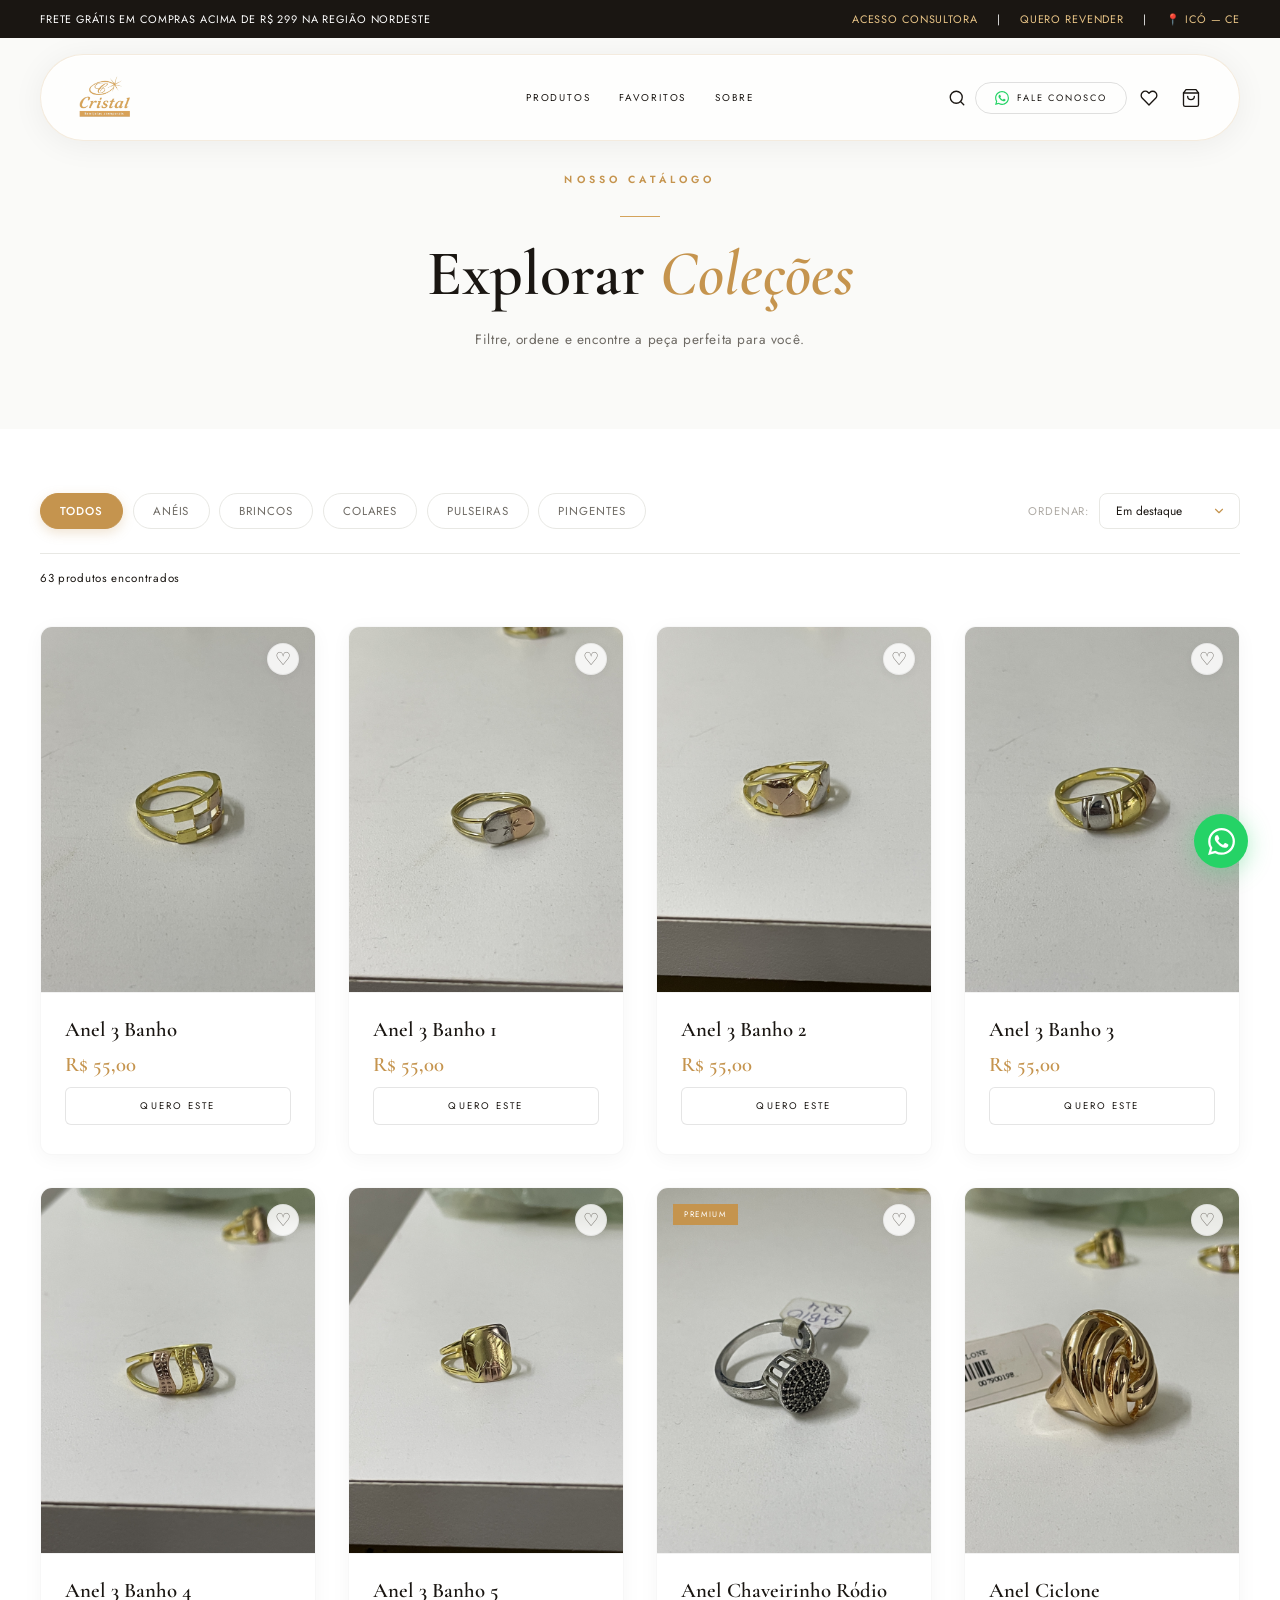
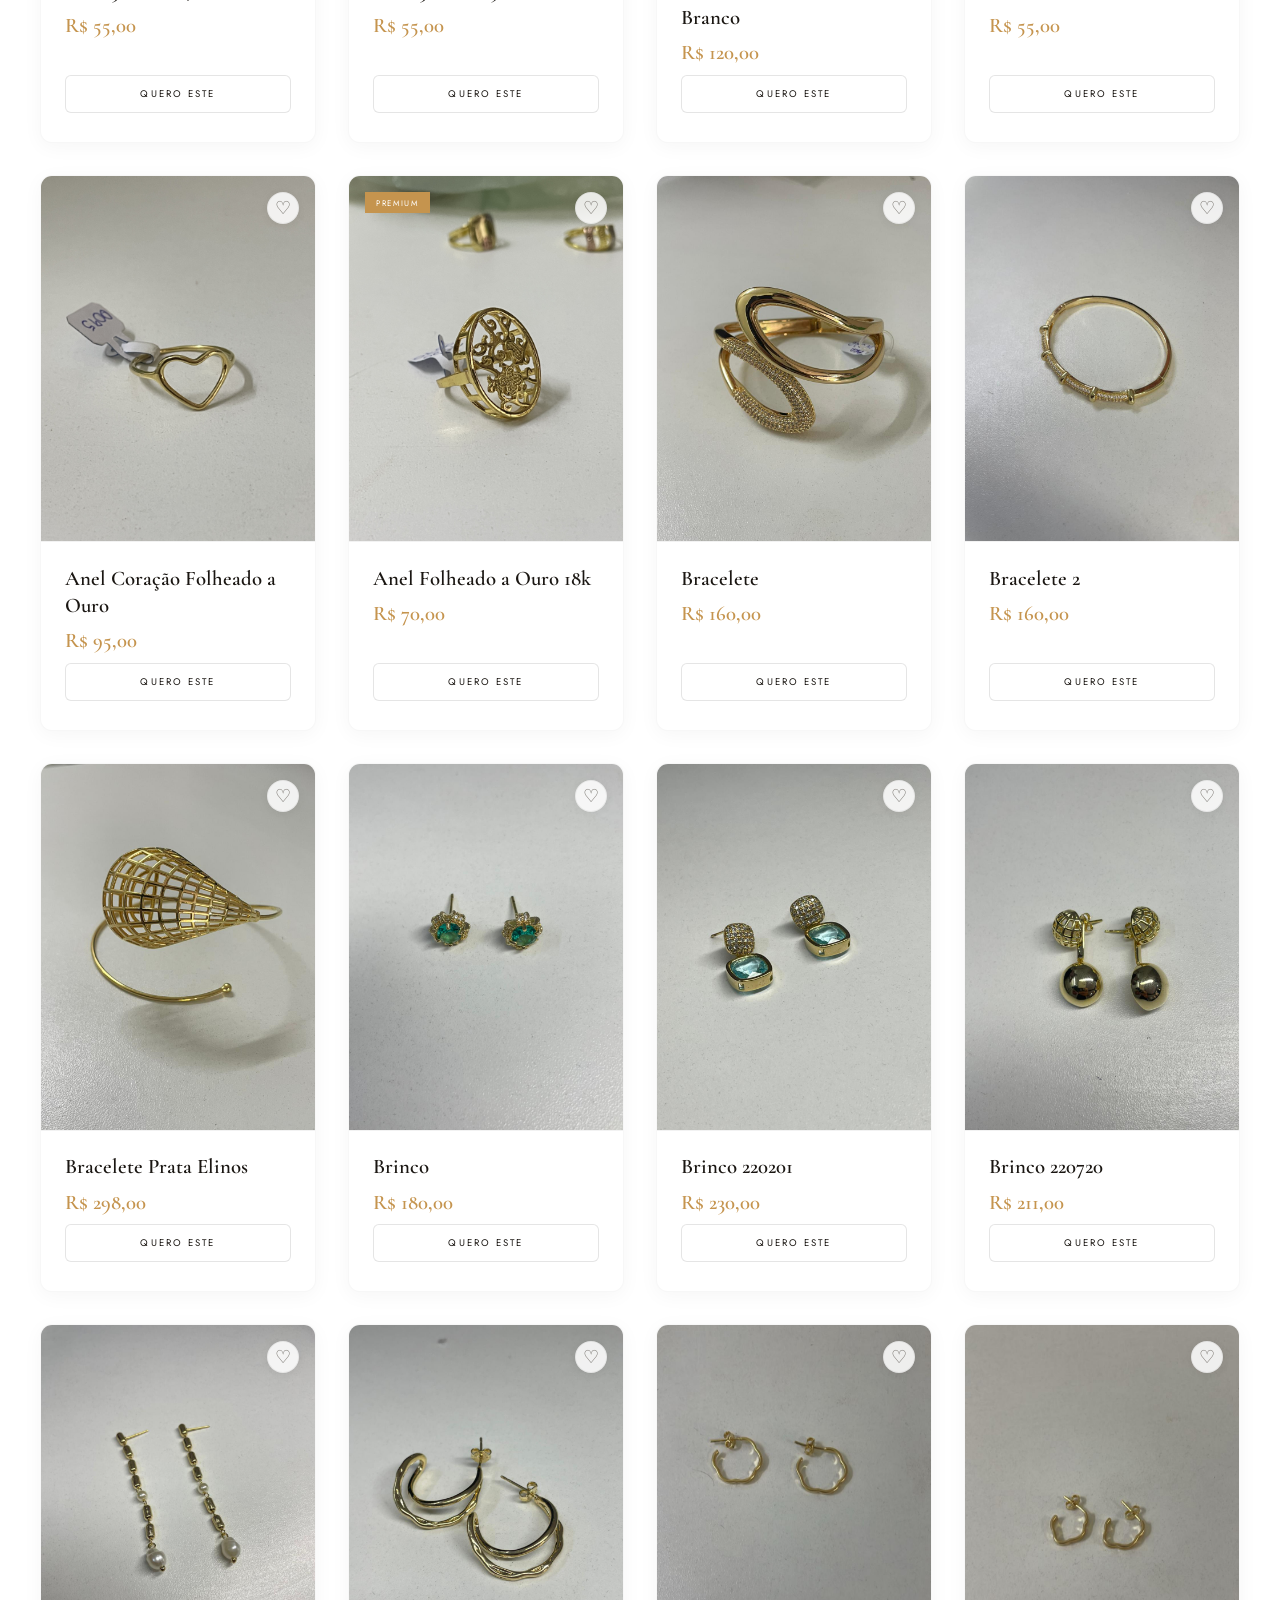
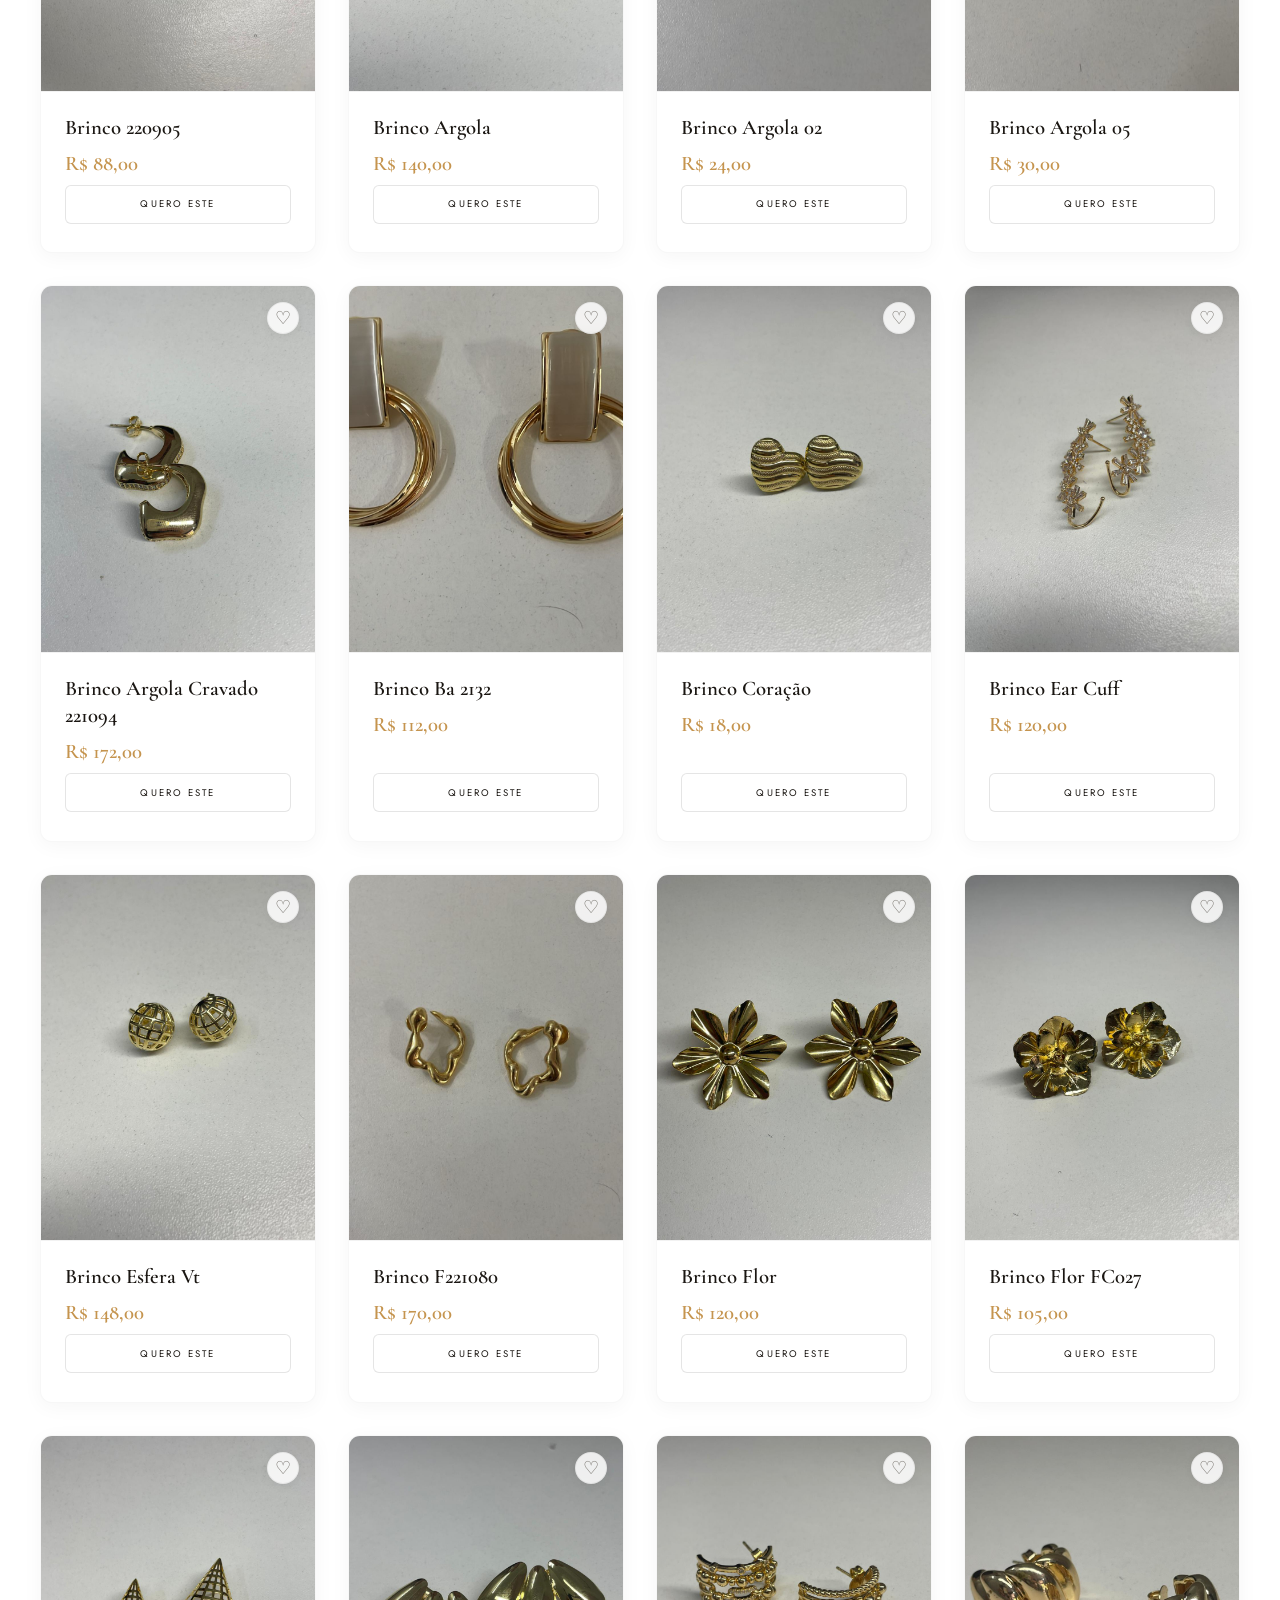
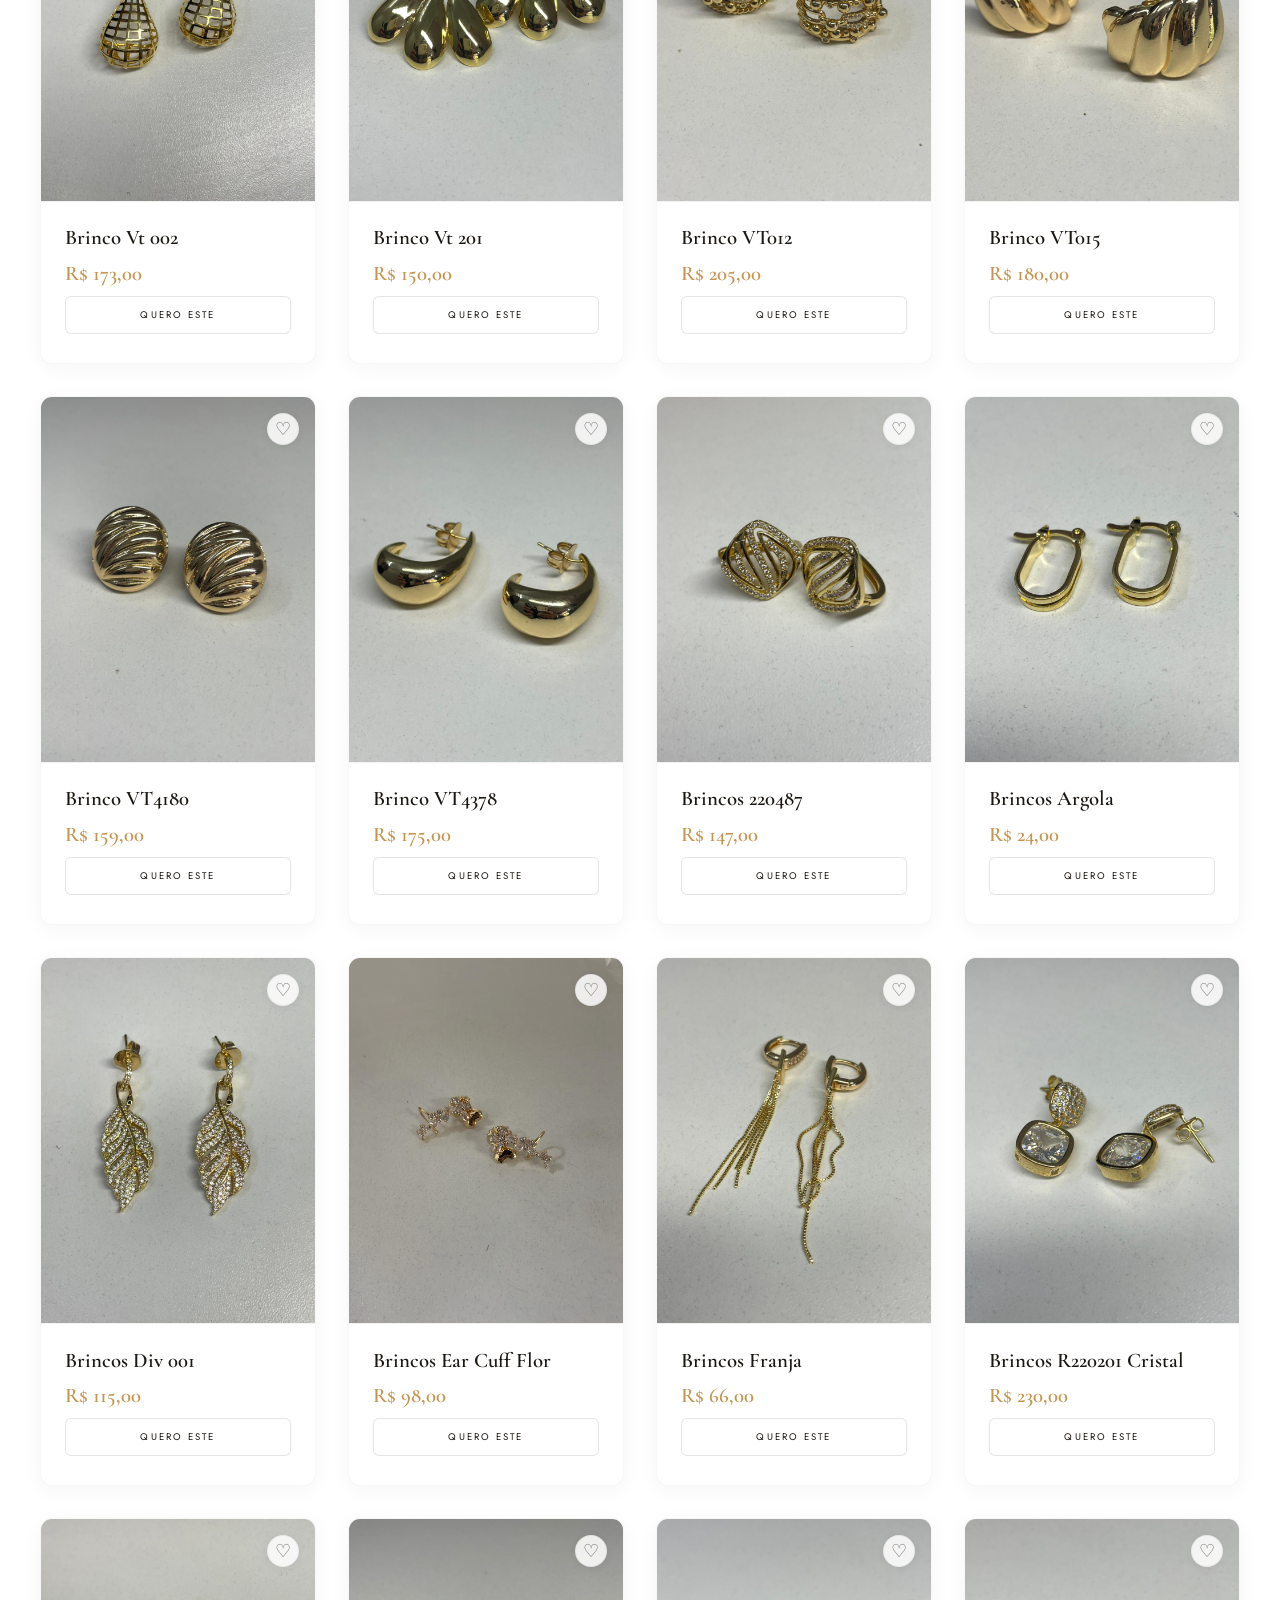
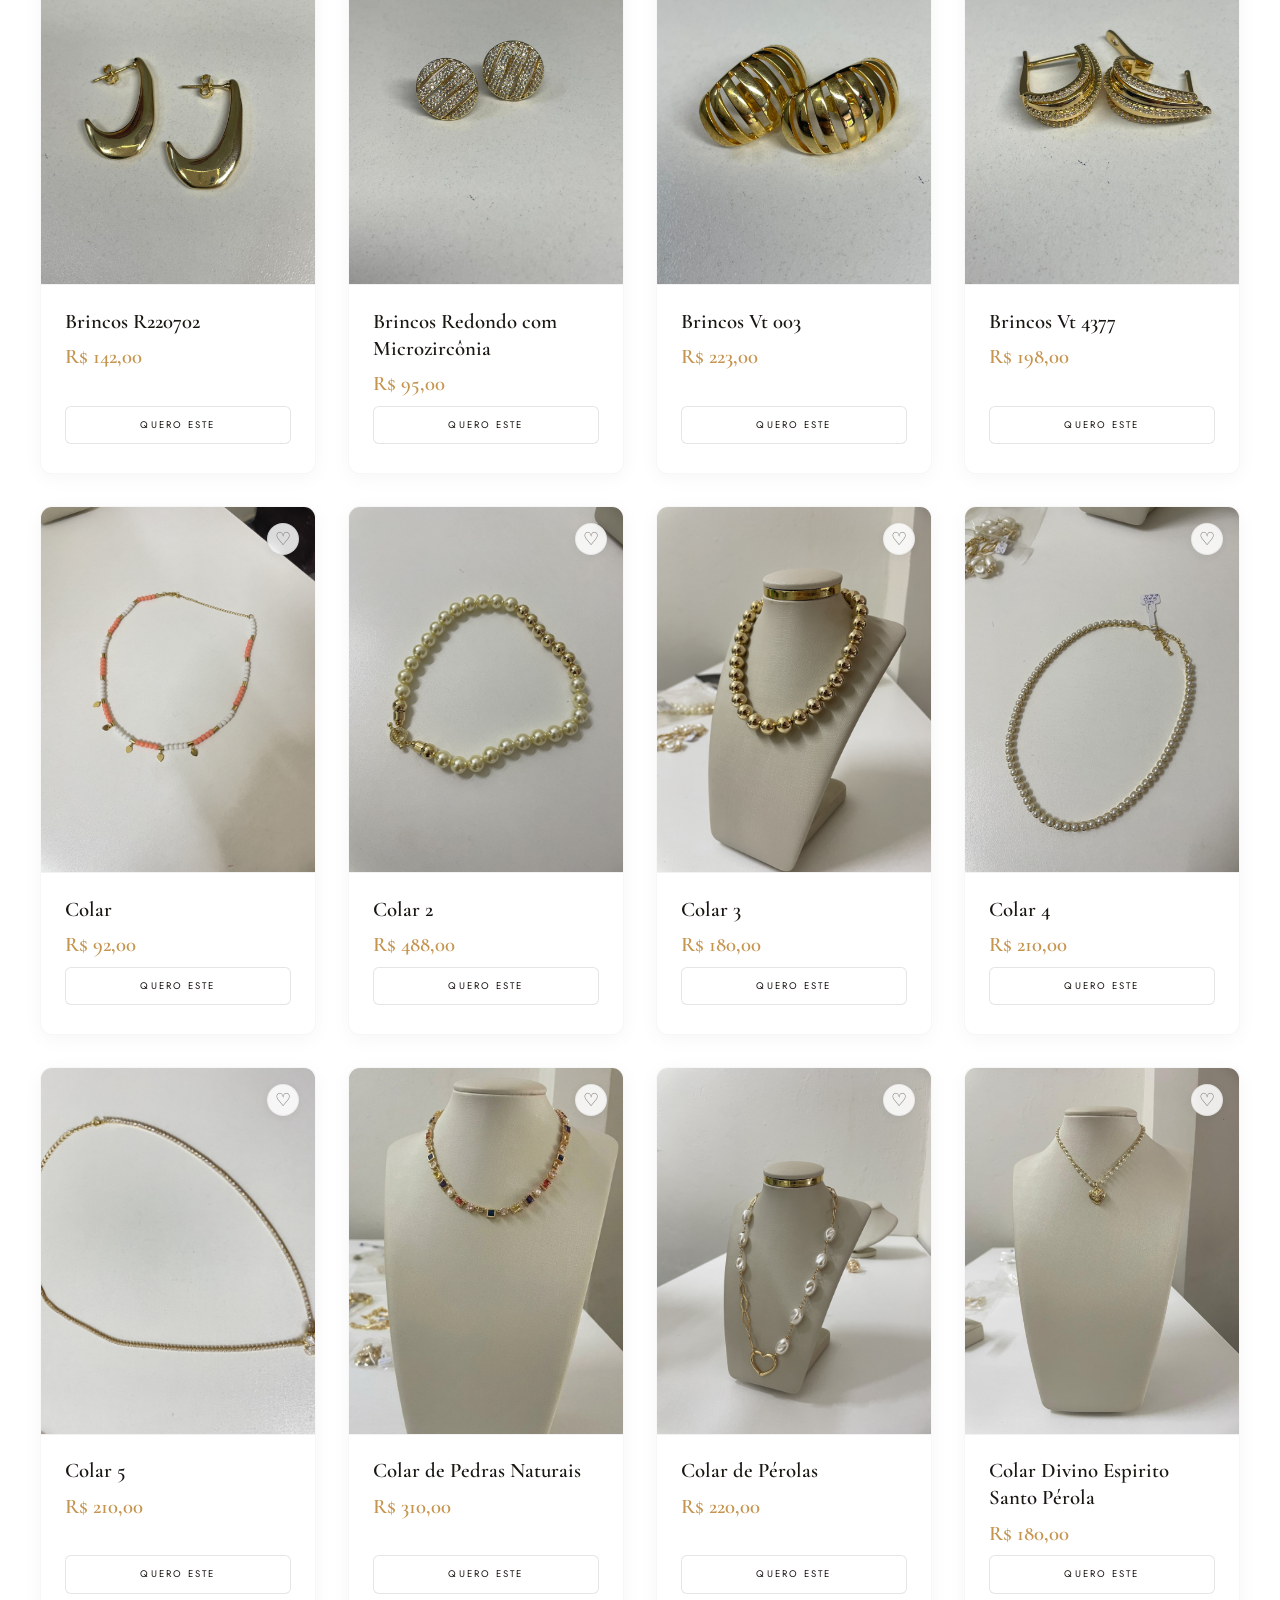
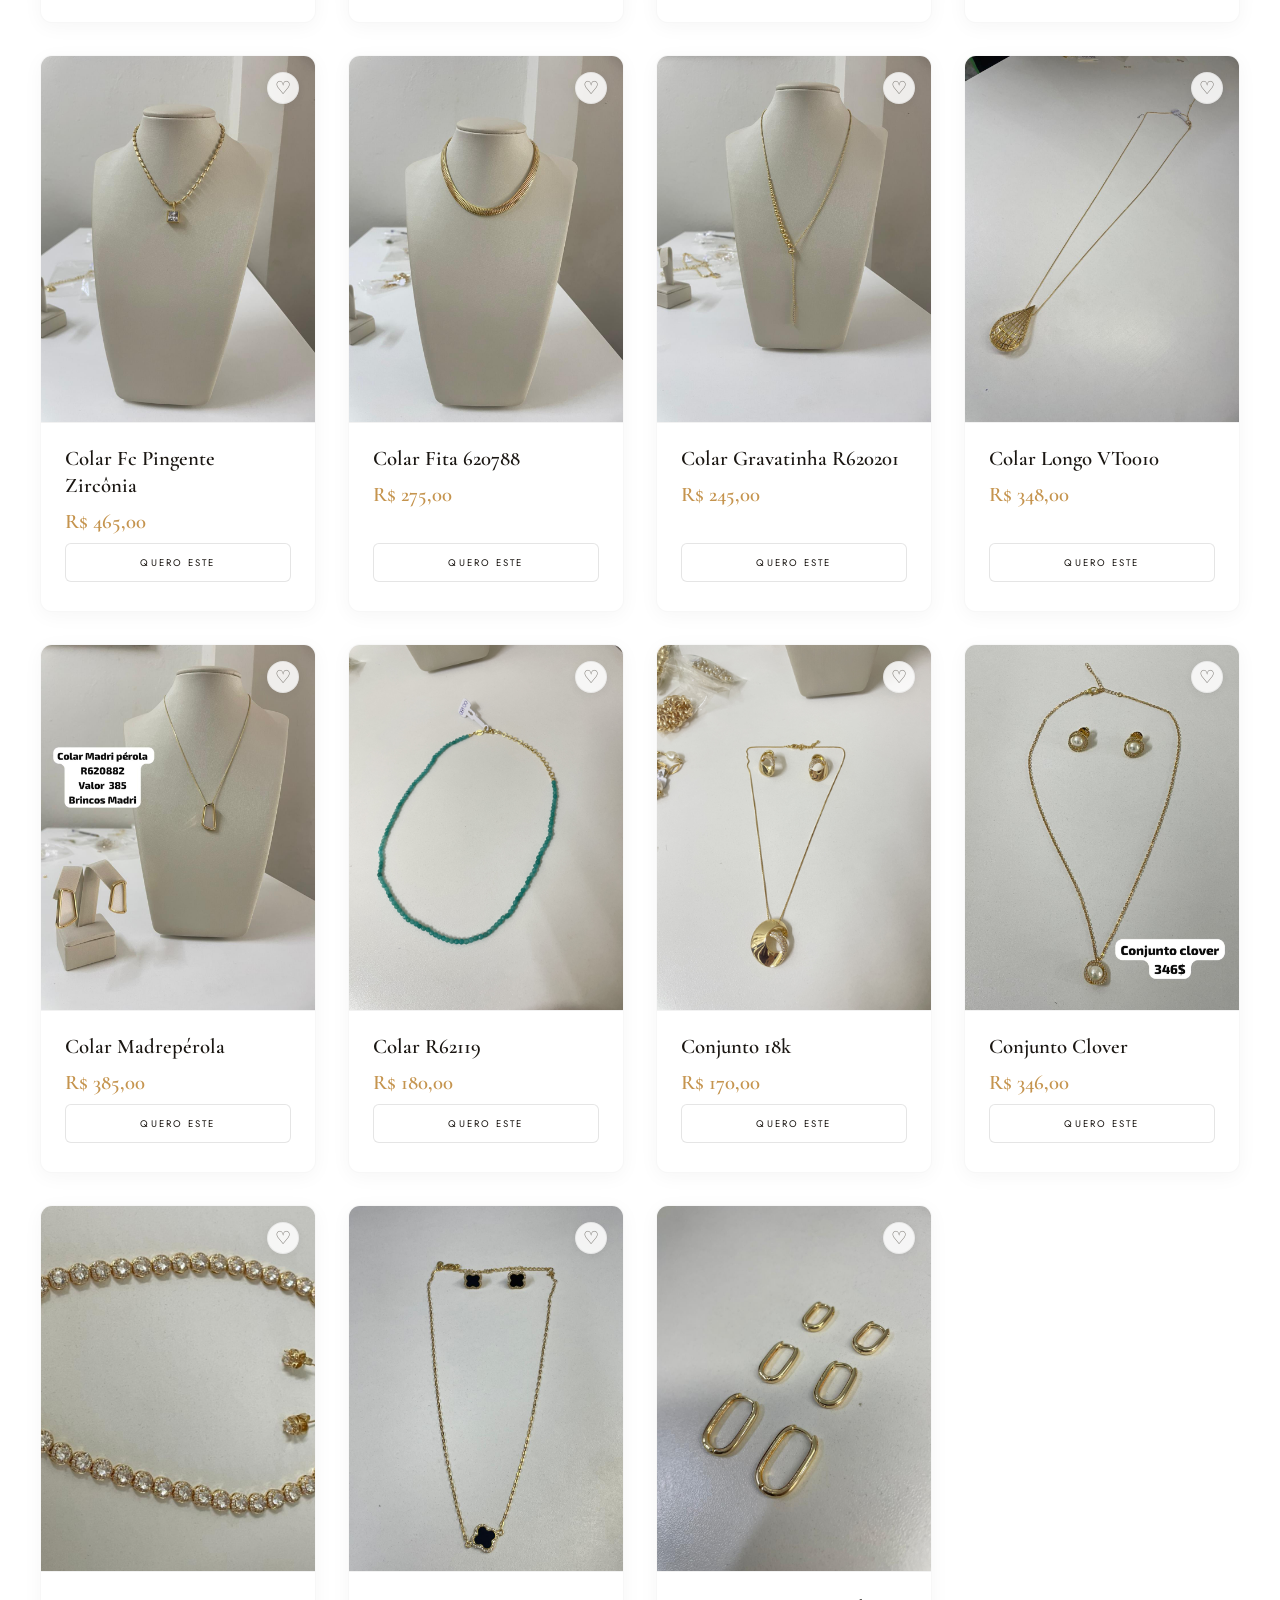
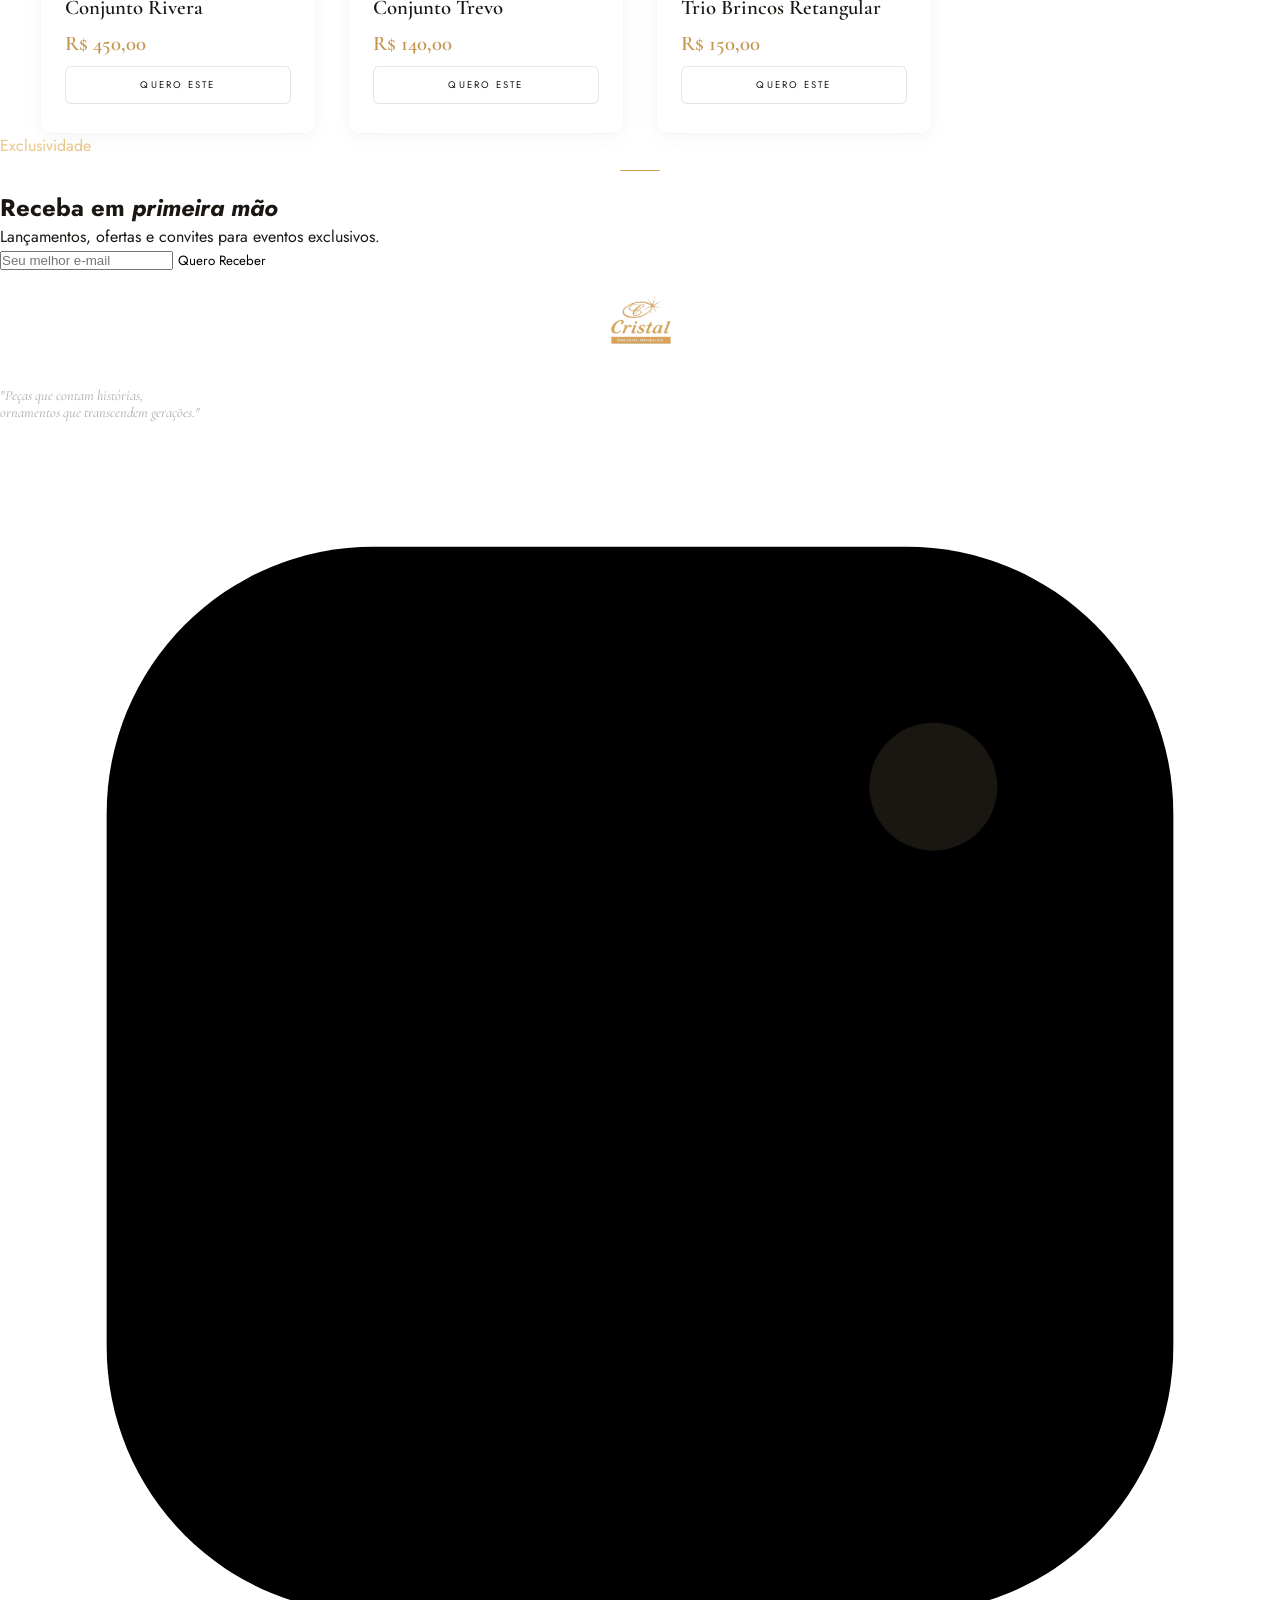
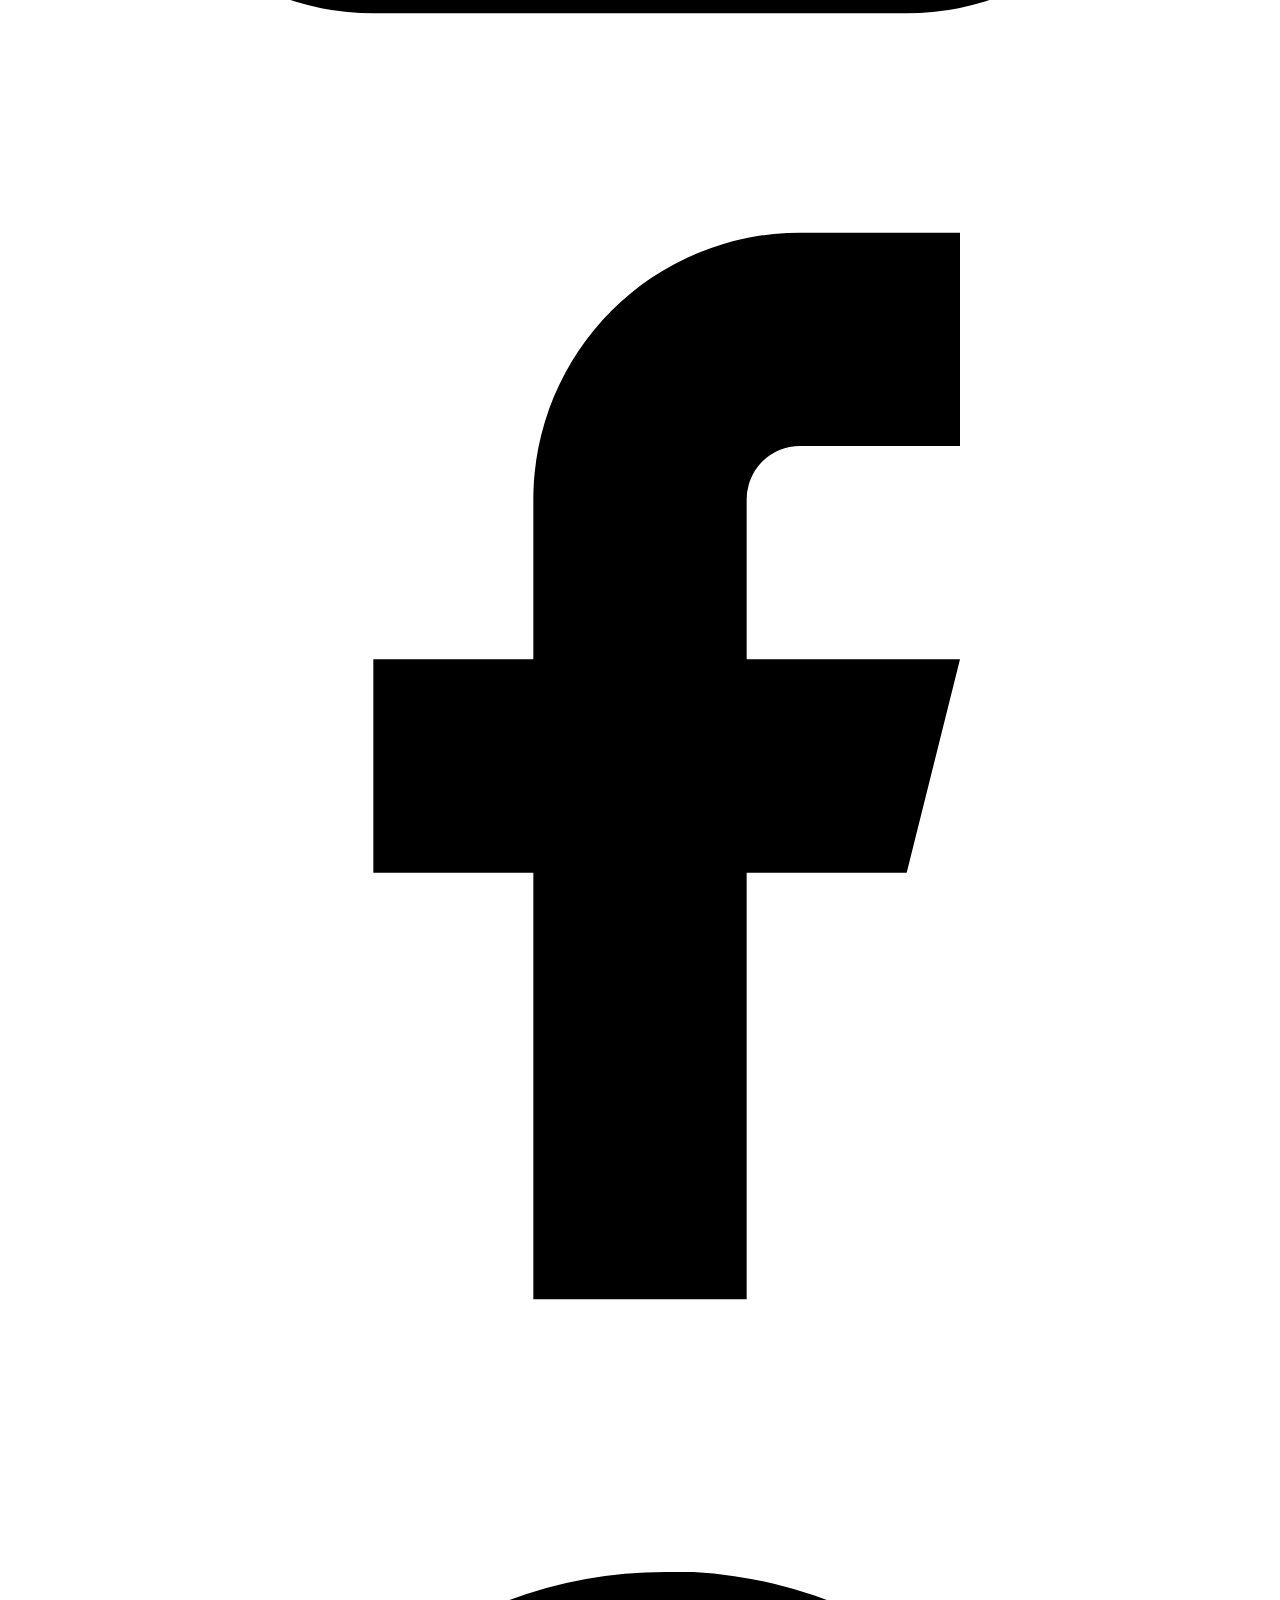
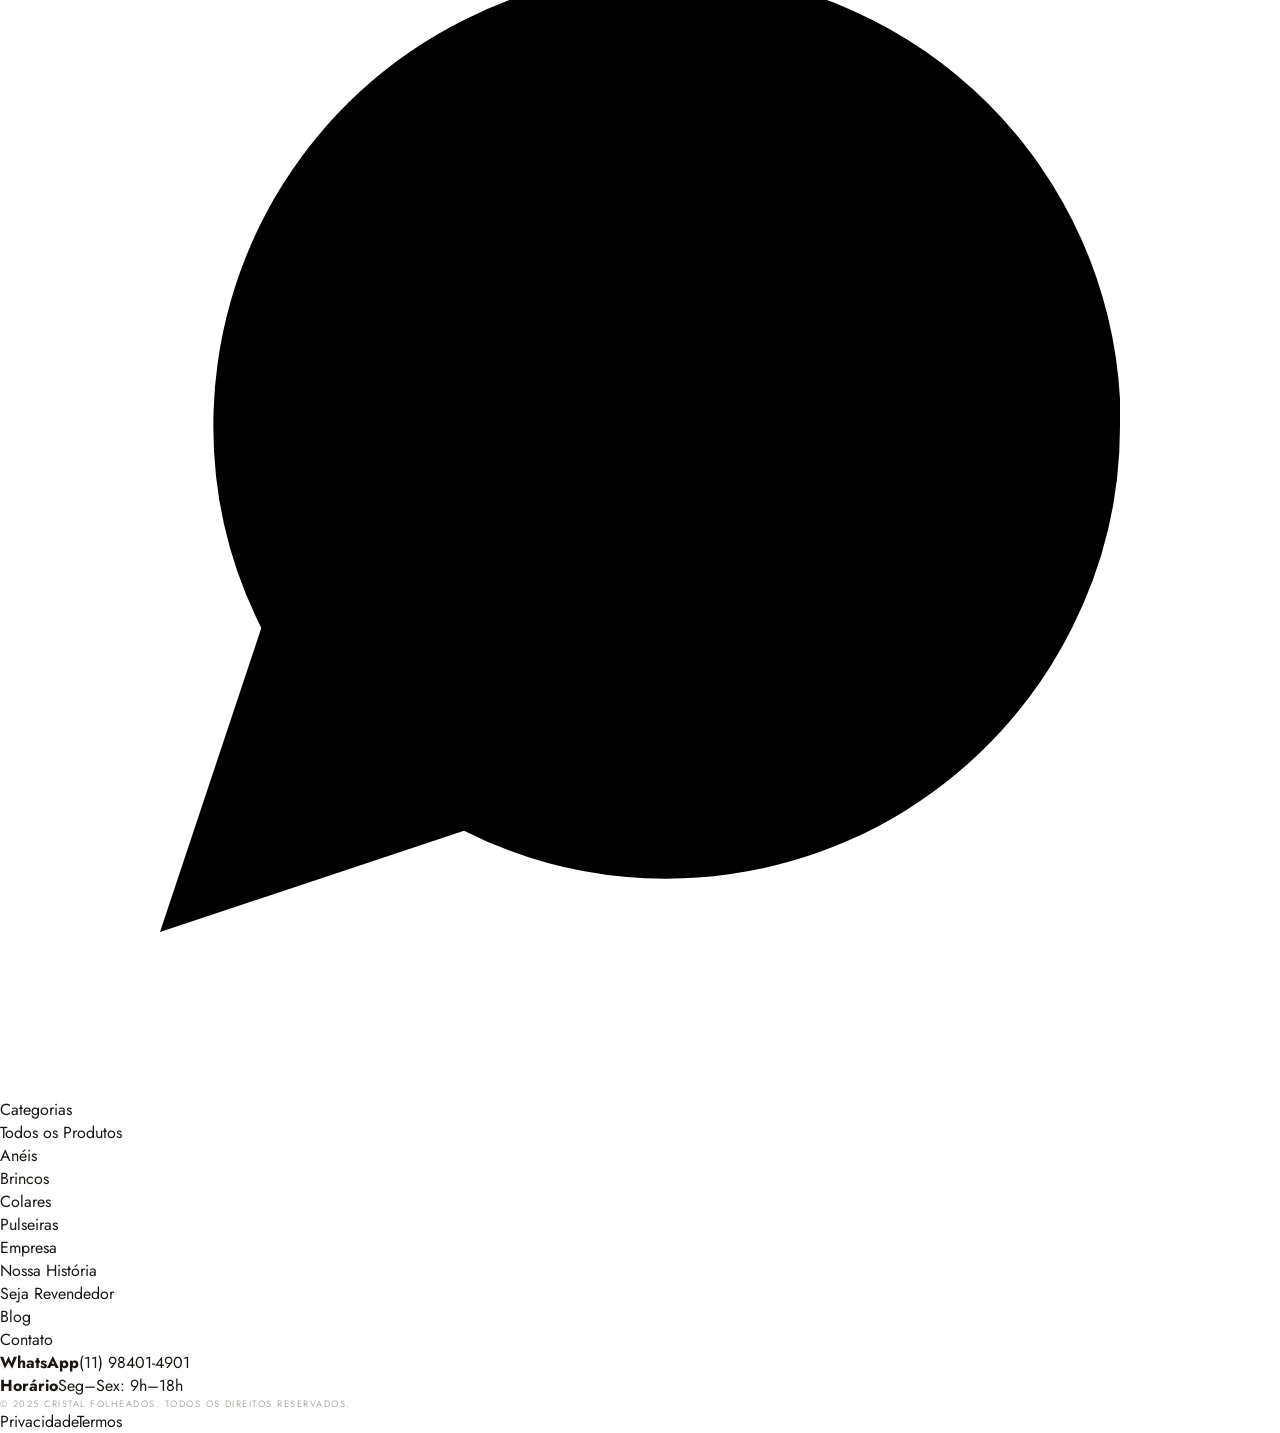
<file: catalogo.html>
<!DOCTYPE html>
<html lang="pt-br">
<head>
  <meta charset="UTF-8"/>
  <meta name="viewport" content="width=device-width, initial-scale=1.0"/>
  <meta name="description" content="Redirecionando para o catálogo oficial da Cristal Folheados..."/>
  <meta http-equiv="refresh" content="0; url=produtos.html">
  <script>window.location.href = "produtos.html";</script>
  <title>Catálogo — Cristal Folheados</title>
</head>
<body>
  <p>Redirecionando... Caso não seja redirecionado automaticamente, <a href="produtos.html">clique aqui</a>.</p>
</body>
</html>
</file>
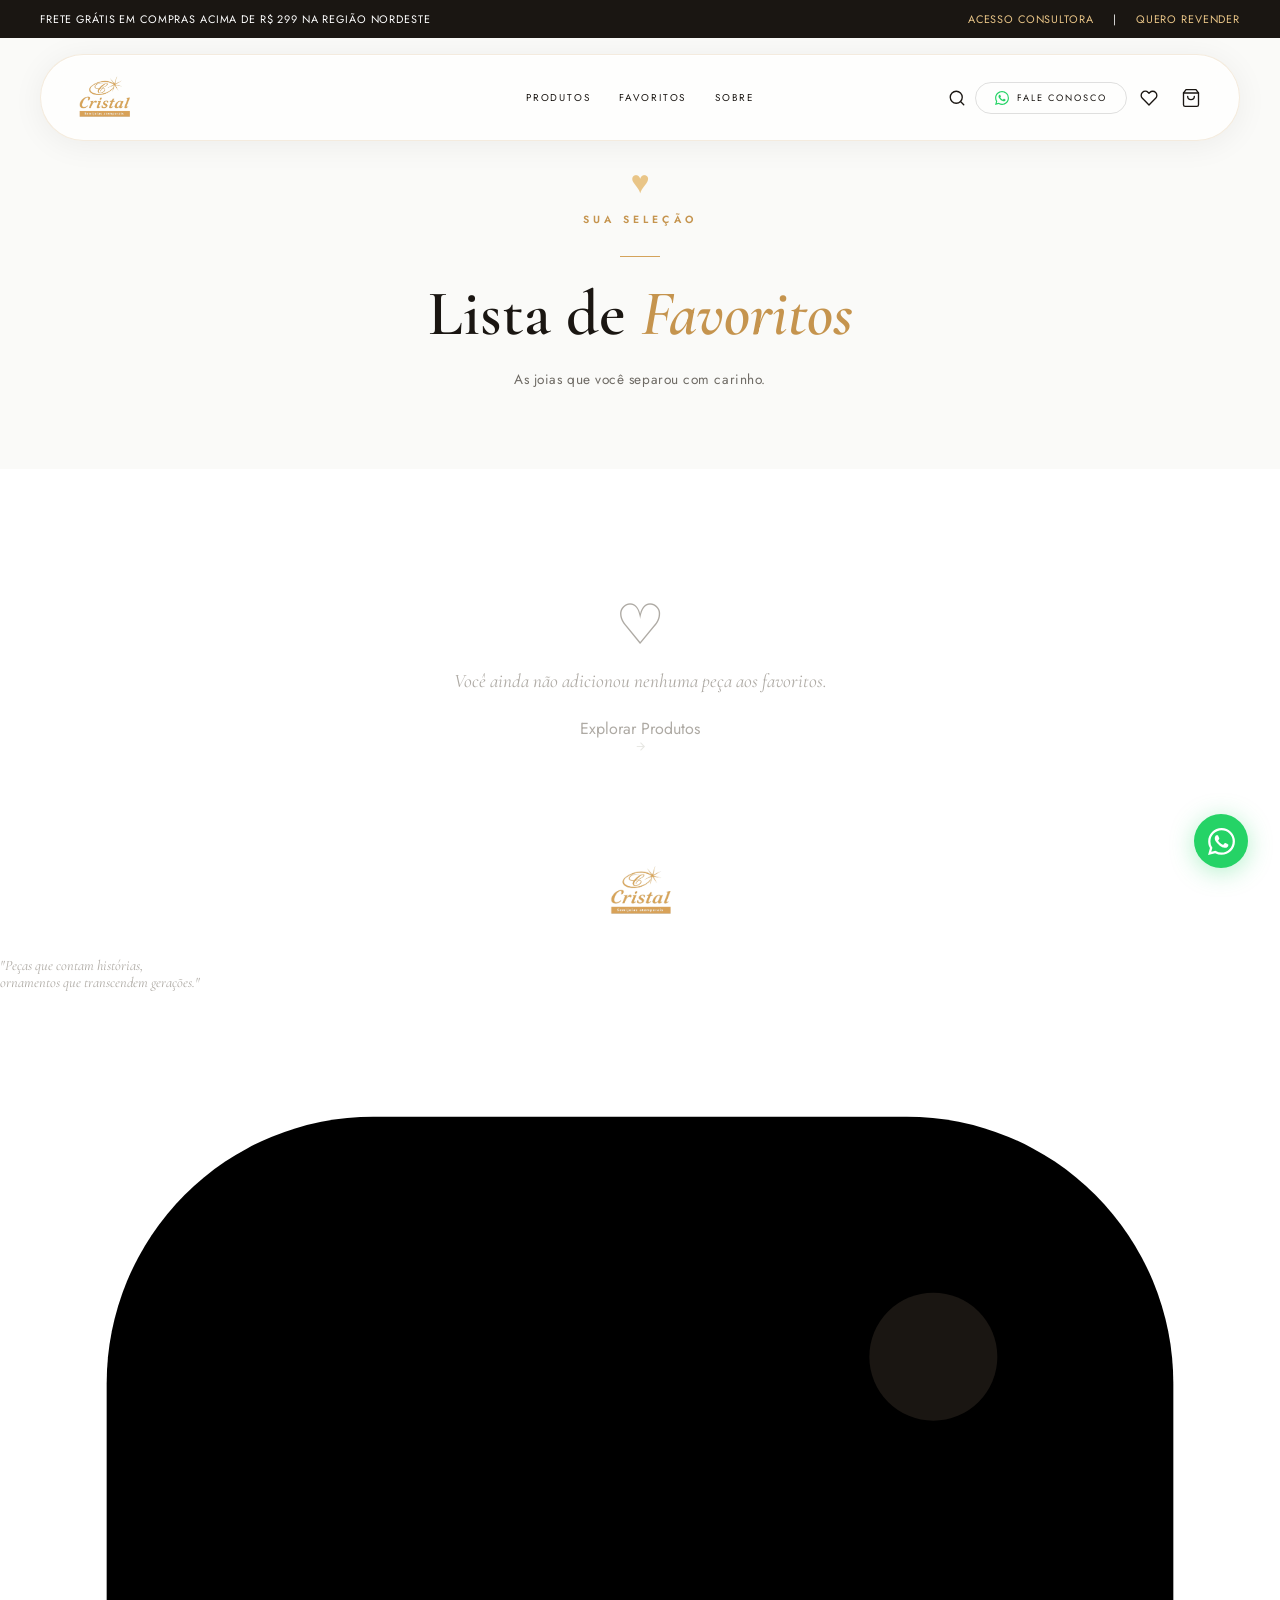
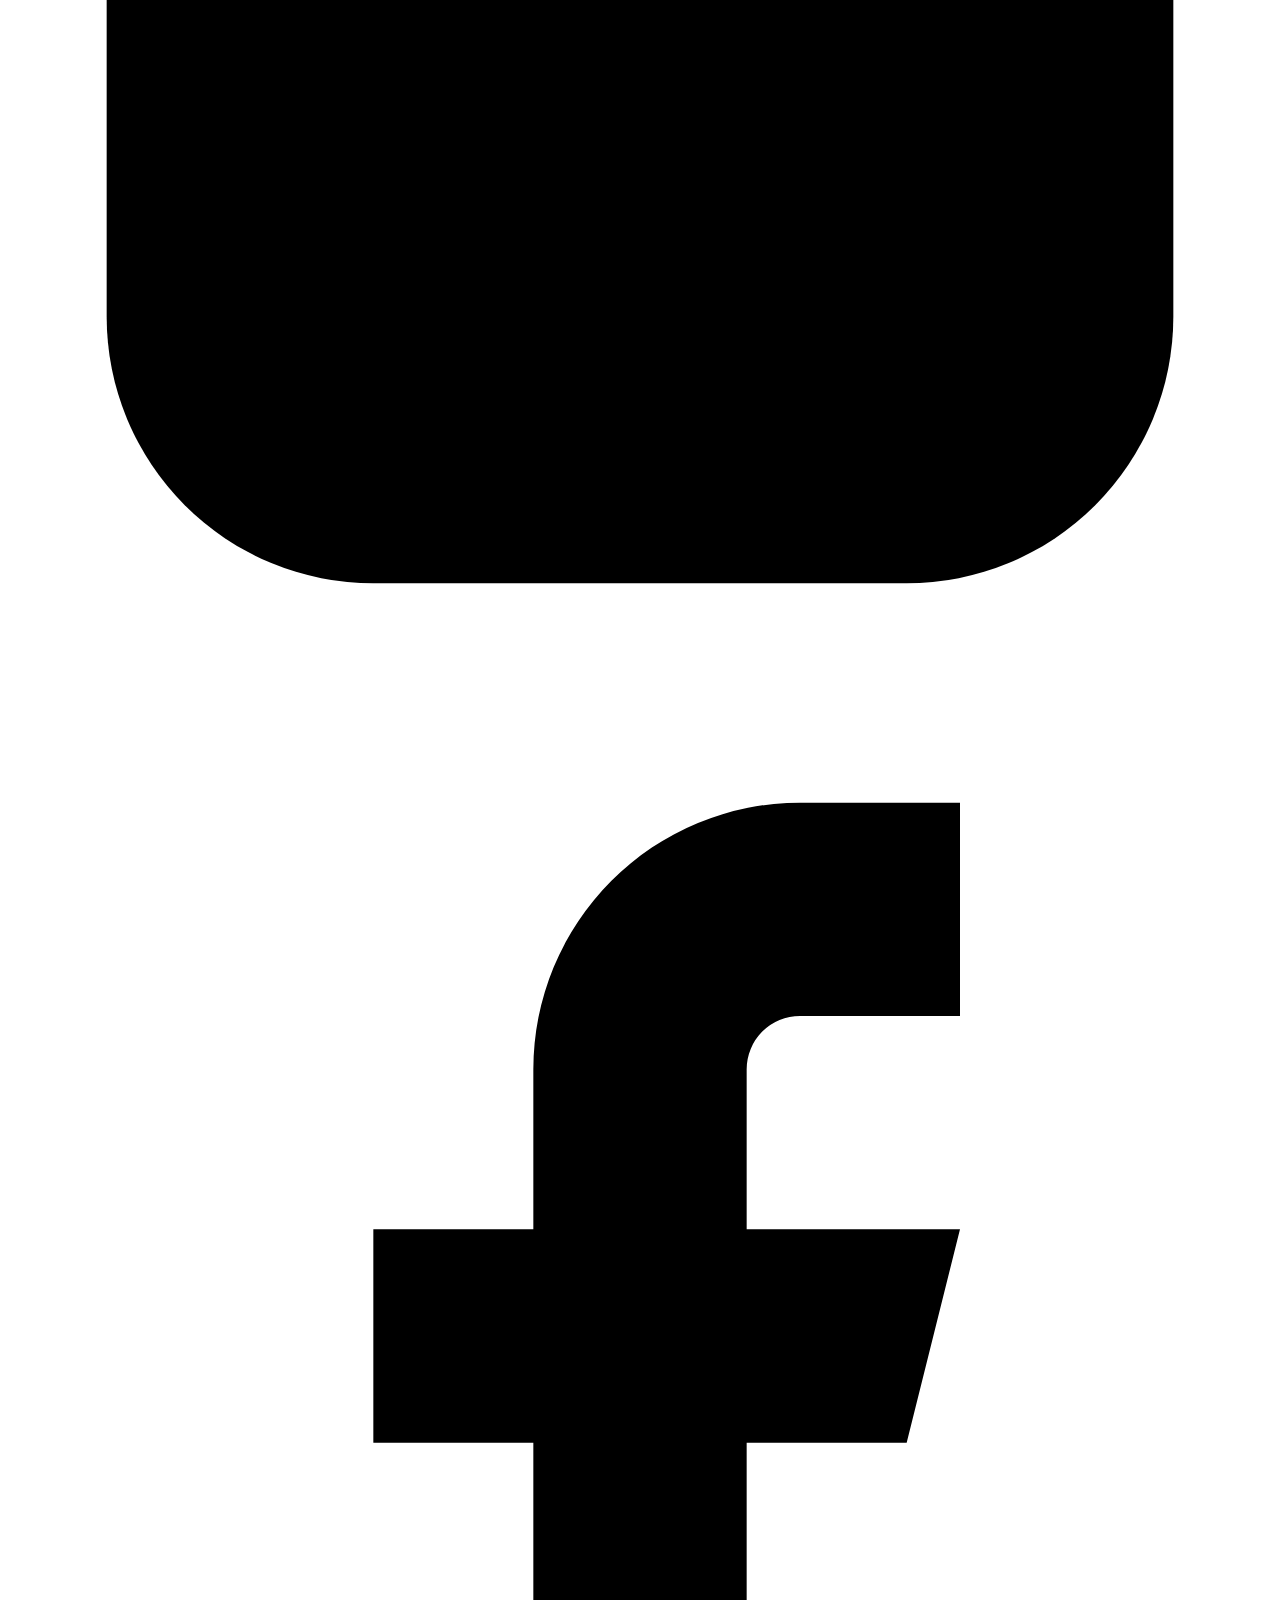
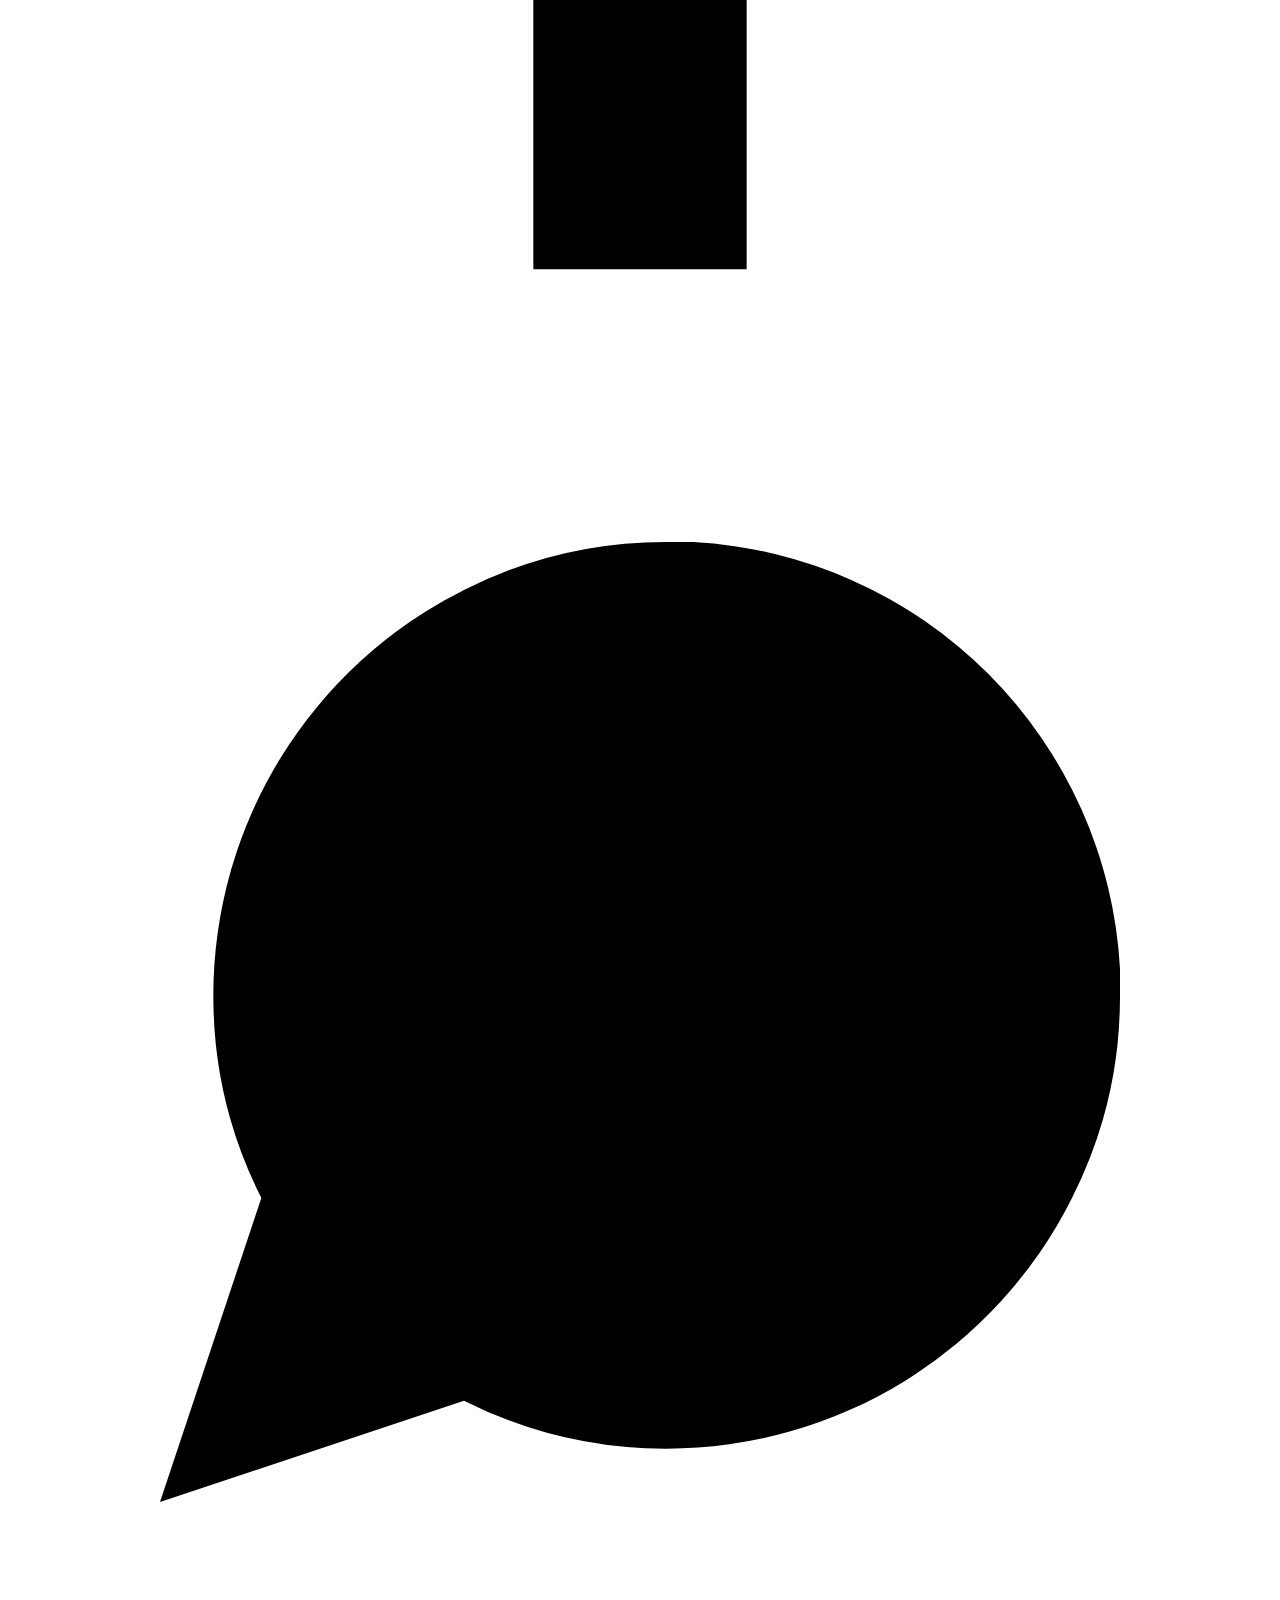
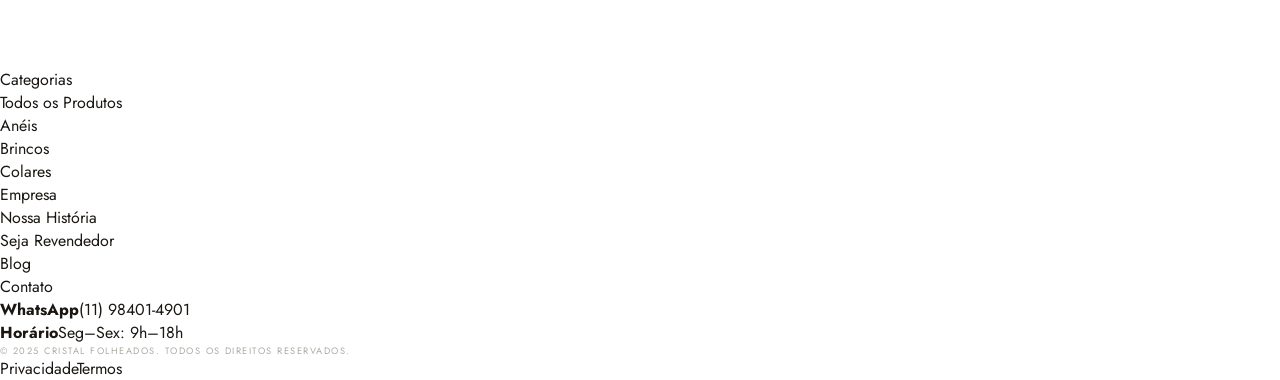
<file: favoritos.html>
<!DOCTYPE html>
<html lang="pt-br">
<head>
  <meta charset="UTF-8"/>
  <meta name="viewport" content="width=device-width, initial-scale=1.0"/>
  <meta name="description" content="Cristal Folheados — Suas joias favoritas salvas em um só lugar."/>
  <title>Favoritos — Cristal Folheados</title>
  <link rel="preconnect" href="https://fonts.googleapis.com">
  <link rel="preconnect" href="https://fonts.gstatic.com" crossorigin>
  <link href="https://fonts.googleapis.com/css2?family=Cormorant+Garamond:ital,wght@0,300;0,400;0,600;1,300;1,400&family=Jost:wght@200;300;400;500&family=Great+Vibes&display=swap" rel="stylesheet">
  <link rel="stylesheet" href="style.css">
  <style>
    .fav-hero-icon {
      font-size: 2rem; color: var(--gold-light); display: block;
      margin-bottom: 0.5rem; line-height: 1;
    }
    .empty-heart {
      font-size: 3.5rem; display: block;
      color: var(--stone-200); margin-bottom: 1rem; line-height: 1;
    }
    .empty-actions { display: flex; gap: 1rem; justify-content: center; flex-wrap: wrap; margin-top: 1.5rem; }
    .wish-remove-all {
      font-size: 0.62rem; letter-spacing: 0.15em; text-transform: uppercase;
      color: var(--stone-400); border-bottom: 1px solid var(--stone-200);
      padding-bottom: 2px; cursor: pointer;
      transition: color 0.25s, border-color 0.25s;
    }
    .wish-remove-all:hover { color: #e07070; border-color: #e07070; }
    .fav-toolbar {
      display: flex; justify-content: space-between; align-items: center;
      gap: 1rem; flex-wrap: wrap; margin-bottom: 2rem;
    }
    .fav-count { font-size: 0.72rem; color: var(--stone-500); letter-spacing: 0.06em; }
    .fav-count strong { color: var(--ink); font-weight: 500; }
  </style>
</head>
<body data-page="favoritos">

<!-- TOP BAR -->
<div class="topbar">
  <span>Frete grátis em compras acima de R$ 299 na região Nordeste</span>
  <div class="topbar-right">
    <a href="#">Acesso Consultora</a>
    <span>|</span>
    <a href="#">Quero Revender</a>
  </div>
</div>

<!-- HEADER -->
<header class="site-header" id="siteHeader">
  <div class="header-inner">

    <!-- Logo -->
    <a href="index.html" class="site-logo">
      <img src="logo.png" alt="Cristal Folheados" style="height: 85px;">
    </a>

    <!-- Center nav — desktop -->
    <nav class="header-nav" id="headerNav">
      <a href="produtos.html" class="header-nav-link">Produtos</a>
      <a href="favoritos.html" class="header-nav-link">Favoritos</a>
      <a href="index.html#sobre" class="header-nav-link">Sobre</a>
    </nav>

    <!-- Search bar (expands inside pill) -->
    <div class="header-search-wrap" id="headerSearchWrap">
      <input
        type="search"
        id="headerSearchInput"
        class="header-search-input"
        placeholder="Pesquisar joias..."
        aria-label="Pesquisar produtos"
        autocomplete="off"
      />
      <button class="header-search-clear" id="headerSearchClear" aria-label="Limpar pesquisa">✕</button>
    </div>

    <!-- Right actions -->
    <div class="header-right">
      <!-- Search toggle -->
      <button class="btn-icon-pill" id="btnSearch" aria-label="Pesquisar">
        <svg viewBox="0 0 24 24" fill="none" stroke="currentColor" stroke-width="1.8" stroke-linecap="round" stroke-linejoin="round">
          <circle cx="11" cy="11" r="8"/><line x1="21" y1="21" x2="16.65" y2="16.65"/>
        </svg>
      </button>
      <!-- WhatsApp -->
      <a href="https://wa.me/5511984014901" class="btn-whatsapp-header" target="_blank" rel="noopener">
        <svg viewBox="0 0 24 24"><path d="M17.472 14.382c-.297-.149-1.758-.867-2.03-.967-.273-.099-.471-.148-.67.15-.197.297-.767.966-.94 1.164-.173.199-.347.223-.644.075-.297-.15-1.255-.463-2.39-1.475-.883-.788-1.48-1.761-1.653-2.059-.173-.297-.018-.458.13-.606.134-.133.298-.347.446-.52.149-.174.198-.298.298-.497.099-.198.05-.371-.025-.52-.075-.149-.669-1.612-.916-2.207-.242-.579-.487-.5-.669-.51a12.8 12.8 0 00-.57-.01c-.198 0-.52.074-.792.372-.272.297-1.04 1.016-1.04 2.479 0 1.462 1.065 2.875 1.213 3.074.149.198 2.096 3.2 5.077 4.487.709.306 1.262.489 1.694.625.712.227 1.36.195 1.871.118.571-.085 1.758-.719 2.006-1.413.248-.694.248-1.289.173-1.413-.074-.124-.272-.198-.57-.347m-5.421 7.403h-.004a9.87 9.87 0 01-5.031-1.378l-.361-.214-3.741.982.998-3.648-.235-.374a9.86 9.86 0 01-1.51-5.26c.001-5.45 4.436-9.884 9.888-9.884 2.64 0 5.122 1.03 6.988 2.898a9.825 9.825 0 012.893 6.994c-.003 5.45-4.437 9.884-9.885 9.884m8.413-18.297A11.815 11.815 0 0012.05 0C5.495 0 .16 5.335.157 11.892c0 2.096.547 4.142 1.588 5.945L.057 24l6.305-1.654a11.882 11.882 0 005.683 1.448h.005c6.554 0 11.89-5.335 11.893-11.893a11.821 11.821 0 00-3.48-8.413Z"/></svg>
      Fale Conosco
    </a>
    <!-- Favoritos -->
    <a href="favoritos.html" class="btn-icon-pill" aria-label="Favoritos" style="margin-left: 0.3rem; position: relative;">
      <svg viewBox="0 0 24 24" fill="none" stroke="currentColor" stroke-width="1.8" stroke-linecap="round" stroke-linejoin="round">
        <path d="M20.84 4.61a5.5 5.5 0 0 0-7.78 0L12 5.67l-1.06-1.06a5.5 5.5 0 0 0-7.78 7.78l1.06 1.06L12 21.23l7.78-7.78 1.06-1.06a5.5 5.5 0 0 0 0-7.78z"/>
      </svg>
      <span class="sacola-count wish-badge" style="background: #e07070;">0</span>
    </a>
    <!-- Sacola -->
    <a href="sacola.html" class="btn-sacola" id="btnSacola" aria-label="Sacola">
      <svg viewBox="0 0 24 24" fill="none" stroke="currentColor" stroke-width="1.6" stroke-linecap="round" stroke-linejoin="round">
        <path d="M6 2 3 6v14a2 2 0 0 0 2 2h14a2 2 0 0 0 2-2V6l-3-4z"/>
        <line x1="3" y1="6" x2="21" y2="6"/>
        <path d="M16 10a4 4 0 0 1-8 0"/>
      </svg>
      <span class="sacola-count" id="sacolaCount">0</span>
    </a>
    <!-- Hamburger (mobile) -->
    <button class="hamburger" id="hamburger" aria-label="Menu">
      <span></span><span></span><span></span>
    </button>
  </div>

</div>
</header>

<!-- MOBILE MENU -->
<nav class="mob-menu" id="mobMenu" aria-hidden="true">
<span class="mob-corner mob-corner--tl" aria-hidden="true"></span>
<span class="mob-corner mob-corner--tr" aria-hidden="true"></span>
<span class="mob-corner mob-corner--bl" aria-hidden="true"></span>
<span class="mob-corner mob-corner--br" aria-hidden="true"></span>
<button class="mob-close" id="mobClose" aria-label="Fechar">✕</button>
<div class="mob-header">
  <a href="index.html" class="mob-logo"><img src="logo.png" alt="Cristal Folheados"></a>
  <p class="mob-tagline">Joias &amp; Semijoias</p>
</div>
<div class="mob-divider"><span>✦</span></div>
<div class="mob-search-wrap">
  <svg viewBox="0 0 24 24" fill="none" stroke="currentColor" stroke-width="1.8" stroke-linecap="round" stroke-linejoin="round"><circle cx="11" cy="11" r="8"/><line x1="21" y1="21" x2="16.65" y2="16.65"/></svg>
  <input type="search" id="mobSearchInput" class="mob-search-input" placeholder="Pesquisar joias..." autocomplete="off"/>
</div>
<nav class="mob-nav">
  <a href="produtos.html" class="mob-link" style="--i:0">Produtos</a>
  <a href="favoritos.html" class="mob-link" style="--i:1">Favoritos</a>
  <a href="index.html#sobre" class="mob-link" style="--i:2">Sobre</a>
  <a href="sacola.html"   class="mob-link" style="--i:3">Sacola</a>
</nav>
<div class="mob-footer">
  <a href="https://wa.me/5511984014901" class="mob-wa-btn" target="_blank" rel="noopener">
    <svg viewBox="0 0 24 24"><path d="M17.472 14.382c-.297-.149-1.758-.867-2.03-.967-.273-.099-.471-.148-.67.15-.197.297-.767.966-.94 1.164-.173.199-.347.223-.644.075-.297-.15-1.255-.463-2.39-1.475-.883-.788-1.48-1.761-1.653-2.059-.173-.297-.018-.458.13-.606.134-.133.298-.347.446-.52.149-.174.198-.298.298-.497.099-.198.05-.371-.025-.52-.075-.149-.669-1.612-.916-2.207-.242-.579-.487-.5-.669-.51a12.8 12.8 0 00-.57-.01c-.198 0-.52.074-.792.372-.272.297-1.04 1.016-1.04 2.479 0 1.462 1.065 2.875 1.213 3.074.149.198 2.096 3.2 5.077 4.487.709.306 1.262.489 1.694.625.712.227 1.36.195 1.871.118.571-.085 1.758-.719 2.006-1.413.248-.694.248-1.289.173-1.413-.074-.124-.272-.198-.57-.347m-5.421 7.403h-.004a9.87 9.87 0 01-5.031-1.378l-.361-.214-3.741.982.998-3.648-.235-.374a9.86 9.86 0 01-1.51-5.26c.001-5.45 4.436-9.884 9.888-9.884 2.64 0 5.122 1.03 6.988 2.898a9.825 9.825 0 012.893 6.994c-.003 5.45-4.437 9.884-9.885 9.884m8.413-18.297A11.815 11.815 0 0012.05 0C5.495 0 .16 5.335.157 11.892c0 2.096.547 4.142 1.588 5.945L.057 24l6.305-1.654a11.882 11.882 0 005.683 1.448h.005c6.554 0 11.89-5.335 11.893-11.893a11.821 11.821 0 00-3.48-8.413Z"/></svg>
    Fale Conosco
  </a>
  <p class="mob-copy">© 2025 Cristal Folheados</p>
</div>
</nav>

<!-- PAGE HERO -->
<div class="page-hero">
  <span class="fav-hero-icon">♥</span>
  <span class="label">Sua Seleção</span>
  <span class="gold-rule"></span>
  <h1>Lista de <em>Favoritos</em></h1>
  <p>As joias que você separou com carinho.</p>
</div>

<!-- FAVORITES SECTION -->
<section class="products-section" id="favoritos-section" style="padding-top: 4rem;">
  <div class="container">

    <!-- TOOLBAR -->
    <div class="fav-toolbar" id="favToolbar" style="display:none;">
      <p class="fav-count">Você tem <strong id="favCount">0</strong> peça(s) nos favoritos</p>
      <button class="wish-remove-all" id="removeAllBtn" onclick="removeAllFavorites()">
        Remover todos
      </button>
    </div>

    <!-- GRID -->
    <div class="products-grid" id="productsGrid"></div>

    <!-- EMPTY STATE -->
    <div class="prod-empty" id="prodEmpty">
      <span class="empty-heart">♡</span>
      <p>Você ainda não adicionou nenhuma peça aos favoritos.</p>
      <div class="empty-actions">
        <a href="produtos.html" class="btn-dark">
          Explorar Produtos
          <svg width="13" height="13" viewBox="0 0 24 24" fill="none" stroke="currentColor" stroke-width="2"><path d="M5 12h14M12 5l7 7-7 7"/></svg>
        </a>
      </div>
    </div>

  </div>
</section>

<!-- FOOTER -->
<footer>
  <div class="footer-grid">
    <div>
      <a href="index.html" class="footer-logo">
        <img src="logo.png" alt="Cristal Folheados" style="height: 100px; margin: 0 auto 1rem auto;">
      </a>
      <p class="footer-tagline">"Peças que contam histórias,<br/>ornamentos que transcendem gerações."</p>
      <div class="footer-socials">
        <a href="#" class="footer-soc" aria-label="Instagram"><svg viewBox="0 0 24 24"><rect x="2" y="2" width="20" height="20" rx="5"/><path d="M16 11.37A4 4 0 1112.63 8 4 4 0 0116 11.37z"/><circle cx="17.5" cy="6.5" r="1.2" fill="currentColor"/></svg></a>
        <a href="#" class="footer-soc" aria-label="Facebook"><svg viewBox="0 0 24 24"><path d="M18 2h-3a5 5 0 00-5 5v3H7v4h3v8h4v-8h3l1-4h-4V7a1 1 0 011-1h3z"/></svg></a>
        <a href="https://wa.me/5511984014901" class="footer-soc" aria-label="WhatsApp"><svg viewBox="0 0 24 24"><path d="M21 11.5a8.38 8.38 0 01-.9 3.8 8.5 8.5 0 01-7.6 4.7 8.38 8.38 0 01-3.8-.9L3 21l1.9-5.7a8.38 8.38 0 01-.9-3.8 8.5 8.5 0 014.7-7.6 8.38 8.38 0 013.8-.9h.5a8.48 8.48 0 018 8v.5z"/></svg></a>
      </div>
    </div>
    <div>
      <p class="footer-col-title">Categorias</p>
      <ul class="footer-links">
        <li><a href="produtos.html">Todos os Produtos</a></li>
        <li><a href="#">Anéis</a></li>
        <li><a href="#">Brincos</a></li>
        <li><a href="#">Colares</a></li>
      </ul>
    </div>
    <div>
      <p class="footer-col-title">Empresa</p>
      <ul class="footer-links">
        <li><a href="#">Nossa História</a></li>
        <li><a href="#">Seja Revendedor</a></li>
        <li><a href="#">Blog</a></li>
      </ul>
    </div>
    <div class="footer-contact">
      <p class="footer-col-title">Contato</p>
      <p><strong>WhatsApp</strong>(11) 98401-4901</p>
      <p><strong>Horário</strong>Seg–Sex: 9h–18h</p>
    </div>
  </div>
  <div class="footer-bottom">
    <p class="footer-copy">© 2025 Cristal Folheados. Todos os direitos reservados.</p>
    <div class="footer-bot-links"><a href="#">Privacidade</a><a href="#">Termos</a></div>
  </div>
</footer>

<!-- WHATSAPP -->
<a href="https://wa.me/5511984014901" class="wa-fab" aria-label="WhatsApp" target="_blank" rel="noopener">
  <svg viewBox="0 0 24 24"><path d="M17.472 14.382c-.297-.149-1.758-.867-2.03-.967-.273-.099-.471-.148-.67.15-.197.297-.767.966-.94 1.164-.173.199-.347.223-.644.075-.297-.15-1.255-.463-2.39-1.475-.883-.788-1.48-1.761-1.653-2.059-.173-.297-.018-.458.13-.606.134-.133.298-.347.446-.52.149-.174.198-.298.298-.497.099-.198.05-.371-.025-.52-.075-.149-.669-1.612-.916-2.207-.242-.579-.487-.5-.669-.51a12.8 12.8 0 00-.57-.01c-.198 0-.52.074-.792.372-.272.297-1.04 1.016-1.04 2.479 0 1.462 1.065 2.875 1.213 3.074.149.198 2.096 3.2 5.077 4.487.709.306 1.262.489 1.694.625.712.227 1.36.195 1.871.118.571-.085 1.758-.719 2.006-1.413.248-.694.248-1.289.173-1.413-.074-.124-.272-.198-.57-.347m-5.421 7.403h-.004a9.87 9.87 0 01-5.031-1.378l-.361-.214-3.741.982.998-3.648-.235-.374a9.86 9.86 0 01-1.51-5.26c.001-5.45 4.436-9.884 9.888-9.884 2.64 0 5.122 1.03 6.988 2.898a9.825 9.825 0 012.893 6.994c-.003 5.45-4.437 9.884-9.885 9.884m8.413-18.297A11.815 11.815 0 0012.05 0C5.495 0 .16 5.335.157 11.892c0 2.096.547 4.142 1.588 5.945L.057 24l6.305-1.654a11.882 11.882 0 005.683 1.448h.005c6.554 0 11.89-5.335 11.893-11.893a11.821 11.821 0 00-3.48-8.413Z"/></svg>
</a>

<div class="toast" id="toast"></div>

<script src="produtos.js"></script>
<script src="main.js"></script>
<script>
  document.addEventListener('DOMContentLoaded', () => {
    renderFavorites();
  });

  function renderFavorites() {
    const grid    = document.getElementById('productsGrid');
    const empty   = document.getElementById('prodEmpty');
    const toolbar = document.getElementById('favToolbar');
    const countEl = document.getElementById('favCount');
    const wl      = getWishlist();
    const favs    = PRODUCTS.filter(p => wl.includes(p.id));

    grid.innerHTML = '';

    if (favs.length === 0) {
      empty.style.display  = 'block';
      toolbar.style.display = 'none';
      return;
    }

    empty.style.display   = 'none';
    toolbar.style.display = 'flex';
    countEl.textContent   = favs.length;

    grid.innerHTML = favs.map(buildProductCard).join('');
  }

  function removeAllFavorites() {
    if (!confirm('Tem certeza que deseja remover todos os favoritos?')) return;
    localStorage.setItem('cristal_wishlist', '[]');
    updateWishBadge();
    renderFavorites();
    showToast('♡ Todos os favoritos foram removidos');
  }
</script>
</body>
</html>
</file>
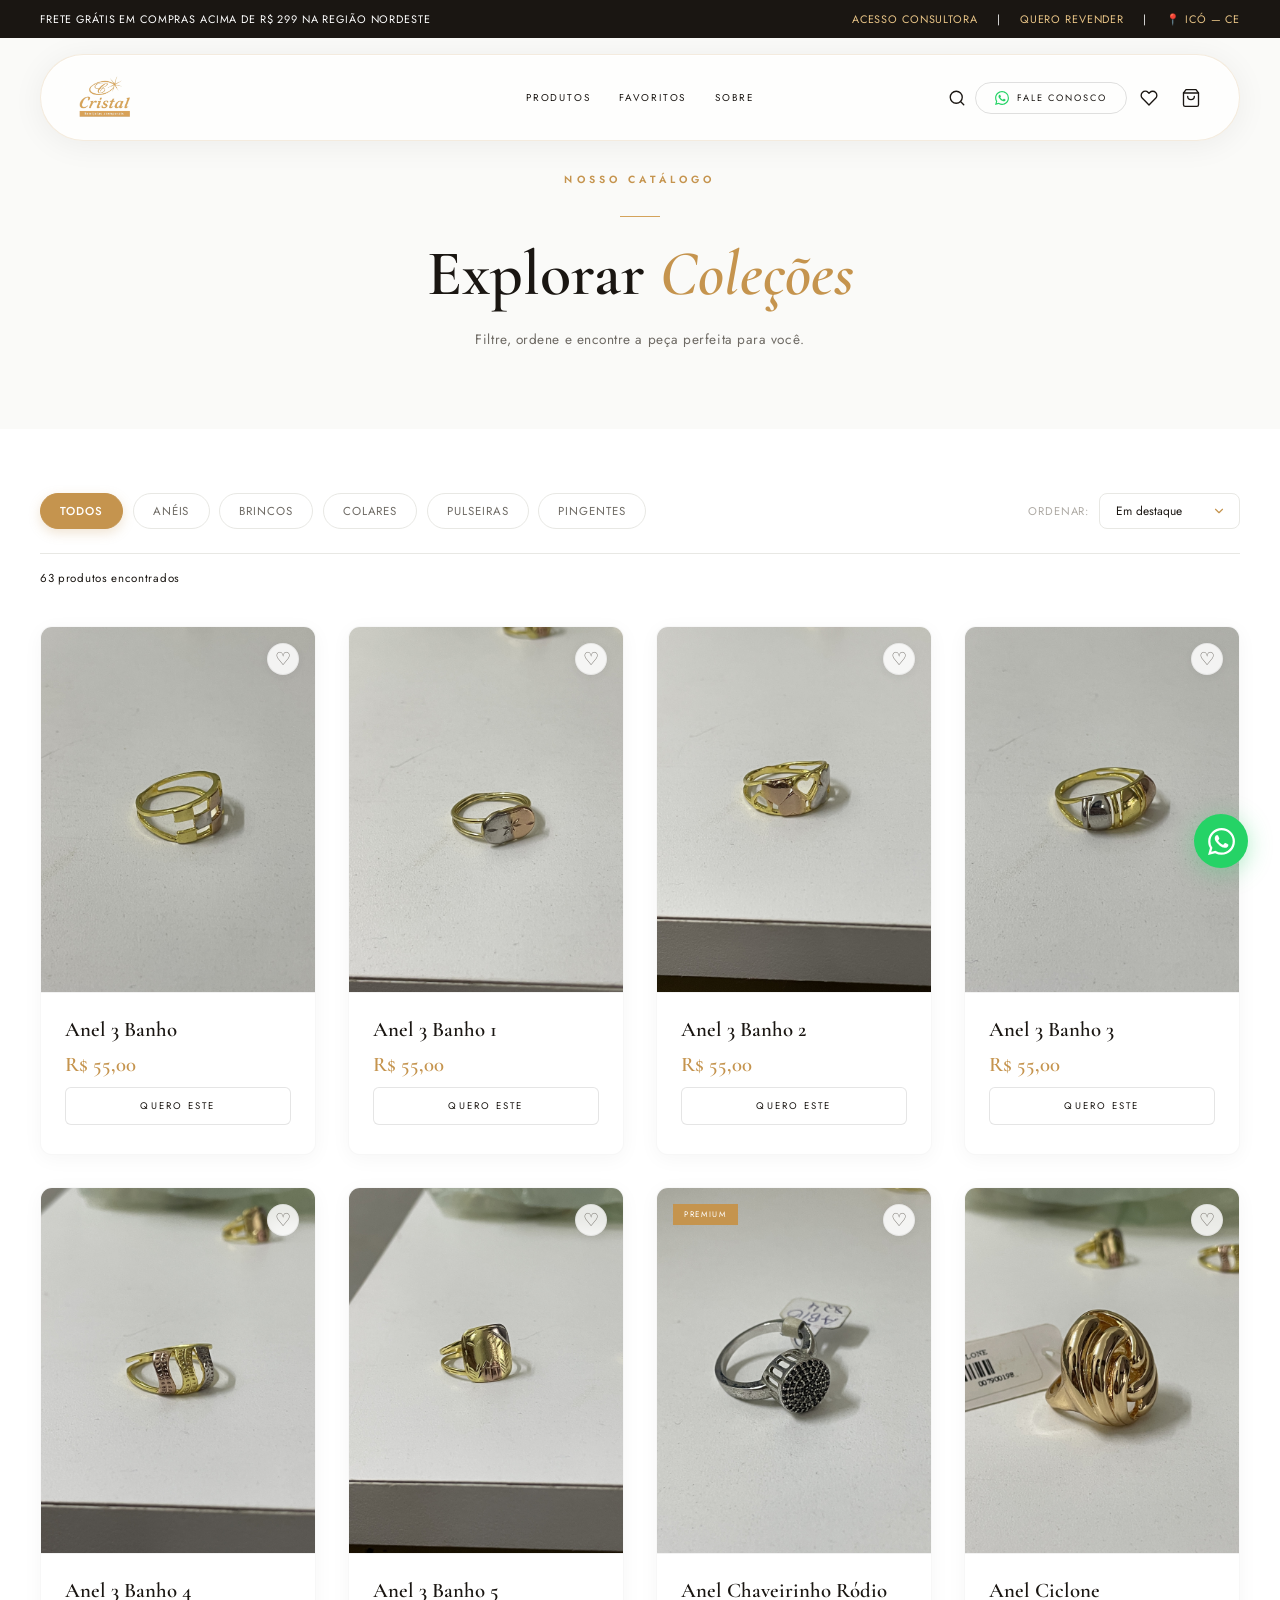
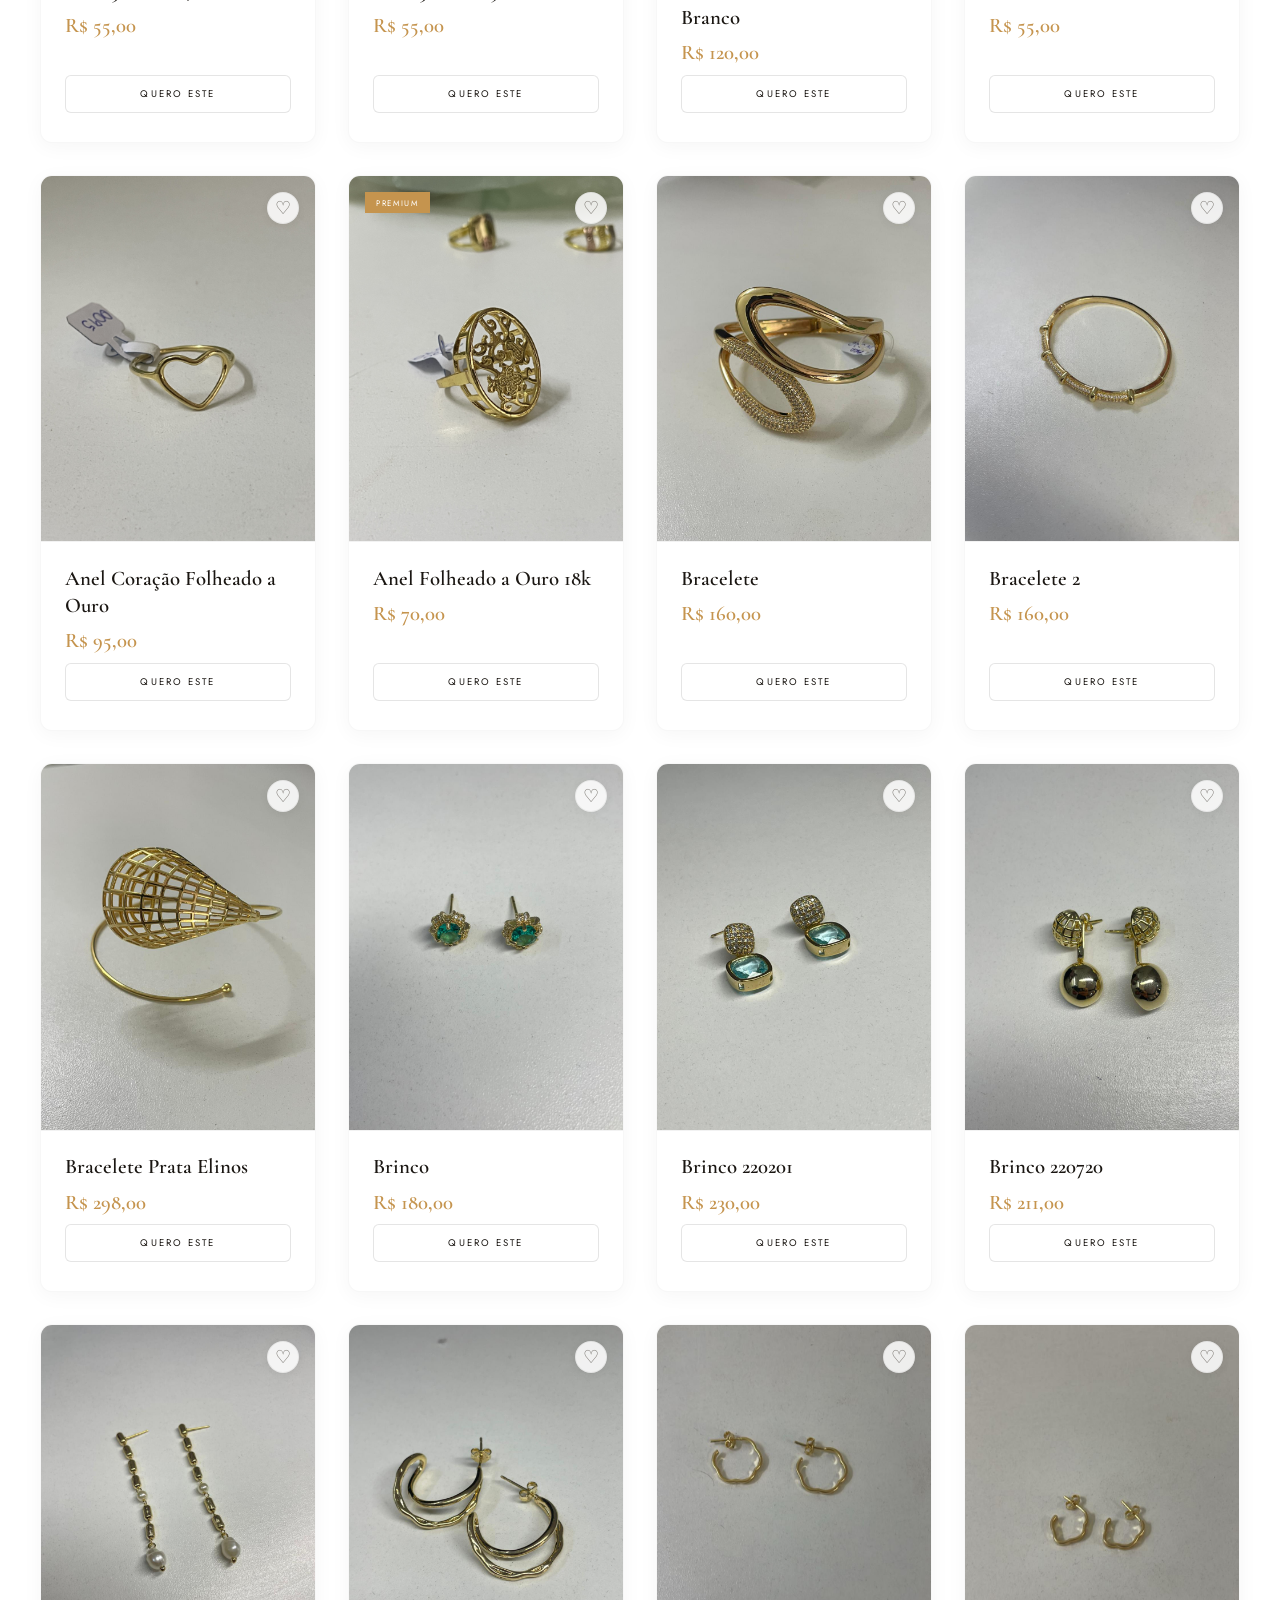
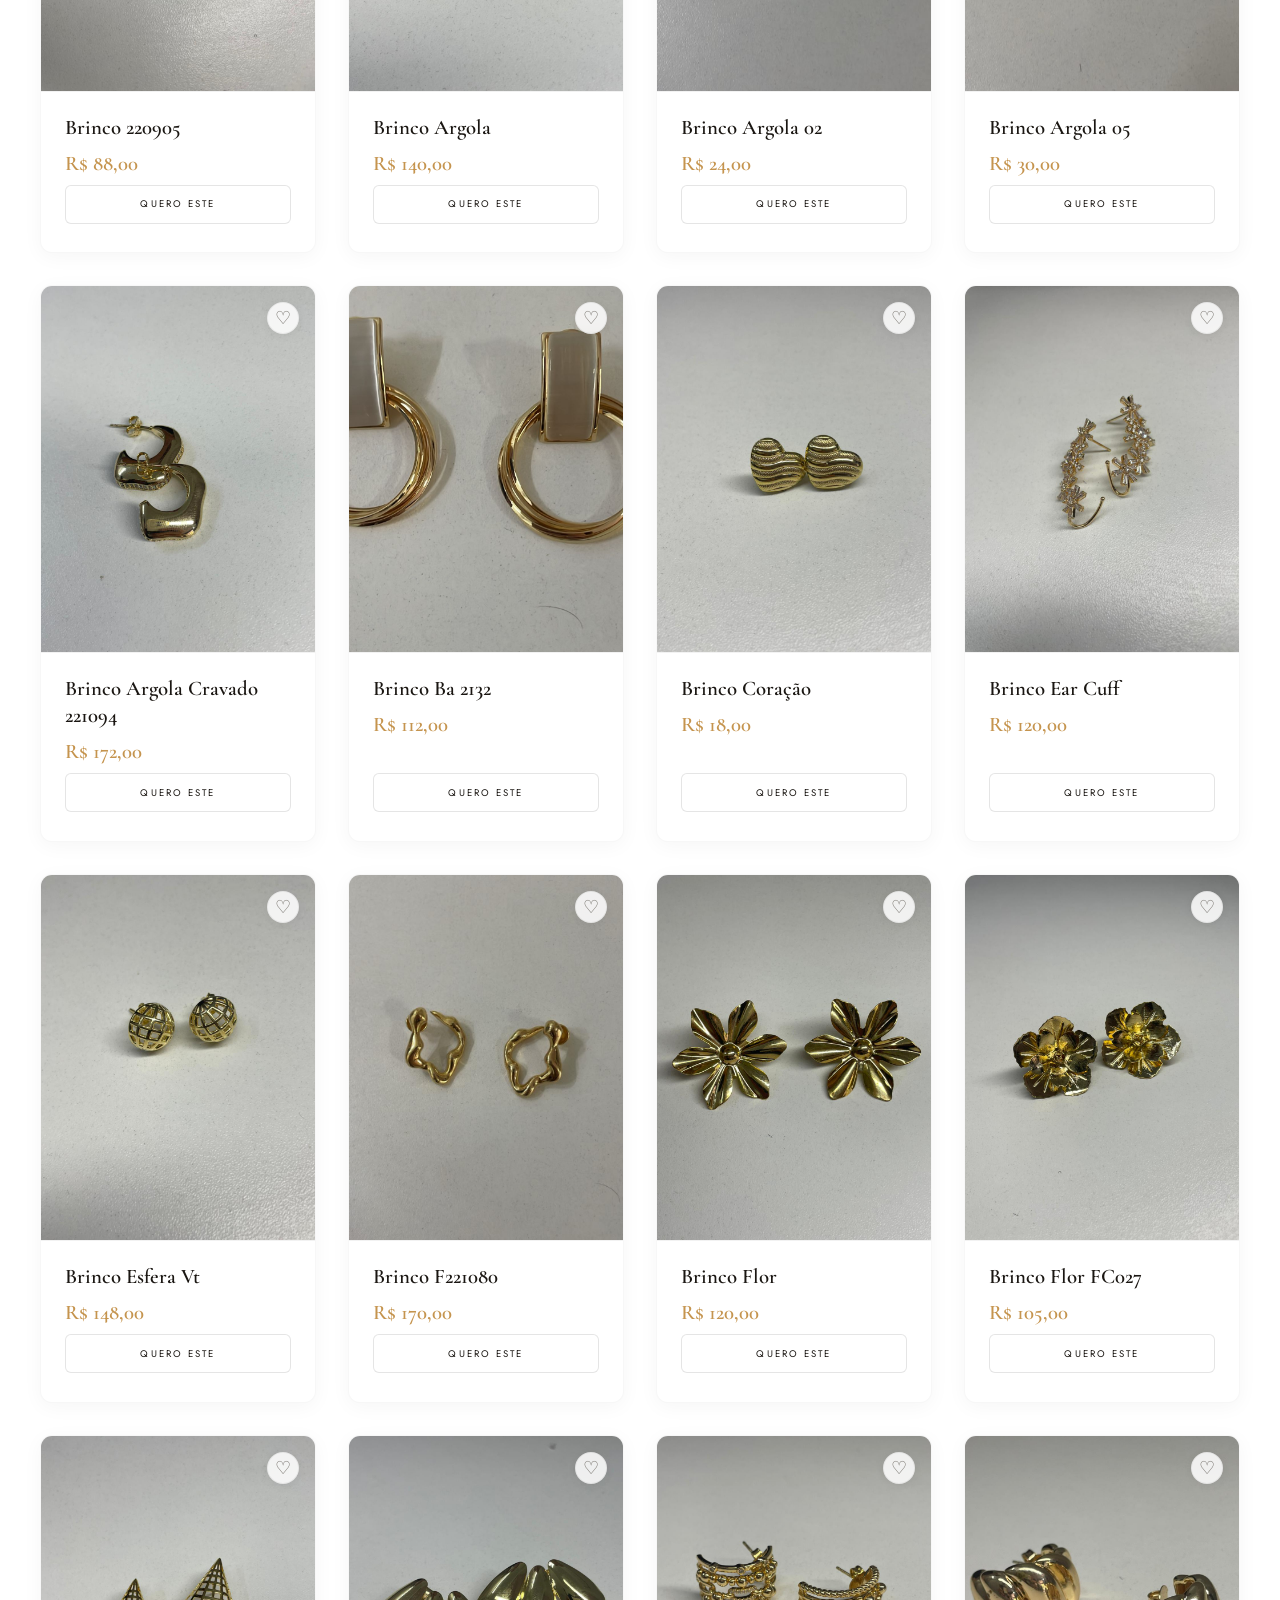
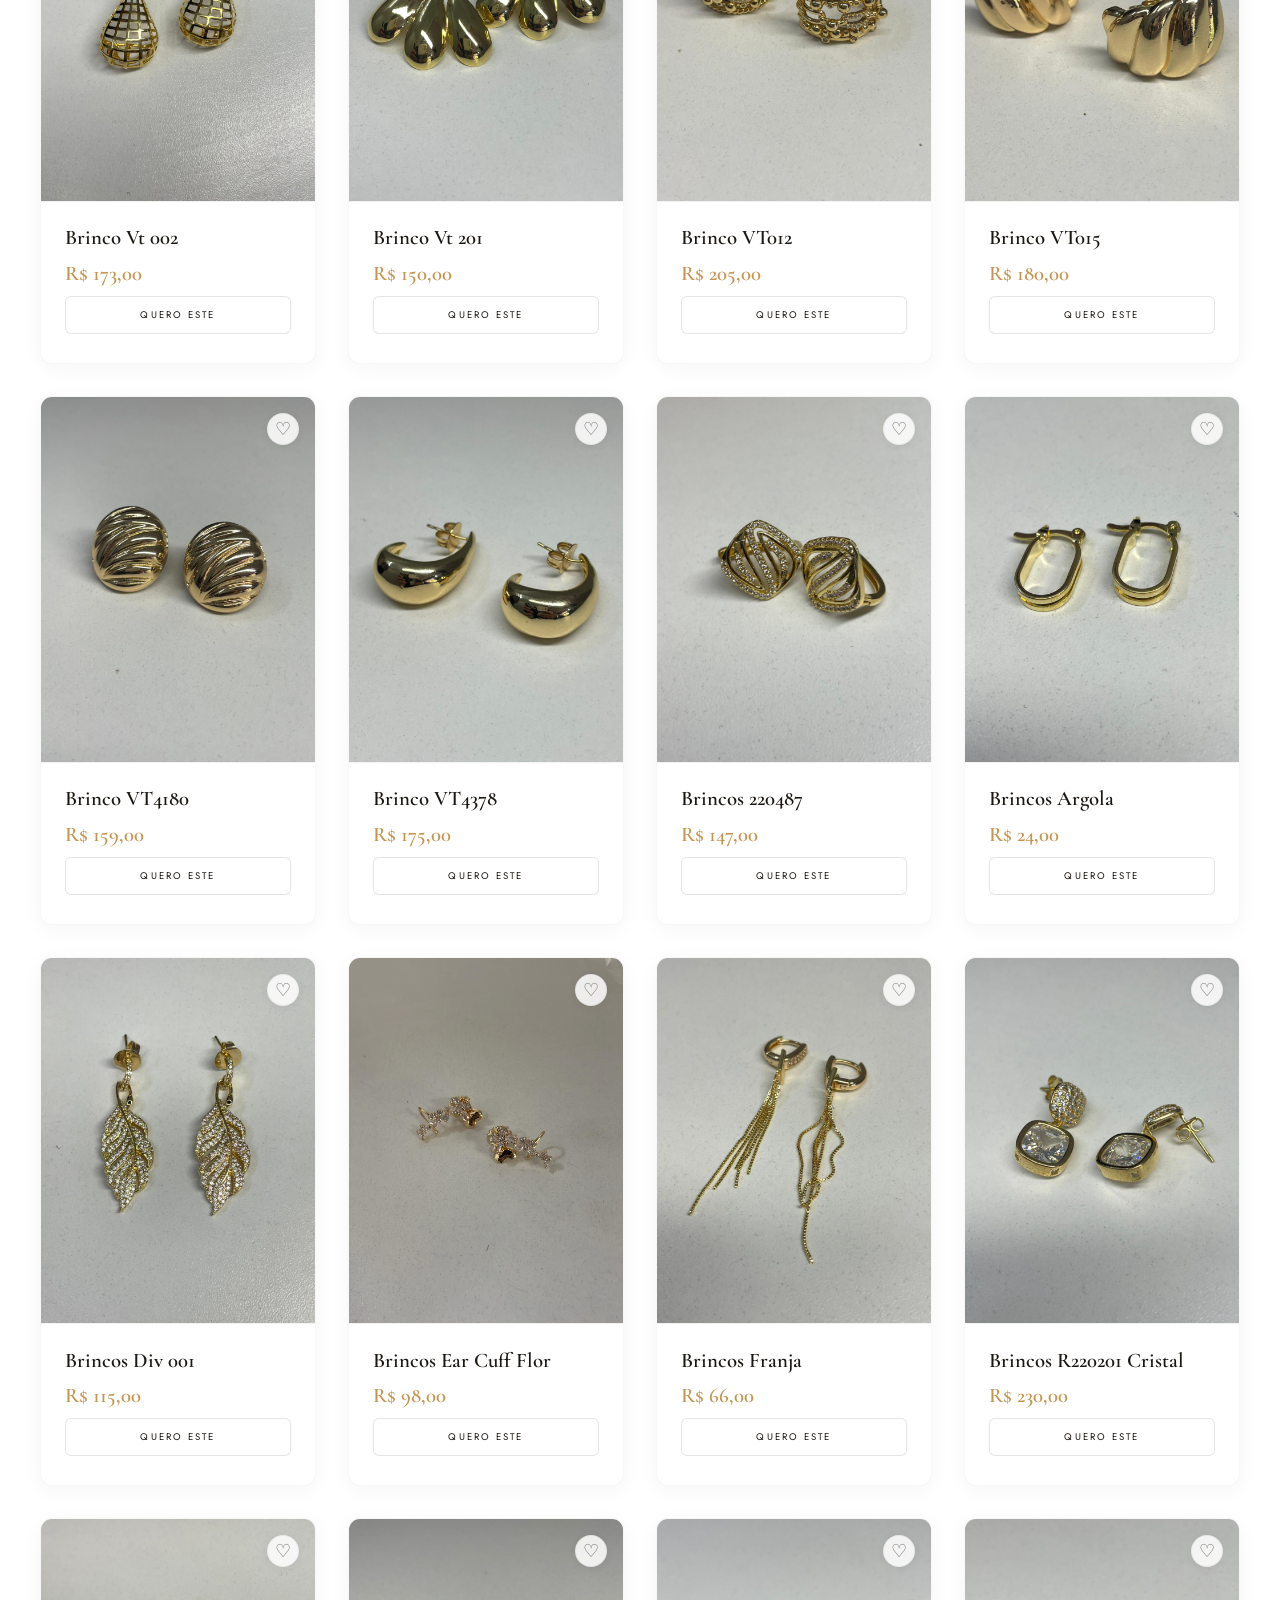
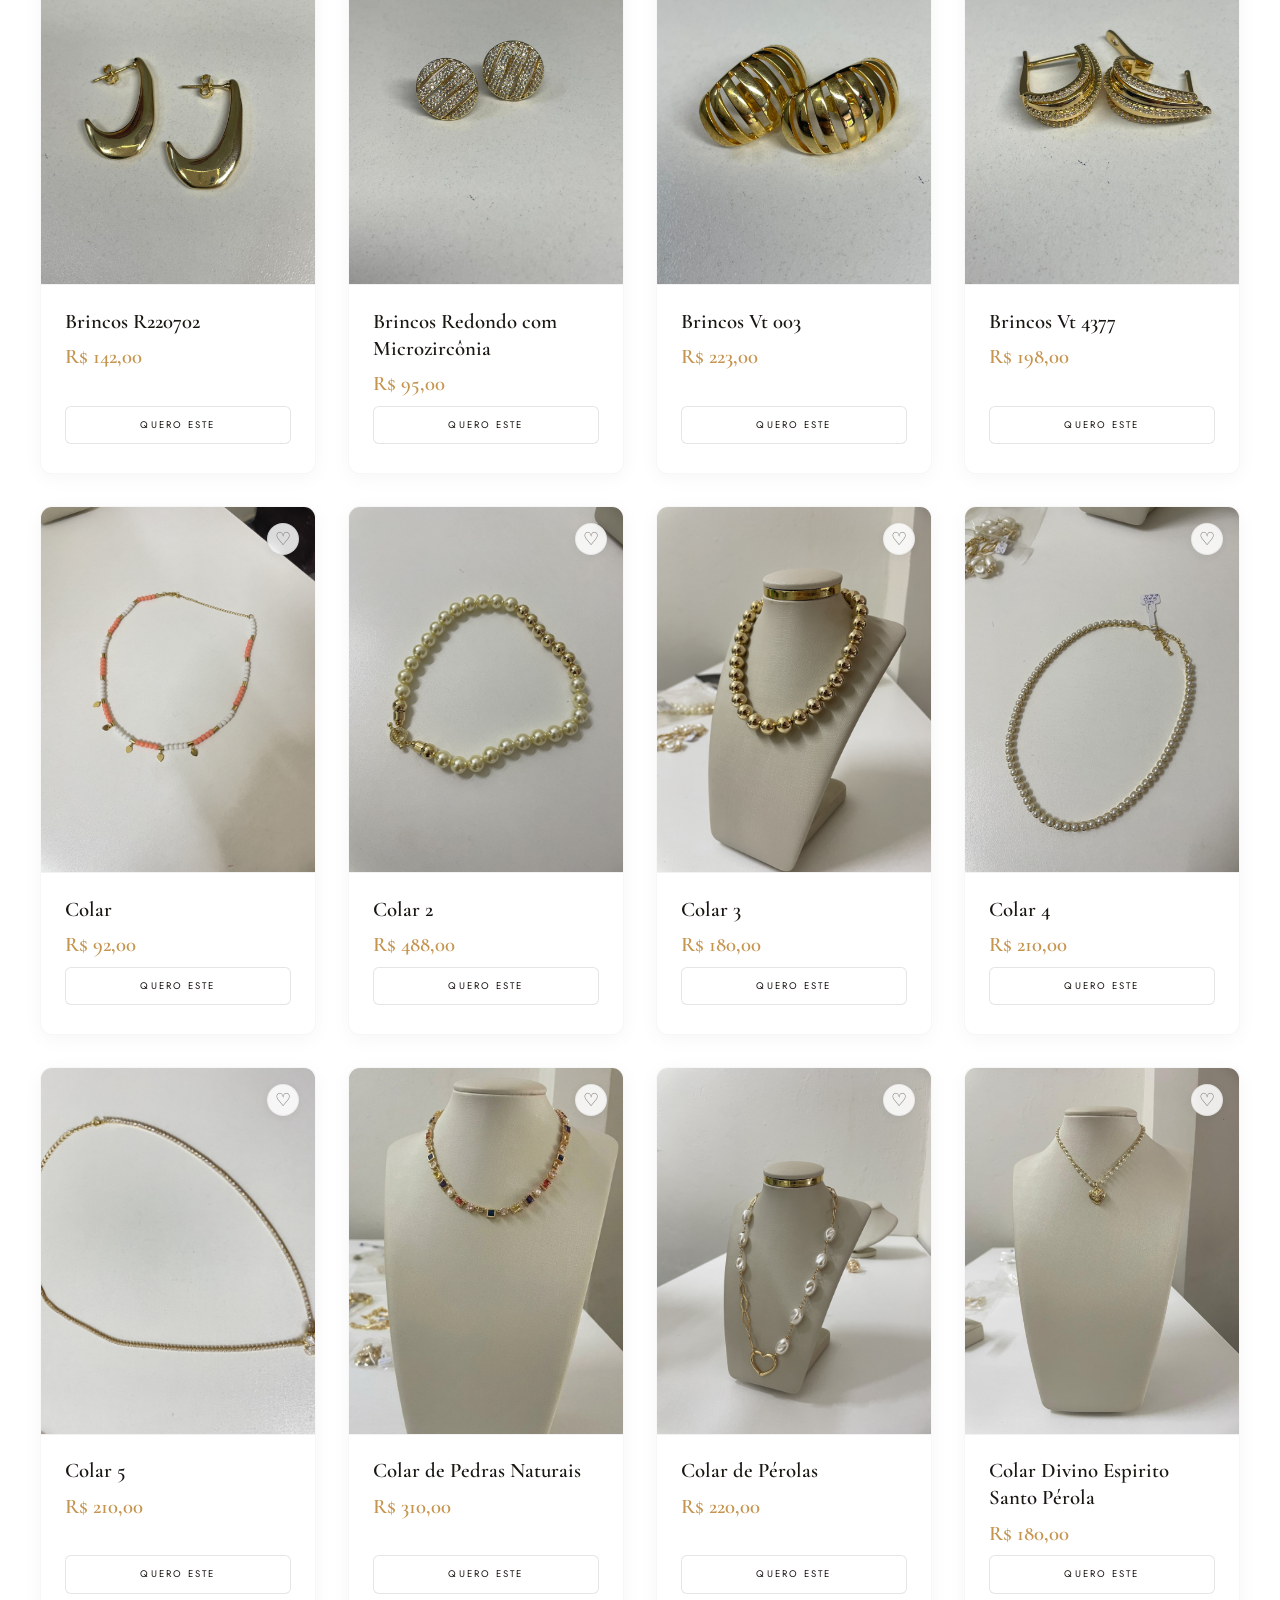
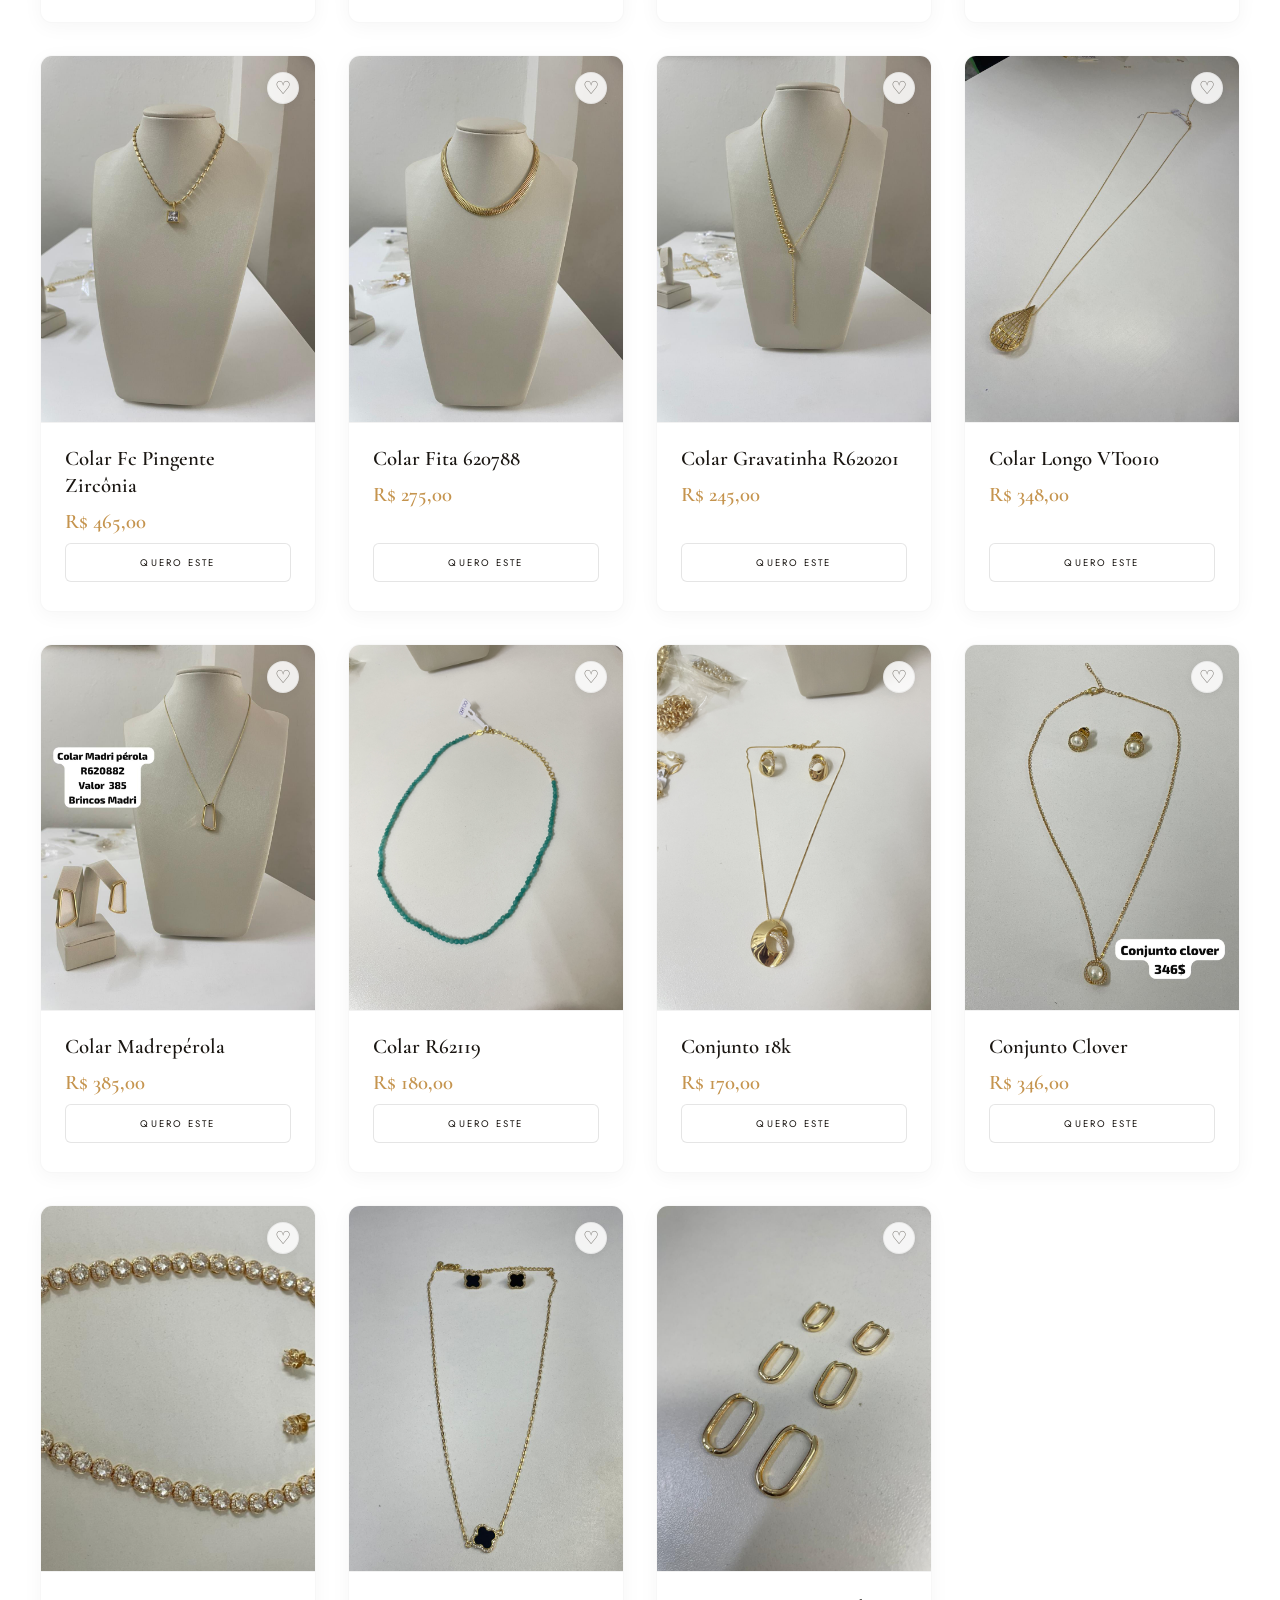
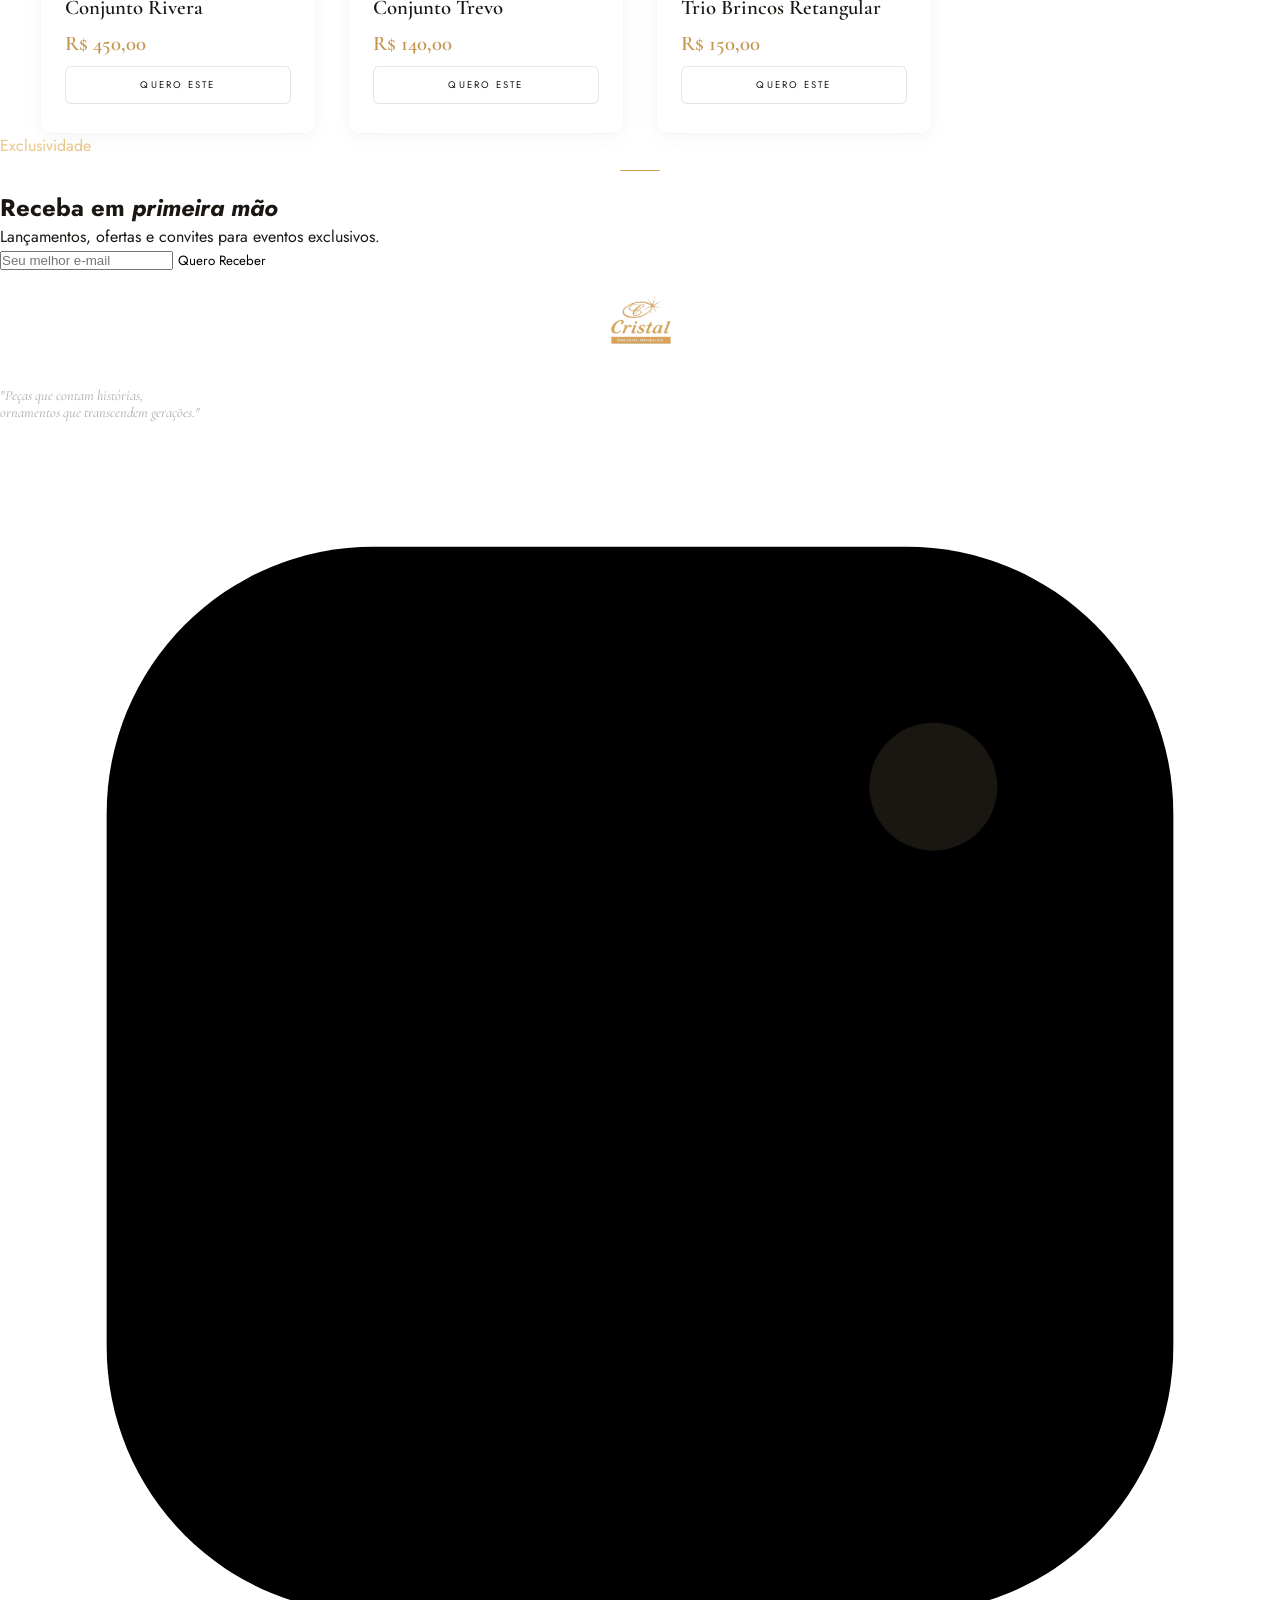
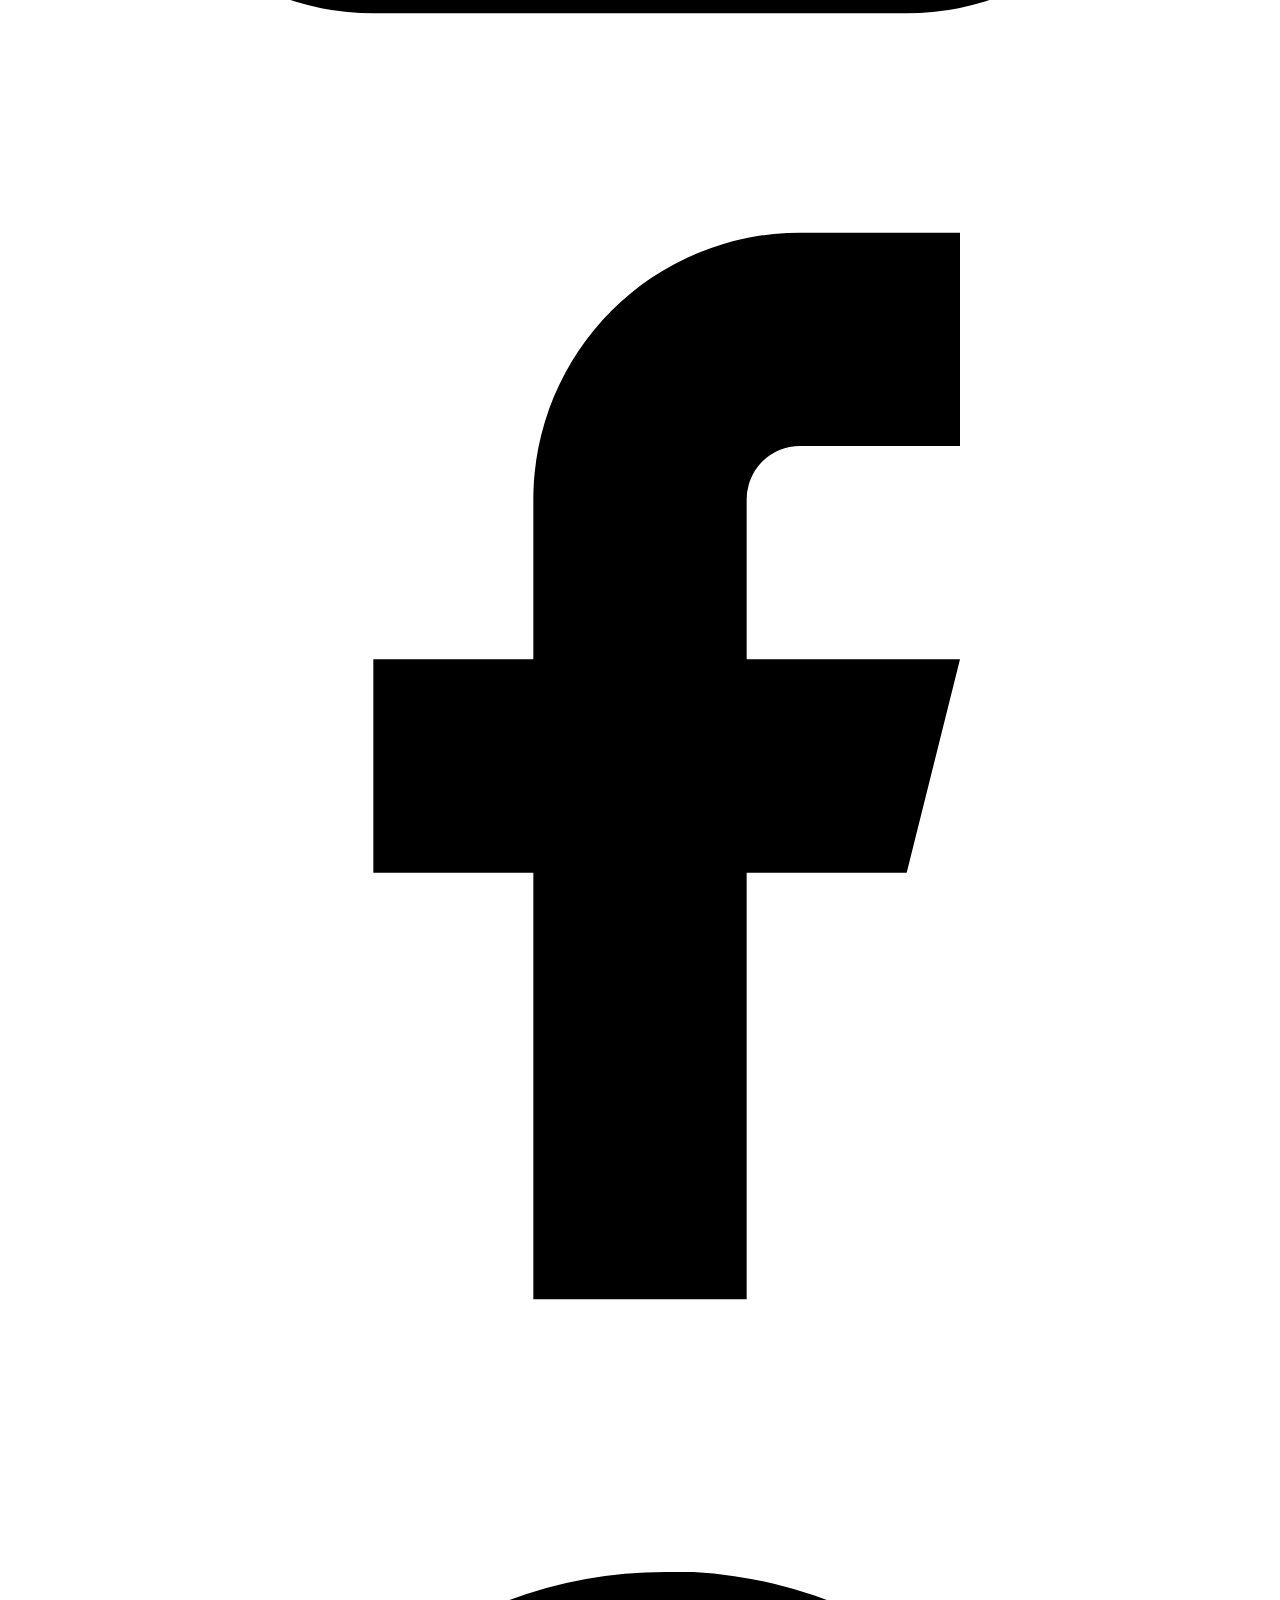
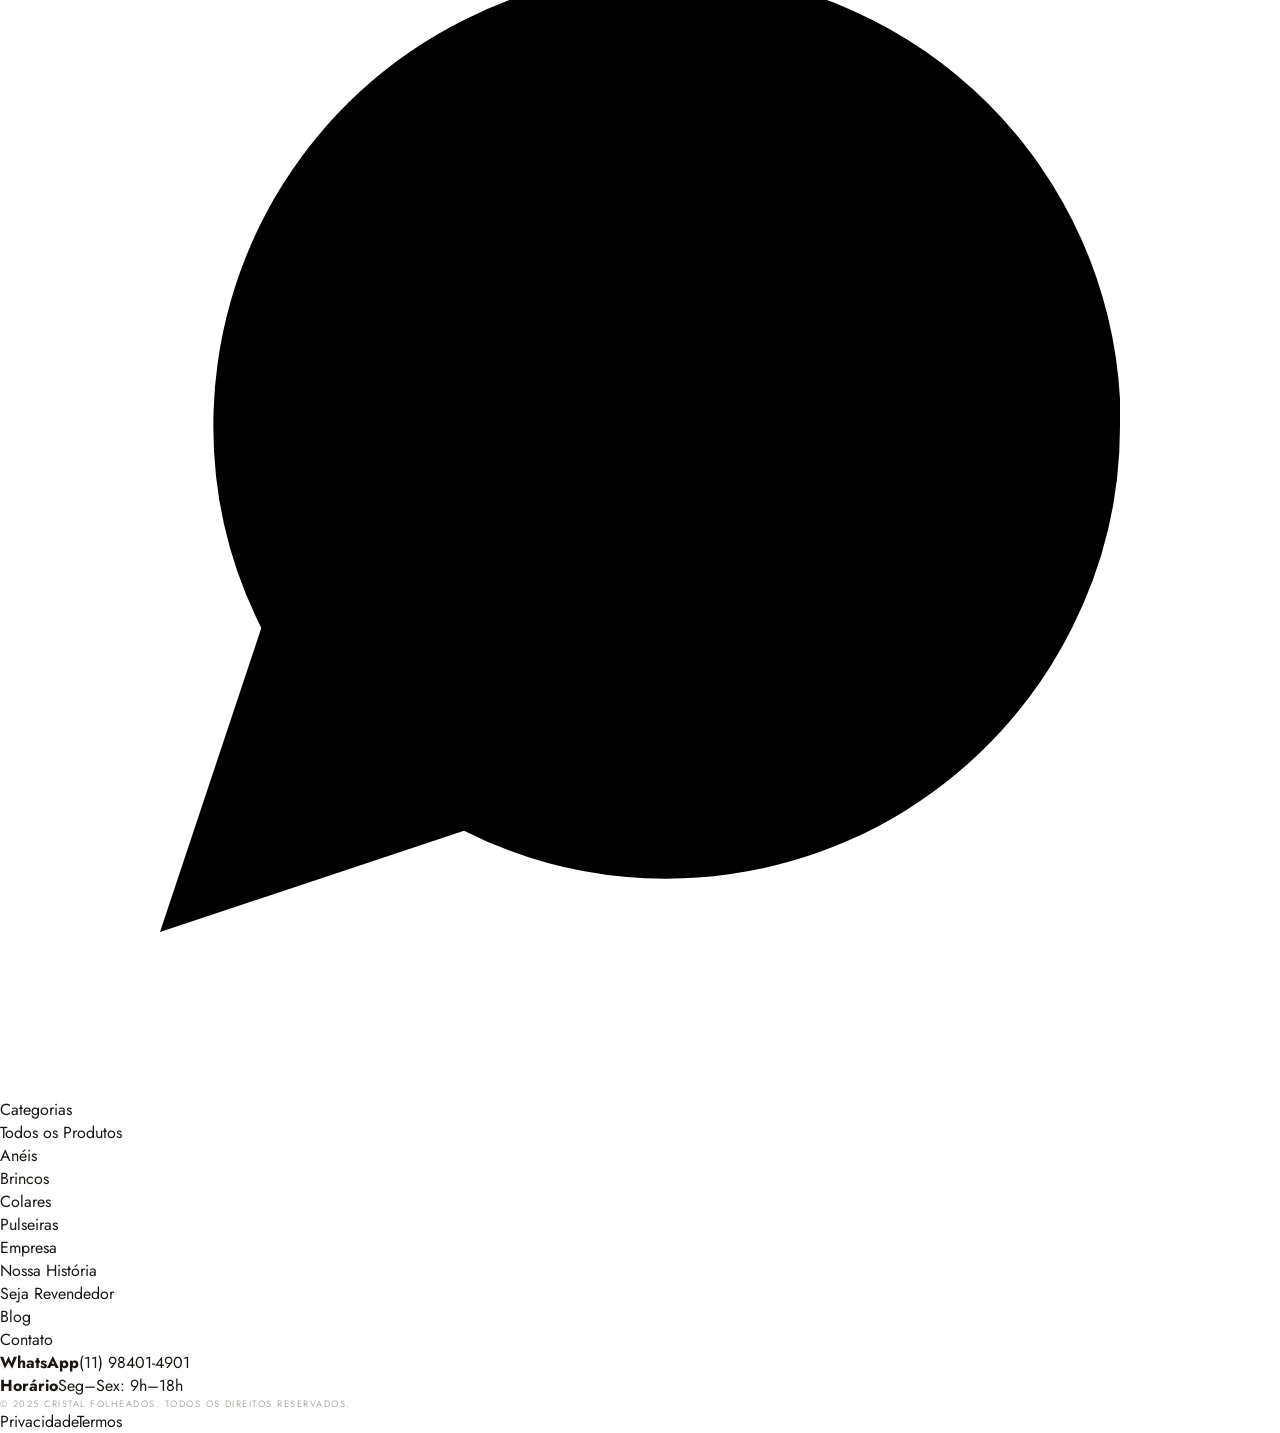
<file: produtos.html>
<!DOCTYPE html>
<html lang="pt-br">
<head>
  <meta charset="UTF-8"/>
  <meta name="viewport" content="width=device-width, initial-scale=1.0"/>
  <meta name="description" content="Cristal Folheados — Catálogo completo de anéis, brincos, colares, pulseiras e pingentes de luxo."/>
  <title>Produtos — Cristal Folheados</title>
  <link rel="preconnect" href="https://fonts.googleapis.com">
  <link rel="preconnect" href="https://fonts.gstatic.com" crossorigin>
  <link href="https://fonts.googleapis.com/css2?family=Cormorant+Garamond:ital,wght@0,300;0,400;0,600;1,300;1,400&family=Jost:wght@200;300;400;500&family=Great+Vibes&display=swap" rel="stylesheet">
  <link rel="stylesheet" href="style.css">
</head>
<body data-page="produtos">

<!-- TOP BAR -->
<div class="topbar">
  <span>Frete grátis em compras acima de R$ 299 na região Nordeste</span>
  <div class="topbar-right">
    <a href="#">Acesso Consultora</a>
    <span>|</span>
    <a href="#">Quero Revender</a>
    <span>|</span>
    <a href="#">📍 Icó — CE</a>
  </div>
</div>

<!-- HEADER -->
<header class="site-header" id="siteHeader">
  <div class="header-inner">

    <!-- Logo -->
    <a href="index.html" class="site-logo">
      <img src="logo.png" alt="Cristal Folheados" style="height: 85px;">
    </a>

    <!-- Center nav — desktop -->
    <nav class="header-nav" id="headerNav">
      <a href="produtos.html" class="header-nav-link">Produtos</a>
      <a href="favoritos.html" class="header-nav-link">Favoritos</a>
      <a href="index.html#sobre" class="header-nav-link">Sobre</a>
    </nav>

    <!-- Search bar (expands inside pill) -->
    <div class="header-search-wrap" id="headerSearchWrap">
      <input
        type="search"
        id="headerSearchInput"
        class="header-search-input"
        placeholder="Pesquisar joias..."
        aria-label="Pesquisar produtos"
        autocomplete="off"
      />
      <button class="header-search-clear" id="headerSearchClear" aria-label="Limpar pesquisa">✕</button>
    </div>

    <!-- Right actions -->
    <div class="header-right">
      <!-- Search toggle -->
      <button class="btn-icon-pill" id="btnSearch" aria-label="Pesquisar">
        <svg viewBox="0 0 24 24" fill="none" stroke="currentColor" stroke-width="1.8" stroke-linecap="round" stroke-linejoin="round">
          <circle cx="11" cy="11" r="8"/><line x1="21" y1="21" x2="16.65" y2="16.65"/>
        </svg>
      </button>
      <!-- WhatsApp -->
      <a href="https://wa.me/5511984014901" class="btn-whatsapp-header" target="_blank" rel="noopener">
        <svg viewBox="0 0 24 24"><path d="M17.472 14.382c-.297-.149-1.758-.867-2.03-.967-.273-.099-.471-.148-.67.15-.197.297-.767.966-.94 1.164-.173.199-.347.223-.644.075-.297-.15-1.255-.463-2.39-1.475-.883-.788-1.48-1.761-1.653-2.059-.173-.297-.018-.458.13-.606.134-.133.298-.347.446-.52.149-.174.198-.298.298-.497.099-.198.05-.371-.025-.52-.075-.149-.669-1.612-.916-2.207-.242-.579-.487-.5-.669-.51a12.8 12.8 0 00-.57-.01c-.198 0-.52.074-.792.372-.272.297-1.04 1.016-1.04 2.479 0 1.462 1.065 2.875 1.213 3.074.149.198 2.096 3.2 5.077 4.487.709.306 1.262.489 1.694.625.712.227 1.36.195 1.871.118.571-.085 1.758-.719 2.006-1.413.248-.694.248-1.289.173-1.413-.074-.124-.272-.198-.57-.347m-5.421 7.403h-.004a9.87 9.87 0 01-5.031-1.378l-.361-.214-3.741.982.998-3.648-.235-.374a9.86 9.86 0 01-1.51-5.26c.001-5.45 4.436-9.884 9.888-9.884 2.64 0 5.122 1.03 6.988 2.898a9.825 9.825 0 012.893 6.994c-.003 5.45-4.437 9.884-9.885 9.884m8.413-18.297A11.815 11.815 0 0012.05 0C5.495 0 .16 5.335.157 11.892c0 2.096.547 4.142 1.588 5.945L.057 24l6.305-1.654a11.882 11.882 0 005.683 1.448h.005c6.554 0 11.89-5.335 11.893-11.893a11.821 11.821 0 00-3.48-8.413Z"/></svg>
      Fale Conosco
    </a>
    <!-- Favoritos -->
    <a href="favoritos.html" class="btn-icon-pill" aria-label="Favoritos" style="margin-left: 0.3rem; position: relative;">
      <svg viewBox="0 0 24 24" fill="none" stroke="currentColor" stroke-width="1.8" stroke-linecap="round" stroke-linejoin="round">
        <path d="M20.84 4.61a5.5 5.5 0 0 0-7.78 0L12 5.67l-1.06-1.06a5.5 5.5 0 0 0-7.78 7.78l1.06 1.06L12 21.23l7.78-7.78 1.06-1.06a5.5 5.5 0 0 0 0-7.78z"/>
      </svg>
      <span class="sacola-count wish-badge" style="background: #e07070;">0</span>
    </a>
    <!-- Sacola -->
    <a href="sacola.html" class="btn-sacola" id="btnSacola" aria-label="Sacola">
      <svg viewBox="0 0 24 24" fill="none" stroke="currentColor" stroke-width="1.6" stroke-linecap="round" stroke-linejoin="round">
        <path d="M6 2 3 6v14a2 2 0 0 0 2 2h14a2 2 0 0 0 2-2V6l-3-4z"/>
        <line x1="3" y1="6" x2="21" y2="6"/>
        <path d="M16 10a4 4 0 0 1-8 0"/>
      </svg>
      <span class="sacola-count" id="sacolaCount">0</span>
    </a>
    <!-- Hamburger (mobile) -->
    <button class="hamburger" id="hamburger" aria-label="Menu">
      <span></span><span></span><span></span>
    </button>
  </div>

</div>
</header>

<!-- MOBILE MENU -->
<nav class="mob-menu" id="mobMenu" aria-hidden="true">
<span class="mob-corner mob-corner--tl" aria-hidden="true"></span>
<span class="mob-corner mob-corner--tr" aria-hidden="true"></span>
<span class="mob-corner mob-corner--bl" aria-hidden="true"></span>
<span class="mob-corner mob-corner--br" aria-hidden="true"></span>
<button class="mob-close" id="mobClose" aria-label="Fechar">✕</button>
<div class="mob-header">
  <a href="index.html" class="mob-logo"><img src="logo.png" alt="Cristal Folheados"></a>
  <p class="mob-tagline">Joias &amp; Semijoias</p>
</div>
<div class="mob-divider"><span>✦</span></div>
<div class="mob-search-wrap">
  <svg viewBox="0 0 24 24" fill="none" stroke="currentColor" stroke-width="1.8" stroke-linecap="round" stroke-linejoin="round"><circle cx="11" cy="11" r="8"/><line x1="21" y1="21" x2="16.65" y2="16.65"/></svg>
  <input type="search" id="mobSearchInput" class="mob-search-input" placeholder="Pesquisar joias..." autocomplete="off"/>
</div>
<nav class="mob-nav">
  <a href="produtos.html" class="mob-link" style="--i:0">Produtos</a>
  <a href="favoritos.html" class="mob-link" style="--i:1">Favoritos</a>
  <a href="index.html#sobre" class="mob-link" style="--i:2">Sobre</a>
  <a href="sacola.html"   class="mob-link" style="--i:3">Sacola</a>
</nav>
<div class="mob-footer">
  <a href="https://wa.me/5511984014901" class="mob-wa-btn" target="_blank" rel="noopener">
    <svg viewBox="0 0 24 24"><path d="M17.472 14.382c-.297-.149-1.758-.867-2.03-.967-.273-.099-.471-.148-.67.15-.197.297-.767.966-.94 1.164-.173.199-.347.223-.644.075-.297-.15-1.255-.463-2.39-1.475-.883-.788-1.48-1.761-1.653-2.059-.173-.297-.018-.458.13-.606.134-.133.298-.347.446-.52.149-.174.198-.298.298-.497.099-.198.05-.371-.025-.52-.075-.149-.669-1.612-.916-2.207-.242-.579-.487-.5-.669-.51a12.8 12.8 0 00-.57-.01c-.198 0-.52.074-.792.372-.272.297-1.04 1.016-1.04 2.479 0 1.462 1.065 2.875 1.213 3.074.149.198 2.096 3.2 5.077 4.487.709.306 1.262.489 1.694.625.712.227 1.36.195 1.871.118.571-.085 1.758-.719 2.006-1.413.248-.694.248-1.289.173-1.413-.074-.124-.272-.198-.57-.347m-5.421 7.403h-.004a9.87 9.87 0 01-5.031-1.378l-.361-.214-3.741.982.998-3.648-.235-.374a9.86 9.86 0 01-1.51-5.26c.001-5.45 4.436-9.884 9.888-9.884 2.64 0 5.122 1.03 6.988 2.898a9.825 9.825 0 012.893 6.994c-.003 5.45-4.437 9.884-9.885 9.884m8.413-18.297A11.815 11.815 0 0012.05 0C5.495 0 .16 5.335.157 11.892c0 2.096.547 4.142 1.588 5.945L.057 24l6.305-1.654a11.882 11.882 0 005.683 1.448h.005c6.554 0 11.89-5.335 11.893-11.893a11.821 11.821 0 00-3.48-8.413Z"/></svg>
    Fale Conosco
  </a>
  <p class="mob-copy">© 2025 Cristal Folheados</p>
</div>
</nav>

<!-- PAGE HERO -->
<div class="page-hero">
  <span class="label">Nosso Catálogo</span>
  <span class="gold-rule"></span>
  <h1>Explorar <em>Coleções</em></h1>
  <p>Filtre, ordene e encontre a peça perfeita para você.</p>
</div>

<!-- PRODUCTS SECTION -->
<section class="products-section" id="produtos" style="padding-top: 4rem;">
  <div class="container">

    <!-- TOOLBAR -->
    <div class="prod-toolbar">
      <div class="prod-filters" role="tablist">
        <button class="prod-filter-btn active" data-cat="todos">Todos</button>
        <button class="prod-filter-btn" data-cat="aneis">Anéis</button>
        <button class="prod-filter-btn" data-cat="brincos">Brincos</button>
        <button class="prod-filter-btn" data-cat="colares">Colares</button>
        <button class="prod-filter-btn" data-cat="pulseiras">Pulseiras</button>
        <button class="prod-filter-btn" data-cat="pingentes">Pingentes</button>
      </div>
      <div class="prod-sort">
        <label for="sortSelect" class="prod-sort-label">Ordenar:</label>
        <select id="sortSelect" class="prod-sort-select">
          <option value="destaque">Em destaque</option>
          <option value="menor">Menor preço</option>
          <option value="maior">Maior preço</option>
          <option value="avaliacao">Melhor avaliação</option>
        </select>
      </div>
    </div>

    <p class="prod-count"><span id="prodCount">12</span> produtos encontrados</p>

    <!-- GRID — renderizado por JS -->
    <div class="products-grid" id="productsGrid"></div>

    <!-- EMPTY STATE -->
    <div class="prod-empty" id="prodEmpty" style="display:none;">
      <svg width="48" height="48" viewBox="0 0 24 24" fill="none" stroke="currentColor" stroke-width="1.2">
        <circle cx="11" cy="11" r="8"/><path d="M21 21l-4.35-4.35"/>
      </svg>
      <p>Nenhuma peça encontrada nessa categoria.</p>
    </div>

  </div>
</section>

<!-- NEWSLETTER -->
<section class="newsletter-section">
  <div>
    <span class="label" style="color:var(--gold-light);">Exclusividade</span>
    <span class="gold-rule"></span>
    <h2 class="newsletter-title">Receba em <em>primeira mão</em></h2>
    <p class="newsletter-sub">Lançamentos, ofertas e convites para eventos exclusivos.</p>
    <form class="newsletter-form" onsubmit="return false;">
      <input type="email" placeholder="Seu melhor e-mail" aria-label="E-mail">
      <button type="submit">Quero Receber</button>
    </form>
  </div>
</section>

<!-- FOOTER -->
<footer>
  <div class="footer-grid">
    <div>
      <a href="index.html" class="footer-logo">
        <img src="logo.png" alt="Cristal Folheados" style="height: 100px; margin: 0 auto 1rem auto;">
      </a>
      <p class="footer-tagline">"Peças que contam histórias,<br/>ornamentos que transcendem gerações."</p>
      <div class="footer-socials">
        <a href="#" class="footer-soc" aria-label="Instagram"><svg viewBox="0 0 24 24"><rect x="2" y="2" width="20" height="20" rx="5"/><path d="M16 11.37A4 4 0 1112.63 8 4 4 0 0116 11.37z"/><circle cx="17.5" cy="6.5" r="1.2" fill="currentColor"/></svg></a>
        <a href="#" class="footer-soc" aria-label="Facebook"><svg viewBox="0 0 24 24"><path d="M18 2h-3a5 5 0 00-5 5v3H7v4h3v8h4v-8h3l1-4h-4V7a1 1 0 011-1h3z"/></svg></a>
        <a href="https://wa.me/5511984014901" class="footer-soc" aria-label="WhatsApp"><svg viewBox="0 0 24 24"><path d="M21 11.5a8.38 8.38 0 01-.9 3.8 8.5 8.5 0 01-7.6 4.7 8.38 8.38 0 01-3.8-.9L3 21l1.9-5.7a8.38 8.38 0 01-.9-3.8 8.5 8.5 0 014.7-7.6 8.38 8.38 0 013.8-.9h.5a8.48 8.48 0 018 8v.5z"/></svg></a>
      </div>
    </div>
    <div>
      <p class="footer-col-title">Categorias</p>
      <ul class="footer-links">
        <li><a href="produtos.html">Todos os Produtos</a></li>
        <li><a href="#">Anéis</a></li>
        <li><a href="#">Brincos</a></li>
        <li><a href="#">Colares</a></li>
        <li><a href="#">Pulseiras</a></li>
      </ul>
    </div>
    <div>
      <p class="footer-col-title">Empresa</p>
      <ul class="footer-links">
        <li><a href="#">Nossa História</a></li>
        <li><a href="#">Seja Revendedor</a></li>
        <li><a href="#">Blog</a></li>
      </ul>
    </div>
    <div class="footer-contact">
      <p class="footer-col-title">Contato</p>
      <p><strong>WhatsApp</strong>(11) 98401-4901</p>
      <p><strong>Horário</strong>Seg–Sex: 9h–18h</p>
    </div>
  </div>
  <div class="footer-bottom">
    <p class="footer-copy">© 2025 Cristal Folheados. Todos os direitos reservados.</p>
    <div class="footer-bot-links"><a href="#">Privacidade</a><a href="#">Termos</a></div>
  </div>
</footer>

<!-- WHATSAPP -->
<a href="https://wa.me/5511984014901" class="wa-fab" aria-label="WhatsApp" target="_blank" rel="noopener">
  <svg viewBox="0 0 24 24"><path d="M17.472 14.382c-.297-.149-1.758-.867-2.03-.967-.273-.099-.471-.148-.67.15-.197.297-.767.966-.94 1.164-.173.199-.347.223-.644.075-.297-.15-1.255-.463-2.39-1.475-.883-.788-1.48-1.761-1.653-2.059-.173-.297-.018-.458.13-.606.134-.133.298-.347.446-.52.149-.174.198-.298.298-.497.099-.198.05-.371-.025-.52-.075-.149-.669-1.612-.916-2.207-.242-.579-.487-.5-.669-.51a12.8 12.8 0 00-.57-.01c-.198 0-.52.074-.792.372-.272.297-1.04 1.016-1.04 2.479 0 1.462 1.065 2.875 1.213 3.074.149.198 2.096 3.2 5.077 4.487.709.306 1.262.489 1.694.625.712.227 1.36.195 1.871.118.571-.085 1.758-.719 2.006-1.413.248-.694.248-1.289.173-1.413-.074-.124-.272-.198-.57-.347m-5.421 7.403h-.004a9.87 9.87 0 01-5.031-1.378l-.361-.214-3.741.982.998-3.648-.235-.374a9.86 9.86 0 01-1.51-5.26c.001-5.45 4.436-9.884 9.888-9.884 2.64 0 5.122 1.03 6.988 2.898a9.825 9.825 0 012.893 6.994c-.003 5.45-4.437 9.884-9.885 9.884m8.413-18.297A11.815 11.815 0 0012.05 0C5.495 0 .16 5.335.157 11.892c0 2.096.547 4.142 1.588 5.945L.057 24l6.305-1.654a11.882 11.882 0 005.683 1.448h.005c6.554 0 11.89-5.335 11.893-11.893a11.821 11.821 0 00-3.48-8.413Z"/></svg>
</a>

<div class="toast" id="toast"></div>

<script src="produtos.js"></script>
<script src="main.js"></script>
<script>
  let currentCategory = 'todos';
  let currentSort = 'destaque';

  function filterAndSortProducts() {
    let filtered = [...PRODUCTS];

    // Aplicar filtro de categoria
    if (currentCategory !== 'todos') {
      filtered = filtered.filter(p => p.category === currentCategory);
    }

    // Aplicar ordenação
    if (currentSort === 'menor') {
      filtered.sort((a, b) => a.price - b.price);
    } else if (currentSort === 'maior') {
      filtered.sort((a, b) => b.price - a.price);
    } else {
      // Destaque / Padrão (alfabética por nome)
      filtered.sort((a, b) => a.name.localeCompare(b.name));
    }

    const grid = document.getElementById('productsGrid');
    const empty = document.getElementById('prodEmpty');
    const countEl = document.getElementById('prodCount');

    if (grid) {
      grid.innerHTML = filtered.map(buildProductCard).join('');
      if (countEl) countEl.textContent = filtered.length;
    }

    if (empty) {
      empty.style.display = filtered.length === 0 ? 'block' : 'none';
    }

    // Sincronizar classes de corações ativos nas cartas carregadas
    const wl = typeof getWishlist === 'function' ? getWishlist() : [];
    document.querySelectorAll('.product-card').forEach(card => {
      const id = card.dataset.id;
      const btn = card.querySelector('.btn-wishlist');
      if (btn) {
        const active = wl.includes(id);
        btn.classList.toggle('active', active);
        btn.textContent = active ? '♥' : '♡';
      }
    });
  }

  document.addEventListener('DOMContentLoaded', () => {
    // Renderização inicial
    filterAndSortProducts();

    // Event listeners para filtros de categoria
    document.querySelectorAll('.prod-filter-btn').forEach(btn => {
      btn.addEventListener('click', () => {
        document.querySelectorAll('.prod-filter-btn').forEach(b => b.classList.remove('active'));
        btn.classList.add('active');
        currentCategory = btn.dataset.cat;
        filterAndSortProducts();
      });
    });

    // Event listener para ordenação
    const sortSelect = document.getElementById('sortSelect');
    if (sortSelect) {
      sortSelect.addEventListener('change', (e) => {
        currentSort = e.target.value;
        filterAndSortProducts();
      });
    }
  });
</script>
</body>
</html>
</file>
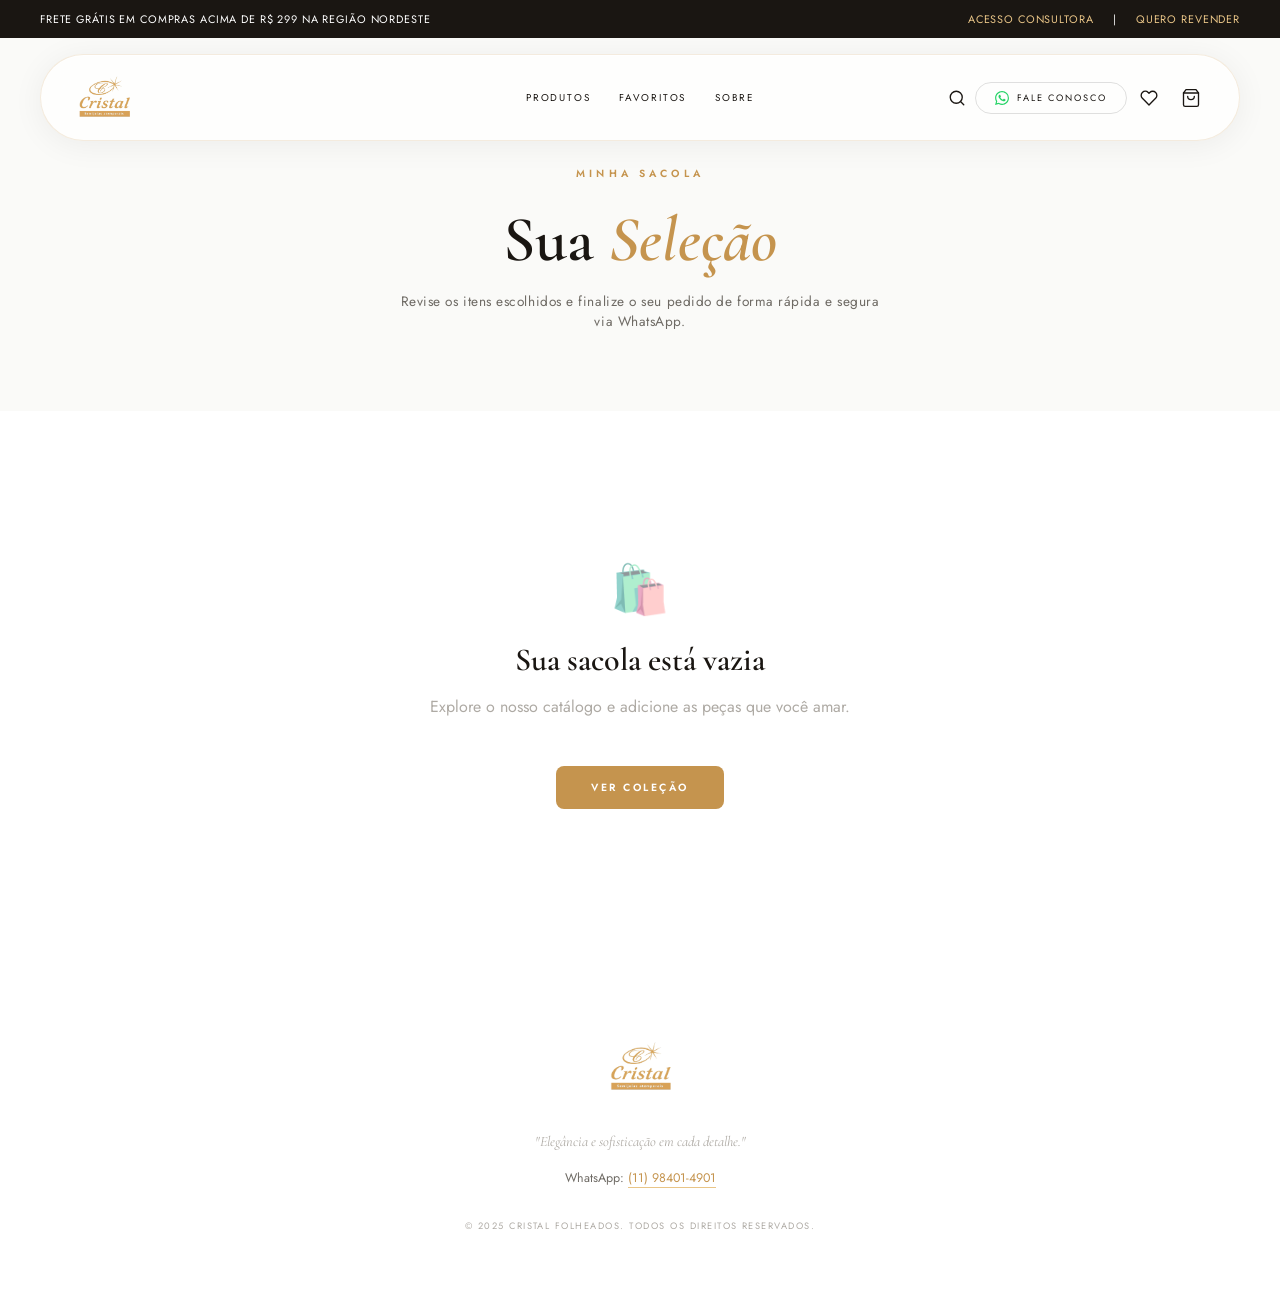
<file: sacola.html>
<!DOCTYPE html>
<html lang="pt-br">
<head>
  <meta charset="UTF-8"/>
  <meta name="viewport" content="width=device-width, initial-scale=1.0"/>
  <meta name="description" content="Sacola — Cristal Folheados. Revise seus itens e finalize seu pedido."/>
  <title>Sacola — Cristal Folheados</title>
  <link rel="preconnect" href="https://fonts.googleapis.com">
  <link rel="preconnect" href="https://fonts.gstatic.com" crossorigin>
  <link href="https://fonts.googleapis.com/css2?family=Cormorant+Garamond:ital,wght@0,300;0,400;0,500;0,600;1,300;1,400&family=Jost:wght@200;300;400;500&display=swap" rel="stylesheet">
  <link rel="icon" href="data:image/svg+xml,<svg xmlns=%22http://www.w3.org/2000/svg%22 viewBox=%220 0 100 100%22><text y=%22.9em%22 font-size=%2290%22>✨</text></svg>">
  <link rel="stylesheet" href="style.css">
  <style>
    .page-hero {
      background: var(--off-white);
      padding: 8rem 2.5rem 5rem;
      text-align: center;
    }
    .page-hero .section-label { margin-bottom: 1.5rem; display:block;}
    .page-hero h1 {
      font-family: var(--font-serif);
      font-size: clamp(3rem, 5vw, 4.5rem);
      font-weight: 600; line-height: 1.1; color: var(--ink);
    }
    .page-hero h1 em { font-style: italic; color: var(--gold); }
    .page-hero p { font-size: 0.85rem; color: var(--gray-600); margin-top: 1rem; letter-spacing: 0.04em; max-width: 500px; margin-left: auto; margin-right: auto; }
    
    .cart-section { padding: 5rem 0; background: var(--white); }
    .cart-layout {
      display: grid; grid-template-columns: 1fr 380px; gap: 4rem;
      max-width: 1200px; margin: 0 auto;
    }
    @media (max-width: 900px) { .cart-layout { grid-template-columns: 1fr; gap: 3rem; } }
    @media (max-width: 480px) {
      .cart-item { flex-direction: column; text-align: center; }
      .cart-item-thumb { width: 100%; height: 240px; }
      .cart-item-info { align-items: center; }
      .cart-summary { padding: 1.5rem; }
    }
    
    .cart-item {
      display: flex; gap: 1.5rem; padding: 1.5rem 0;
      border-bottom: 1px solid rgba(0,0,0,0.05);
      transition: opacity 0.3s;
    }
    .cart-item.removing { opacity: 0; }
    .cart-item-thumb {
      width: 100px; height: 120px; flex-shrink: 0;
      background: var(--off-white); border-radius: 8px; overflow: hidden;
    }
    .cart-item-thumb img { width: 100%; height: 100%; object-fit: cover; }
    .cart-item-info { flex: 1; display: flex; flex-direction: column; justify-content: center; }
    .cart-item-name { font-family: var(--font-serif); font-size: 1.2rem; font-weight: 600; color: var(--ink); margin-bottom: 0.3rem; }
    .cart-item-price { font-size: 0.8rem; color: var(--gold); font-weight: 500; margin-bottom: 1rem; }
    .cart-qty {
      display: inline-flex; align-items: center; border: 1px solid rgba(0,0,0,0.1);
      border-radius: 6px; overflow: hidden;
    }
    .cart-qty-btn { padding: 0.4rem 0.8rem; background: var(--white); color: var(--ink); }
    .cart-qty-btn:hover { background: var(--off-white); }
    .cart-qty-val { padding: 0 0.8rem; font-size: 0.85rem; }
    .cart-item-remove {
      margin-left: auto; align-self: center;
      font-size: 0.65rem; text-transform: uppercase; letter-spacing: 0.1em; color: var(--gray-400);
      text-decoration: underline; transition: color var(--dur);
    }
    .cart-item-remove:hover { color: var(--ink); }
    
    .cart-summary {
      background: var(--off-white); padding: 2.5rem; border-radius: 12px;
      height: fit-content; position: sticky; top: 100px;
    }
    .cart-summary-title {
      font-family: var(--font-serif); font-size: 1.5rem; font-weight: 600; color: var(--ink);
      margin-bottom: 2rem; border-bottom: 1px solid rgba(0,0,0,0.05); padding-bottom: 1rem;
    }
    .cart-summary-row {
      display: flex; justify-content: space-between; font-size: 0.85rem; color: var(--gray-600);
      margin-bottom: 1rem;
    }
    .cart-summary-row.total {
      font-size: 1.1rem; font-weight: 600; color: var(--ink);
      margin-top: 1.5rem; padding-top: 1.5rem; border-top: 1px solid rgba(0,0,0,0.05);
    }
    
    .cart-empty { text-align: center; padding: 4rem 0; }
    .cart-empty-icon { font-size: 3rem; margin-bottom: 1rem; display: block; opacity: 0.5;}
    .cart-empty h3 { font-family: var(--font-serif); font-size: 2rem; font-weight: 600; margin-bottom: 1rem; }
    .cart-empty p { color: var(--gray-400); margin-bottom: 2rem; }
    
    .toast {
      position: fixed; bottom: 2rem; left: 50%; transform: translateX(-50%) translateY(100px);
      background: var(--ink); color: var(--white); padding: 0.8rem 1.5rem;
      border-radius: 8px; font-size: 0.8rem; letter-spacing: 0.05em;
      opacity: 0; transition: transform 0.4s var(--ease), opacity 0.4s; z-index: 9999;
    }
    .toast.show { transform: translateX(-50%) translateY(0); opacity: 1; }
  </style>
</head>
<body data-page="sacola">

<!-- TOP BAR -->
<div class="topbar">
  <span>Frete grátis em compras acima de R$ 299 na região Nordeste</span>
  <div class="topbar-right">
    <a href="#">Acesso Consultora</a>
    <span>|</span>
    <a href="#">Quero Revender</a>
  </div>
</div>

<!-- HEADER -->
<header class="site-header" id="siteHeader">
  <div class="header-inner">

    <!-- Logo -->
    <a href="index.html" class="site-logo">
      <img src="logo.png" alt="Cristal Folheados" style="height: 85px;">
    </a>

    <!-- Center nav — desktop -->
    <nav class="header-nav" id="headerNav">
      <a href="produtos.html" class="header-nav-link">Produtos</a>
      <a href="favoritos.html" class="header-nav-link">Favoritos</a>
      <a href="index.html#sobre" class="header-nav-link">Sobre</a>
    </nav>

    <!-- Search bar (expands inside pill) -->
    <div class="header-search-wrap" id="headerSearchWrap">
      <input
        type="search"
        id="headerSearchInput"
        class="header-search-input"
        placeholder="Pesquisar joias..."
        aria-label="Pesquisar produtos"
        autocomplete="off"
      />
      <button class="header-search-clear" id="headerSearchClear" aria-label="Limpar pesquisa">✕</button>
    </div>

    <!-- Right actions -->
    <div class="header-right">
      <!-- Search toggle -->
      <button class="btn-icon-pill" id="btnSearch" aria-label="Pesquisar">
        <svg viewBox="0 0 24 24" fill="none" stroke="currentColor" stroke-width="1.8" stroke-linecap="round" stroke-linejoin="round">
          <circle cx="11" cy="11" r="8"/><line x1="21" y1="21" x2="16.65" y2="16.65"/>
        </svg>
      </button>
      <!-- WhatsApp -->
      <a href="https://wa.me/5511984014901" class="btn-whatsapp-header" target="_blank" rel="noopener">
        <svg viewBox="0 0 24 24"><path d="M17.472 14.382c-.297-.149-1.758-.867-2.03-.967-.273-.099-.471-.148-.67.15-.197.297-.767.966-.94 1.164-.173.199-.347.223-.644.075-.297-.15-1.255-.463-2.39-1.475-.883-.788-1.48-1.761-1.653-2.059-.173-.297-.018-.458.13-.606.134-.133.298-.347.446-.52.149-.174.198-.298.298-.497.099-.198.05-.371-.025-.52-.075-.149-.669-1.612-.916-2.207-.242-.579-.487-.5-.669-.51a12.8 12.8 0 00-.57-.01c-.198 0-.52.074-.792.372-.272.297-1.04 1.016-1.04 2.479 0 1.462 1.065 2.875 1.213 3.074.149.198 2.096 3.2 5.077 4.487.709.306 1.262.489 1.694.625.712.227 1.36.195 1.871.118.571-.085 1.758-.719 2.006-1.413.248-.694.248-1.289.173-1.413-.074-.124-.272-.198-.57-.347m-5.421 7.403h-.004a9.87 9.87 0 01-5.031-1.378l-.361-.214-3.741.982.998-3.648-.235-.374a9.86 9.86 0 01-1.51-5.26c.001-5.45 4.436-9.884 9.888-9.884 2.64 0 5.122 1.03 6.988 2.898a9.825 9.825 0 012.893 6.994c-.003 5.45-4.437 9.884-9.885 9.884m8.413-18.297A11.815 11.815 0 0012.05 0C5.495 0 .16 5.335.157 11.892c0 2.096.547 4.142 1.588 5.945L.057 24l6.305-1.654a11.882 11.882 0 005.683 1.448h.005c6.554 0 11.89-5.335 11.893-11.893a11.821 11.821 0 00-3.48-8.413Z"/></svg>
      Fale Conosco
    </a>
    <!-- Favoritos -->
    <a href="favoritos.html" class="btn-icon-pill" aria-label="Favoritos" style="margin-left: 0.3rem; position: relative;">
      <svg viewBox="0 0 24 24" fill="none" stroke="currentColor" stroke-width="1.8" stroke-linecap="round" stroke-linejoin="round">
        <path d="M20.84 4.61a5.5 5.5 0 0 0-7.78 0L12 5.67l-1.06-1.06a5.5 5.5 0 0 0-7.78 7.78l1.06 1.06L12 21.23l7.78-7.78 1.06-1.06a5.5 5.5 0 0 0 0-7.78z"/>
      </svg>
      <span class="sacola-count wish-badge" style="background: #e07070;">0</span>
    </a>
    <!-- Sacola -->
    <a href="sacola.html" class="btn-sacola" id="btnSacola" aria-label="Sacola">
      <svg viewBox="0 0 24 24" fill="none" stroke="currentColor" stroke-width="1.6" stroke-linecap="round" stroke-linejoin="round">
        <path d="M6 2 3 6v14a2 2 0 0 0 2 2h14a2 2 0 0 0 2-2V6l-3-4z"/>
        <line x1="3" y1="6" x2="21" y2="6"/>
        <path d="M16 10a4 4 0 0 1-8 0"/>
      </svg>
      <span class="sacola-count" id="sacolaCount">0</span>
    </a>
    <!-- Hamburger (mobile) -->
    <button class="hamburger" id="hamburger" aria-label="Menu">
      <span></span><span></span><span></span>
    </button>
  </div>

</div>
</header>

<!-- MOBILE MENU -->
<nav class="mob-menu" id="mobMenu" aria-hidden="true">
<span class="mob-corner mob-corner--tl" aria-hidden="true"></span>
<span class="mob-corner mob-corner--tr" aria-hidden="true"></span>
<span class="mob-corner mob-corner--bl" aria-hidden="true"></span>
<span class="mob-corner mob-corner--br" aria-hidden="true"></span>
<button class="mob-close" id="mobClose" aria-label="Fechar">✕</button>
<div class="mob-header">
  <a href="index.html" class="mob-logo"><img src="logo.png" alt="Cristal Folheados"></a>
  <p class="mob-tagline">Joias &amp; Semijoias</p>
</div>
<div class="mob-divider"><span>✦</span></div>
<div class="mob-search-wrap">
  <svg viewBox="0 0 24 24" fill="none" stroke="currentColor" stroke-width="1.8" stroke-linecap="round" stroke-linejoin="round"><circle cx="11" cy="11" r="8"/><line x1="21" y1="21" x2="16.65" y2="16.65"/></svg>
  <input type="search" id="mobSearchInput" class="mob-search-input" placeholder="Pesquisar joias..." autocomplete="off"/>
</div>
<nav class="mob-nav">
  <a href="produtos.html" class="mob-link" style="--i:0">Produtos</a>
  <a href="favoritos.html" class="mob-link" style="--i:1">Favoritos</a>
  <a href="index.html#sobre" class="mob-link" style="--i:2">Sobre</a>
  <a href="sacola.html"   class="mob-link" style="--i:3">Sacola</a>
</nav>
<div class="mob-footer">
  <a href="https://wa.me/5511984014901" class="mob-wa-btn" target="_blank" rel="noopener">
    <svg viewBox="0 0 24 24"><path d="M17.472 14.382c-.297-.149-1.758-.867-2.03-.967-.273-.099-.471-.148-.67.15-.197.297-.767.966-.94 1.164-.173.199-.347.223-.644.075-.297-.15-1.255-.463-2.39-1.475-.883-.788-1.48-1.761-1.653-2.059-.173-.297-.018-.458.13-.606.134-.133.298-.347.446-.52.149-.174.198-.298.298-.497.099-.198.05-.371-.025-.52-.075-.149-.669-1.612-.916-2.207-.242-.579-.487-.5-.669-.51a12.8 12.8 0 00-.57-.01c-.198 0-.52.074-.792.372-.272.297-1.04 1.016-1.04 2.479 0 1.462 1.065 2.875 1.213 3.074.149.198 2.096 3.2 5.077 4.487.709.306 1.262.489 1.694.625.712.227 1.36.195 1.871.118.571-.085 1.758-.719 2.006-1.413.248-.694.248-1.289.173-1.413-.074-.124-.272-.198-.57-.347m-5.421 7.403h-.004a9.87 9.87 0 01-5.031-1.378l-.361-.214-3.741.982.998-3.648-.235-.374a9.86 9.86 0 01-1.51-5.26c.001-5.45 4.436-9.884 9.888-9.884 2.64 0 5.122 1.03 6.988 2.898a9.825 9.825 0 012.893 6.994c-.003 5.45-4.437 9.884-9.885 9.884m8.413-18.297A11.815 11.815 0 0012.05 0C5.495 0 .16 5.335.157 11.892c0 2.096.547 4.142 1.588 5.945L.057 24l6.305-1.654a11.882 11.882 0 005.683 1.448h.005c6.554 0 11.89-5.335 11.893-11.893a11.821 11.821 0 00-3.48-8.413Z"/></svg>
    Fale Conosco
  </a>
  <p class="mob-copy">© 2025 Cristal Folheados</p>
</div>
</nav>

<!-- PAGE HERO -->
<div class="page-hero">
  <div class="container">
    <span class="section-label">Minha Sacola</span>
    <h1>Sua <em>Seleção</em></h1>
    <p>Revise os itens escolhidos e finalize o seu pedido de forma rápida e segura via WhatsApp.</p>
  </div>
</div>

<!-- CART SECTION -->
<section class="cart-section">
  <div class="container">

    <!-- EMPTY STATE -->
    <div class="cart-empty" id="cartEmpty" style="display:none;">
      <span class="cart-empty-icon">🛍️</span>
      <h3>Sua sacola está vazia</h3>
      <p>Explore o nosso catálogo e adicione as peças que você amar.</p>
      <a href="produtos.html" class="btn-gold" style="margin-top:1rem;">Ver Coleção</a>
    </div>

    <!-- CART LAYOUT -->
    <div class="cart-layout" id="cartLayout" style="display:none;">

      <!-- LEFT: Items -->
      <div>
        <div style="display:flex;justify-content:space-between;align-items:center;margin-bottom:1.5rem;border-bottom:1px solid rgba(0,0,0,0.05);padding-bottom:1rem;">
          <p style="font-size:0.75rem;letter-spacing:0.15em;text-transform:uppercase;color:var(--gray-600);">
            <span id="cartItemCount">0</span> itens selecionados
          </p>
          <button class="cart-item-remove" onclick="handleClearCart()">Esvaziar sacola</button>
        </div>
        <div class="cart-list" id="cartList"></div>
      </div>

      <!-- RIGHT: Summary -->
      <aside class="cart-summary">
        <h2 class="cart-summary-title">Resumo</h2>

        <div class="cart-summary-row">
          <span>Subtotal (<span id="summaryQty">0</span> itens)</span>
          <span id="summarySubtotal">R$ 0,00</span>
        </div>
        <div class="cart-summary-row">
          <span>Frete</span>
          <span>A combinar</span>
        </div>

        <div class="cart-summary-row total">
          <span>Total</span>
          <span id="summaryTotal">R$ 0,00</span>
        </div>

        <a class="btn-gold btn-full" id="checkoutBtn" href="#" target="_blank" rel="noopener" style="margin-top:1.5rem;">
          <svg viewBox="0 0 24 24" style="fill:white;"><path d="M17.472 14.382c-.297-.149-1.758-.867-2.03-.967-.273-.099-.471-.148-.67.15-.197.297-.767.966-.94 1.164-.173.199-.347.223-.644.075-.297-.15-1.255-.463-2.39-1.475-.883-.788-1.48-1.761-1.653-2.059-.173-.297-.018-.458.13-.606.134-.133.298-.347.446-.52.149-.174.198-.298.298-.497.099-.198.05-.371-.025-.52-.075-.149-.669-1.612-.916-2.207-.242-.579-.487-.5-.669-.51a12.8 12.8 0 00-.57-.01c-.198 0-.52.074-.792.372-.272.297-1.04 1.016-1.04 2.479 0 1.462 1.065 2.875 1.213 3.074.149.198 2.096 3.2 5.077 4.487.709.306 1.262.489 1.694.625.712.227 1.36.195 1.871.118.571-.085 1.758-.719 2.006-1.413.248-.694.248-1.289.173-1.413-.074-.124-.272-.198-.57-.347m-5.421 7.403h-.004a9.87 9.87 0 01-5.031-1.378l-.361-.214-3.741.982.998-3.648-.235-.374a9.86 9.86 0 01-1.51-5.26c.001-5.45 4.436-9.884 9.888-9.884 2.64 0 5.122 1.03 6.988 2.898a9.825 9.825 0 012.893 6.994c-.003 5.45-4.437 9.884-9.885 9.884m8.413-18.297A11.815 11.815 0 0012.05 0C5.495 0 .16 5.335.157 11.892c0 2.096.547 4.142 1.588 5.945L.057 24l6.305-1.654a11.882 11.882 0 005.683 1.448h.005c6.554 0 11.89-5.335 11.893-11.893a11.821 11.821 0 00-3.48-8.413Z"/></svg>
          Finalizar no WhatsApp
        </a>

        <a href="produtos.html" class="cart-item-remove" style="display:block; text-align:center; margin-top:1.5rem; text-decoration:none;">← Continuar comprando</a>
      </aside>

    </div>

  </div>
</section>

<!-- FOOTER -->
<footer class="site-footer">
  <div class="footer-inner">
    <a href="index.html" class="footer-logo">
      <img src="logo.png" alt="Cristal Folheados" style="height: 100px; margin: 0 auto 1rem auto;">
    </a>
    <p class="footer-tagline">"Elegância e sofisticação em cada detalhe."</p>
    <p class="footer-contato">
      WhatsApp: <a href="https://wa.me/5511984014901">(11) 98401-4901</a>
    </p>
    <p class="footer-copy">© 2025 Cristal Folheados. Todos os direitos reservados.</p>
  </div>
</footer>

<div class="toast" id="toast"></div>

<script src="main.js"></script>
</body>
</html>
</file>
<file: style.css>
/* ================================================
   TOKENS
================================================ */
:root {
  --gold:        #C5944E;
  --gold-mid:    #D4A35B;
  --gold-light:  #E9C587;
  --gold-faint:  #FDFBF7;
  --black:       #0d0d0d;
  --ink:         #1a1612;
  --white:       #ffffff;
  --off-white:   #fafaf8;
  --gray-100:    #f4f4f2;
  --gray-200:    #e8e8e4;
  --gray-400:    #aeaaa4;
  --gray-600:    #6e6a64;

  --font-serif:  'Cormorant Garamond', Georgia, serif;
  --font-sans:   'Jost', sans-serif;
  --ease:        cubic-bezier(0.25, 0.46, 0.45, 0.94);
  --dur:         0.35s;
}

/* ================================================
   SPLASH SCREEN
================================================ */
#splash {
  position: fixed;
  inset: 0;
  z-index: 9999;
  background: var(--ink);
  display: flex;
  flex-direction: column;
  align-items: center;
  justify-content: center;
  gap: 1.5rem;
  transition: opacity 0.8s var(--ease), visibility 0.8s;
}
#splash.hidden {
  opacity: 0;
  visibility: hidden;
  pointer-events: none;
}
.splash-logo {
  display: flex;
  flex-direction: column;
  align-items: center;
  gap: 0.6rem;
  animation: splashReveal 1s var(--ease) both;
}
.splash-wordmark {
  font-family: var(--font-serif);
  font-size: clamp(2.8rem, 7vw, 5rem);
  font-style: italic;
  font-weight: 600;
  color: var(--gold-light);
  letter-spacing: 0.04em;
  line-height: 1;
}
.splash-sub {
  font-family: var(--font-sans);
  font-size: 0.55rem;
  letter-spacing: 0.45em;
  text-transform: uppercase;
  color: var(--gray-400);
  animation: splashReveal 1s 0.3s var(--ease) both;
}
.splash-divider {
  width: 60px;
  height: 1px;
  background: linear-gradient(90deg, transparent, var(--gold), transparent);
  animation: expandLine 0.9s 0.5s var(--ease) both;
}
.splash-bar-wrap {
  width: 120px;
  height: 2px;
  background: rgba(255,255,255,0.08);
  border-radius: 99px;
  overflow: hidden;
  animation: splashReveal 0.5s 0.6s both;
}
.splash-bar {
  height: 100%;
  width: 0%;
  background: linear-gradient(90deg, var(--gold), var(--gold-light));
  border-radius: 99px;
  animation: fillBar 1.4s 0.7s var(--ease) forwards;
}
.splash-tagline {
  font-family: var(--font-serif);
  font-style: italic;
  font-size: 0.9rem;
  color: rgba(255,255,255,0.35);
  animation: splashReveal 0.8s 0.4s both;
}
@keyframes splashReveal {
  from { opacity: 0; transform: translateY(14px); }
  to   { opacity: 1; transform: translateY(0); }
}
@keyframes expandLine {
  from { width: 0; opacity: 0; }
  to   { width: 60px; opacity: 1; }
}
@keyframes fillBar {
  from { width: 0%; }
  to   { width: 100%; }
}

/* ================================================
   RESET
================================================ */
*, *::before, *::after { box-sizing: border-box; margin: 0; padding: 0; }
html { font-size: 16px; scroll-behavior: smooth; }
body {
  font-family: var(--font-sans);
  background: var(--white);
  color: var(--ink);
  overflow-x: hidden;
  -webkit-font-smoothing: antialiased;
}
img { display: block; max-width: 100%; }
a  { text-decoration: none; color: inherit; }
button { cursor: pointer; border: none; background: none; font-family: inherit; }

::-webkit-scrollbar { width: 3px; }
::-webkit-scrollbar-thumb { background: var(--gold-mid); }

/* ================================================
   BUTTONS
================================================ */
.btn-gold {
  display: inline-flex; align-items: center; justify-content: center; gap: 0.6rem;
  padding: 0.85rem 2.2rem;
  background: var(--gold); color: var(--white);
  font-size: 0.65rem; letter-spacing: 0.24em; text-transform: uppercase; font-weight: 600;
  border-radius: 8px;
  transition: background var(--dur), color var(--dur), transform var(--dur);
  cursor: pointer;
}
.btn-gold:hover { background: var(--gold-mid); transform: translateY(-2px); }
.btn-gold.btn-full { width: 100%; }
.btn-gold svg { width: 16px; height: 16px; fill: white; flex-shrink: 0; }

/* ================================================
   HEADER — FLOATING PILL NAVBAR
================================================ */

/* Spacer so content doesn't hide under the absolute header */
.header-spacer { height: 100px; }

.site-header {
  position: fixed;
  top: 0;
  left: 0;
  right: 0;
  z-index: 200;
  padding: 1rem 1.5rem;
  pointer-events: none; /* allow clicks through the transparent padding */
  transition: padding var(--dur) var(--ease), top var(--dur) var(--ease);
}

/* Shrink padding once user scrolls */
.site-header.floating { padding: 0.55rem 1.5rem; }

/* Offset the fixed header when there is a topbar on the page */
.topbar ~ .site-header,
body[data-page="produtos"] .site-header,
body[data-page="favoritos"] .site-header {
  top: 38px;
}
/* When scrolling, the topbar scrolls out of view and the header sticks to top: 0 */
.topbar ~ .site-header.floating,
body[data-page="produtos"] .site-header.floating,
body[data-page="favoritos"] .site-header.floating {
  top: 0;
}

.header-inner {
  max-width: 1200px;
  margin: 0 auto;
  padding: 0 1.8rem;
  display: flex;
  justify-content: space-between;
  align-items: center;
  min-height: 68px;
  position: relative; /* needed for absolute center nav & search */

  /* Pill shape */
  border-radius: 999px;
  background: rgba(255, 255, 255, 0.72);
  backdrop-filter: blur(18px) saturate(160%);
  -webkit-backdrop-filter: blur(18px) saturate(160%);
  border: 1px solid rgba(197, 148, 78, 0.18);
  box-shadow: 0 4px 32px rgba(0,0,0,0.06), 0 1px 0 rgba(255,255,255,0.8) inset;

  pointer-events: all; /* restore clicks on the pill */
  transition:
    background 0.45s var(--ease),
    box-shadow 0.45s var(--ease),
    border-color 0.45s var(--ease),
    min-height var(--dur) var(--ease);
}

.site-header.floating .header-inner {
  background: rgba(255, 255, 255, 0.88);
  box-shadow: 0 8px 40px rgba(0,0,0,0.1), 0 1px 0 rgba(255,255,255,0.9) inset;
  border-color: rgba(197, 148, 78, 0.28);
  min-height: 58px;
}

.header-right { display: flex; justify-content: flex-end; align-items: center; }

/* ---- Logo ---- */
.site-logo {
  display: flex;
  align-items: center;
}
.site-logo img {
  height: 60px;
  transition: height var(--dur) var(--ease);
}
.site-header.floating .site-logo img { height: 48px; }

.site-logo-custom {
  display: flex;
  align-items: center;
  gap: 0.8rem;
  text-decoration: none;
  color: var(--gold);
  transition: transform var(--dur);
}
.site-logo-custom:hover { transform: scale(1.02); }

.logo-icon-svg {
  width: 55px; height: 40px;
  display: flex; align-items: center; justify-content: center;
  color: var(--gold);
}
.logo-icon-svg svg { width: 100%; height: 100%; }

.logo-text-group {
  display: flex; flex-direction: column;
  justify-content: center; align-items: flex-start;
}
.logo-cristal {
  font-family: var(--font-serif);
  font-size: 2.2rem; font-weight: 600; font-style: italic;
  line-height: 0.9; color: var(--gold); letter-spacing: 0.02em;
}
.logo-sub {
  font-family: var(--font-sans);
  font-size: 0.65rem; font-weight: 500;
  letter-spacing: 0.15em; color: var(--ink); margin-top: 2px;
}

/* ---- WhatsApp header btn ---- */
.btn-whatsapp-header {
  display: inline-flex; align-items: center; gap: 0.5rem;
  padding: 0.5rem 1.2rem;
  border: 1px solid rgba(0,0,0,0.12); border-radius: 999px;
  font-size: 0.58rem; letter-spacing: 0.2em; text-transform: uppercase;
  color: var(--ink);
  transition: background var(--dur), color var(--dur), border-color var(--dur);
  background: transparent;
}
.btn-whatsapp-header:hover { background: var(--black); color: var(--white); border-color: transparent; }
.btn-whatsapp-header svg { width: 14px; height: 14px; fill: #25D366; transition: fill var(--dur); }
.btn-whatsapp-header:hover svg { fill: var(--white); }

/* ---- Center nav ---- */
.header-nav {
  display: flex;
  align-items: center;
  gap: 0.2rem;
  position: absolute;
  left: 50%;
  transform: translateX(-50%);
  transition: opacity 0.3s, visibility 0.3s;
}
.header-nav-link {
  font-family: var(--font-sans);
  font-size: 0.62rem;
  letter-spacing: 0.18em;
  text-transform: uppercase;
  color: var(--ink);
  padding: 0.4rem 0.8rem;
  border-radius: 99px;
  transition: background var(--dur), color var(--dur);
}
.header-nav-link:hover { background: rgba(0,0,0,0.06); color: var(--gold); }

/* ---- Search bar (expands inside pill) ---- */
.header-search-wrap {
  display: flex;
  align-items: center;
  gap: 0.4rem;
  max-width: 0;
  overflow: hidden;
  opacity: 0;
  pointer-events: none;
  position: absolute;
  left: 50%;
  transform: translateX(-50%);
  transition: max-width 0.45s var(--ease), opacity 0.3s;
}
.header-search-wrap.open {
  max-width: 340px;
  opacity: 1;
  pointer-events: all;
}
.header-search-input {
  border: none;
  outline: none;
  background: transparent;
  font-family: var(--font-sans);
  font-size: 0.82rem;
  color: var(--ink);
  width: 260px;
  padding: 0.3rem 0;
  border-bottom: 1px solid rgba(197, 148, 78, 0.4);
}
.header-search-input::placeholder { color: var(--gray-400); }
.header-search-input::-webkit-search-cancel-button { display: none; }
.header-search-clear {
  font-size: 0.75rem;
  color: var(--gray-400);
  transition: color 0.2s;
  flex-shrink: 0;
}
.header-search-clear:hover { color: var(--ink); }

/* State: when search is open, hide center nav */
.site-header.searching .header-nav { opacity: 0; visibility: hidden; pointer-events: none; }
.site-header.searching .header-search-wrap.open { display: flex; }

/* ---- Generic icon pill button ---- */
.btn-icon-pill {
  display: inline-flex;
  align-items: center;
  justify-content: center;
  width: 36px; height: 36px;
  border-radius: 50%;
  color: var(--ink);
  transition: background var(--dur), color var(--dur);
}
.btn-icon-pill:hover { background: rgba(0,0,0,0.06); color: var(--gold); }
.btn-icon-pill svg { width: 18px; height: 18px; }

/* ---- Catálogo pill button ---- */
.btn-catalogo-pill {
  display: inline-flex;
  align-items: center;
  gap: 0.4rem;
  padding: 0.48rem 1.1rem;
  border: 1px solid rgba(197, 148, 78, 0.35);
  border-radius: 999px;
  font-family: var(--font-sans);
  font-size: 0.58rem;
  letter-spacing: 0.2em;
  text-transform: uppercase;
  color: var(--gold);
  margin-left: 0.3rem;
  transition: background var(--dur), color var(--dur), border-color var(--dur);
}
.btn-catalogo-pill:hover {
  background: var(--gold);
  color: var(--white);
  border-color: var(--gold);
}

/* ---- Sacola (Cart) icon ---- */
.btn-sacola {
  position: relative;
  display: inline-flex;
  align-items: center;
  justify-content: center;
  width: 38px; height: 38px;
  border-radius: 50%;
  color: var(--ink);
  transition: background var(--dur), color var(--dur);
  margin-left: 0.3rem;
}
.btn-sacola:hover { background: rgba(0,0,0,0.06); }
.btn-sacola svg { width: 20px; height: 20px; }
.sacola-count {
  position: absolute;
  top: 2px; right: 2px;
  min-width: 16px; height: 16px;
  border-radius: 99px;
  background: var(--gold);
  color: var(--white);
  font-family: var(--font-sans);
  font-size: 0.52rem;
  font-weight: 600;
  display: flex; align-items: center; justify-content: center;
  padding: 0 3px;
  line-height: 1;
  opacity: 0;
  transform: scale(0.6);
  transition: opacity 0.25s, transform 0.25s var(--ease);
}
.sacola-count.visible { opacity: 1; transform: scale(1); }

/* ---- Hamburger ---- */
.hamburger { display: none; flex-direction: column; gap: 5px; padding: 4px; margin-left: 0.5rem; }
.hamburger span { display: block; width: 22px; height: 1.5px; background: var(--ink); transition: var(--dur); }

/* ---- Mobile search ---- */
.mob-search-wrap {
  display: flex;
  align-items: center;
  gap: 0.8rem;
  width: 100%;
  max-width: 260px;
  border-bottom: 1px solid rgba(197,148,78,0.3);
  padding-bottom: 0.8rem;
  margin-bottom: 2rem;
  justify-content: center;
}
.mob-search-wrap svg { width: 16px; height: 16px; flex-shrink: 0; color: var(--gold); }
.mob-search-input {
  border: none;
  outline: none;
  background: transparent;
  font-family: var(--font-sans);
  font-size: 0.82rem;
  color: var(--ink);
  width: 100%;
  text-align: left;
}
.mob-search-input::placeholder { color: var(--gray-400); }
.mob-search-input::-webkit-search-cancel-button { display: none; }

/* ================================================
   MOBILE MENU — LUXURY DARK
================================================ */
.mob-menu {
  position: fixed; inset: 0; z-index: 500;
  background: var(--ink);
  display: flex; flex-direction: column;
  align-items: center; justify-content: space-between;
  padding: 4rem 2.5rem 2.5rem;
  opacity: 0; pointer-events: none;
  transform: translateY(-16px) scale(0.98);
  transition: opacity 0.45s var(--ease), transform 0.45s var(--ease);
  overflow: hidden;
}
.mob-menu.open { opacity: 1; pointer-events: all; transform: translateY(0) scale(1); }

/* Corner ornaments */
.mob-corner {
  position: absolute;
  width: 28px; height: 28px;
  pointer-events: none;
}
.mob-corner--tl { top: 1.2rem; left: 1.2rem;
  border-top: 1.5px solid rgba(197,148,78,0.5);
  border-left: 1.5px solid rgba(197,148,78,0.5); }
.mob-corner--tr { top: 1.2rem; right: 1.2rem;
  border-top: 1.5px solid rgba(197,148,78,0.5);
  border-right: 1.5px solid rgba(197,148,78,0.5); }
.mob-corner--bl { bottom: 1.2rem; left: 1.2rem;
  border-bottom: 1.5px solid rgba(197,148,78,0.5);
  border-left: 1.5px solid rgba(197,148,78,0.5); }
.mob-corner--br { bottom: 1.2rem; right: 1.2rem;
  border-bottom: 1.5px solid rgba(197,148,78,0.5);
  border-right: 1.5px solid rgba(197,148,78,0.5); }

/* Close button */
.mob-close {
  position: absolute; top: 1.4rem; right: 1.6rem;
  width: 38px; height: 38px;
  display: flex; align-items: center; justify-content: center;
  font-size: 1rem; color: rgba(255,255,255,0.4);
  border: 1px solid rgba(255,255,255,0.12); border-radius: 50%;
  transition: color 0.25s, border-color 0.25s;
}
.mob-close:hover { color: var(--gold-light); border-color: var(--gold); }

/* Logo + tagline */
.mob-header {
  display: flex; flex-direction: column; align-items: center; gap: 0.5rem;
}
.mob-logo { display: flex; }
.mob-logo img {
  height: 72px;
  filter: brightness(0) invert(1);
  opacity: 0.9;
}
.mob-tagline {
  font-family: var(--font-sans);
  font-size: 0.5rem; letter-spacing: 0.45em; text-transform: uppercase;
  color: var(--gold-mid);
}

/* Gold divider with sparkle */
.mob-divider {
  display: flex; align-items: center; gap: 0.8rem;
  width: 100%;
}
.mob-divider::before,
.mob-divider::after {
  content: '';
  flex: 1; height: 1px;
  background: linear-gradient(90deg, transparent, rgba(197,148,78,0.35));
}
.mob-divider::after {
  background: linear-gradient(90deg, rgba(197,148,78,0.35), transparent);
}
.mob-divider span {
  font-size: 0.5rem; color: var(--gold-mid); flex-shrink: 0;
}

/* Search */
.mob-search-wrap {
  display: flex; align-items: center; gap: 0.8rem;
  width: 100%; max-width: 240px;
  border-bottom: 1px solid rgba(197,148,78,0.22);
  padding-bottom: 0.6rem;
}
.mob-search-wrap svg { width: 14px; height: 14px; flex-shrink: 0; color: rgba(197,148,78,0.55); }
.mob-search-input {
  border: none; outline: none; background: transparent;
  font-family: var(--font-sans); font-size: 0.75rem;
  color: rgba(255,255,255,0.65); width: 100%;
}
.mob-search-input::placeholder { color: rgba(255,255,255,0.28); }
.mob-search-input::-webkit-search-cancel-button { display: none; }

/* Nav */
.mob-nav {
  display: flex; flex-direction: column; align-items: center;
  gap: 0; width: 100%;
}
.mob-link {
  font-family: var(--font-serif);
  font-size: clamp(1.65rem, 5.5vw, 2rem);
  font-weight: 600; font-style: italic;
  color: rgba(255,255,255,0.85);
  padding: 0.35rem 1.5rem;
  text-align: center;
  display: block; width: 100%;
  border-radius: 8px;
  position: relative;
  opacity: 0;
  transform: translateY(12px);
  transition: color 0.25s, background 0.25s;
}
.mob-menu.open .mob-link {
  animation: mobLinkIn 0.5s calc(0.08s + var(--i, 0) * 0.07s) var(--ease) forwards;
}
.mob-link:hover { color: var(--gold-light); background: rgba(197,148,78,0.08); }
.mob-link::after {
  content: '';
  position: absolute; bottom: 2px; left: 50%;
  transform: translateX(-50%);
  width: 0; height: 1px;
  background: var(--gold);
  transition: width 0.3s var(--ease);
}
.mob-link:hover::after { width: 36%; }

@keyframes mobLinkIn {
  to { opacity: 1; transform: translateY(0); }
}

/* Footer strip */
.mob-footer {
  display: flex; flex-direction: column; align-items: center; gap: 0.8rem;
  width: 100%;
  border-top: 1px solid rgba(255,255,255,0.07);
  padding-top: 1.2rem;
}
.mob-wa-btn {
  display: inline-flex; align-items: center; gap: 0.55rem;
  padding: 0.55rem 1.6rem;
  background: rgba(37,211,102,0.1);
  border: 1px solid rgba(37,211,102,0.28);
  border-radius: 99px;
  font-family: var(--font-sans);
  font-size: 0.6rem; letter-spacing: 0.18em; text-transform: uppercase;
  color: #6eed98;
  transition: background 0.25s, border-color 0.25s;
}
.mob-wa-btn:hover { background: rgba(37,211,102,0.2); border-color: rgba(37,211,102,0.45); }
.mob-wa-btn svg { width: 14px; height: 14px; fill: #6eed98; flex-shrink: 0; }
.mob-copy {
  font-size: 0.48rem; letter-spacing: 0.2em; text-transform: uppercase;
  color: rgba(255,255,255,0.18);
}



/* ================================================
   HERO
================================================ */
.hero {
  position: relative; height: 100svh;
  min-height: 540px; overflow: hidden;
  display: flex; align-items: flex-end;
}
.hero-img-wrap { position: absolute; inset: 0; }
.hero-img { width: 100%; height: 100%; object-fit: cover; object-position: center 70%; }
.hero-overlay {
  position: absolute; inset: 0;
  background: linear-gradient(to top, rgba(0,0,0,0.72) 0%, rgba(0,0,0,0.18) 60%, transparent 100%);
}
.hero-content {
  position: relative; z-index: 2;
  padding: 4rem 5rem;
  max-width: 700px;
}
.hero-label {
  font-size: 0.58rem; letter-spacing: 0.45em; text-transform: uppercase;
  color: var(--gold-light); margin-bottom: 1.2rem;
}
.hero-title {
  font-family: var(--font-serif);
  font-size: clamp(2.5rem, 5.5vw, 5rem);
  font-weight: 600; line-height: 1.1; color: var(--white);
  margin-bottom: 1.2rem;
}
.hero-title em { font-style: italic; color: var(--gold-light); }
.hero-sub {
  font-size: 0.85rem; line-height: 1.9; color: rgba(255,255,255,0.7);
  letter-spacing: 0.04em; margin-bottom: 2.5rem; max-width: 440px;
}

/* ================================================
   MARQUEE
================================================ */
.marquee-wrap {
  overflow: hidden;
  padding: 1rem 0; background: var(--white);
}
.marquee-track {
  display: inline-flex; gap: 2.5rem;
  animation: marquee 28s linear infinite; white-space: nowrap;
  font-size: 0.58rem; letter-spacing: 0.4em; text-transform: uppercase;
  color: var(--gray-400);
}
.marquee-track span:nth-child(even) { color: var(--gold-mid); font-size: 0.45rem; }
@keyframes marquee {
  from { transform: translateX(0); }
  to   { transform: translateX(-50%); }
}

/* ================================================
   CONTAINER / SECTION HEADER
================================================ */
.container { max-width: 1280px; margin: 0 auto; padding: 0 2.5rem; }
.section-header { text-align: center; margin-bottom: 4rem; }
.section-label {
  display: inline-block;
  font-size: 0.75rem; letter-spacing: 0.45em; text-transform: uppercase;
  color: var(--gold); margin-bottom: 1rem; font-weight: 600;
}
.section-title {
  font-family: var(--font-serif);
  font-size: clamp(2.5rem, 5vw, 4.2rem);
  font-weight: 600; color: var(--ink); line-height: 1.2;
}
.section-title em { font-style: italic; color: var(--gold); }
.section-sub {
  font-size: 0.78rem; line-height: 1.9; color: var(--gray-400);
  letter-spacing: 0.04em; max-width: 440px; margin: 0.8rem auto 0;
}

/* ================================================
   VITRINE / PRODUCTS GRID
================================================ */
.vitrine-section {
  padding: 7rem 0;
  background: var(--white);
}
.products-grid {
  display: grid;
  grid-template-columns: repeat(auto-fill, minmax(260px, 1fr));
  gap: 2rem;
  max-width: 1200px; margin: 0 auto;
}
.product-card {
  background: var(--white); cursor: pointer;
  border: 1px solid rgba(0,0,0,0.03);
  border-radius: 12px; overflow: hidden;
  box-shadow: 0 4px 20px rgba(0,0,0,0.04);
  transition: transform var(--dur), box-shadow var(--dur);
  display: flex; flex-direction: column;
}
.product-card:hover { 
  transform: translateY(-6px);
  box-shadow: 0 12px 30px rgba(0,0,0,0.1); 
}

.product-thumb {
  position: relative; overflow: hidden;
  aspect-ratio: 3/4; background: var(--gray-100);
}
.product-thumb img {
  width: 100%; height: 100%; object-fit: cover;
  transition: transform 0.7s var(--ease);
}
.product-card:hover .product-thumb img { transform: scale(1.04); }
.product-badge {
  position: absolute; top: 1rem; left: 1rem;
  background: var(--gold); color: var(--white);
  font-size: 0.5rem; letter-spacing: 0.2em; text-transform: uppercase;
  padding: 0.28rem 0.7rem;
}
.product-badge.new-badge { background: var(--black); }

/* ---- Wishlist button ---- */
.btn-wishlist {
  position: absolute;
  top: 1rem;
  right: 1rem;
  width: 32px;
  height: 32px;
  border-radius: 50%;
  background: rgba(255, 255, 255, 0.85);
  backdrop-filter: blur(4px);
  -webkit-backdrop-filter: blur(4px);
  border: 1px solid rgba(0, 0, 0, 0.05);
  color: var(--gray-600);
  font-size: 1.1rem;
  display: flex;
  align-items: center;
  justify-content: center;
  box-shadow: 0 2px 10px rgba(0, 0, 0, 0.05);
  transition: background var(--dur), color var(--dur), transform var(--dur);
  z-index: 10;
  cursor: pointer;
}
.btn-wishlist:hover {
  background: var(--white);
  color: #e07070;
  transform: scale(1.1);
}
.btn-wishlist.active {
  color: #e07070;
}

.product-body {
  padding: 1.4rem 1.5rem 1.8rem;
  border-top: 1px solid rgba(0,0,0,0.05);
  display: flex; flex-direction: column; gap: 0.6rem;
  flex: 1;
}
.product-name {
  font-family: var(--font-serif); font-size: 1.3rem;
  font-weight: 600; color: var(--ink); line-height: 1.3;
}
.product-price {
  font-family: var(--font-serif); font-size: 1.3rem;
  color: var(--gold); font-weight: 600;
}

.btn-quero {
  display: block; width: 100%; margin-top: auto;
  padding: 0.7rem 1rem;
  border: 1px solid rgba(0,0,0,0.1); background: var(--white);
  border-radius: 6px;
  font-size: 0.6rem; letter-spacing: 0.22em; text-transform: uppercase;
  color: var(--ink);
  transition: background var(--dur), color var(--dur);
}
.btn-quero:hover { background: var(--black); color: var(--white); }

/* ================================================
   SOBRE SECTION
================================================ */
.sobre-section {
  display: grid; grid-template-columns: 1fr 1fr;
}
@media (max-width: 860px) { .sobre-section { grid-template-columns: 1fr; } }

.sobre-img { position: relative; overflow: hidden; min-height: 540px; }
.sobre-img img { width: 100%; height: 100%; object-fit: cover; transition: transform 1.2s var(--ease); }
.sobre-img:hover img { transform: scale(1.03); }

.sobre-content {
  padding: 6rem 5rem;
  display: flex; flex-direction: column; justify-content: center; gap: 1.5rem;
  background: var(--white);
}
@media (max-width: 1100px) { .sobre-content { padding: 4rem 3rem; } }
@media (max-width: 860px)  { .sobre-content { padding: 3rem 2rem; } }

.sobre-title {
  font-family: var(--font-serif); font-size: clamp(2.5rem, 4vw, 3.5rem);
  font-weight: 600; color: var(--ink); line-height: 1.25;
}
.sobre-title em { font-style: italic; color: var(--gold); }
.sobre-text {
  font-size: 0.82rem; line-height: 2.1; color: var(--gray-600);
  letter-spacing: 0.03em; max-width: 400px;
}

.diferenciais { display: flex; flex-direction: column; gap: 1.2rem; }
.diferencial { display: flex; align-items: flex-start; gap: 1rem; }
.dif-icon { font-size: 0.7rem; color: var(--gold-mid); padding-top: 0.15rem; flex-shrink: 0; }
.dif-title { font-size: 0.68rem; letter-spacing: 0.14em; text-transform: uppercase; color: var(--ink); margin-bottom: 0.2rem; }
.dif-desc  { font-size: 0.74rem; color: var(--gray-400); line-height: 1.7; }

/* ================================================
   FOOTER
================================================ */
.site-footer {
  background: var(--white);
  padding: 4rem 2rem;
  text-align: center;
}
.footer-inner { max-width: 600px; margin: 0 auto; }
.footer-logo {
  font-family: var(--font-serif); font-size: 2rem; font-weight: 600;
  color: var(--ink); display: block; margin-bottom: 0.8rem;
}
.footer-logo em { font-style: italic; color: var(--gold); }
.footer-tagline {
  font-family: var(--font-serif); font-style: italic;
  font-size: 0.9rem; color: var(--gray-400); margin-bottom: 1.2rem;
}
.footer-contato {
  font-size: 0.78rem; color: var(--gray-600); margin-bottom: 2rem;
}
.footer-contato a { color: var(--gold); border-bottom: 1px solid var(--gold-light); }
.footer-copy {
  font-size: 0.58rem; letter-spacing: 0.16em; text-transform: uppercase;
  color: var(--gray-400);
}

/* ================================================
   WHATSAPP FAB
================================================ */
.wa-fab {
  position: fixed; bottom: 2rem; right: 2rem; z-index: 300;
  width: 54px; height: 54px; border-radius: 50%;
  background: #25D366; color: white;
  display: flex; align-items: center; justify-content: center;
  box-shadow: 0 4px 24px rgba(37,211,102,0.35);
  transition: transform var(--dur), box-shadow var(--dur);
}
.wa-fab:hover { transform: scale(1.1); box-shadow: 0 8px 32px rgba(37,211,102,0.5); }
.wa-fab svg { width: 27px; height: 27px; fill: white; }

/* ================================================
   MODAL
================================================ */
.modal-overlay {
  position: fixed; inset: 0; z-index: 600;
  background: rgba(13,13,13,0.6);
  backdrop-filter: blur(4px);
  display: flex; align-items: center; justify-content: center;
  padding: 1.5rem;
  opacity: 0; pointer-events: none;
  transition: opacity 0.3s;
}
.modal-overlay.open { opacity: 1; pointer-events: all; }
.modal-box {
  background: var(--white);
  border-radius: 16px;
  box-shadow: 0 10px 40px rgba(0,0,0,0.1);
  width: 100%; max-width: 480px;
  padding: 3rem 2.5rem;
  position: relative;
  transform: translateY(20px);
  transition: transform 0.35s var(--ease);
}
.modal-overlay.open .modal-box { transform: translateY(0); }

.modal-close {
  position: absolute; top: 1.2rem; right: 1.5rem;
  font-size: 1.2rem; color: var(--gray-400);
  transition: color 0.2s;
}
.modal-close:hover { color: var(--ink); }

.modal-label {
  display: block; font-size: 0.52rem; letter-spacing: 0.45em; text-transform: uppercase;
  color: var(--gold); margin-bottom: 0.6rem;
}
.modal-title {
  font-family: var(--font-serif); font-size: 2rem; font-weight: 500; color: var(--ink);
  margin-bottom: 0.5rem;
}
.modal-sub {
  font-size: 0.75rem; color: var(--gray-400); line-height: 1.8; letter-spacing: 0.03em;
  margin-bottom: 1.8rem;
}
.modal-product-info {
  border: 1px solid var(--gray-200); padding: 1rem 1.2rem;
  border-radius: 8px;
  background: var(--off-white); margin-bottom: 1.8rem;
}
.modal-product-name {
  font-family: var(--font-serif); font-size: 1.05rem; color: var(--ink);
}
.modal-product-price {
  font-size: 0.78rem; color: var(--gold); margin-top: 0.3rem; font-weight: 500;
}
.modal-form label {
  display: block; font-size: 0.6rem; letter-spacing: 0.2em;
  text-transform: uppercase; color: var(--gray-600); margin-bottom: 0.5rem;
}
.modal-form input {
  display: block; width: 100%;
  padding: 0.85rem 1rem;
  border: 1px solid rgba(0,0,0,0.15); background: var(--white);
  border-radius: 8px;
  font-family: var(--font-sans); font-size: 0.88rem; color: var(--ink);
  outline: none; transition: border-color 0.25s;
  margin-bottom: 1.2rem;
}
.modal-form input::placeholder { color: var(--gray-400); }
.modal-form input:focus { border-color: var(--gold); }

/* ================================================
   RESPONSIVE
================================================ */

/* ---- Tablet / small desktop ≤ 1024px ---- */
@media (max-width: 1024px) {
  .btn-whatsapp-header { display: none; }
  .header-nav { display: none; }
  .btn-catalogo-pill { display: none; }
  .hamburger { display: flex; }
  .header-right { justify-content: flex-end; }
  .site-header { padding: 0.75rem 1rem; }
  .site-header.floating { padding: 0.5rem 1rem; }
}

/* ---- Tablet ≤ 768px ---- */
@media (max-width: 768px) {
  /* Hero */
  .hero { height: 100svh; min-height: 520px; }
  .hero-content { padding: 2.5rem 2rem; }
  .hero-title { font-size: clamp(2rem, 8vw, 3.2rem); }

  /* Products — 2 column grid */
  .products-grid {
    display: grid;
    grid-template-columns: repeat(2, 1fr);
    gap: 0.75rem;
    padding: 0 1rem;
  }
  .product-card { border-radius: 10px; }
  .product-body { padding: 0.9rem 1rem 1.2rem; }
  .product-name { font-size: 1.05rem; }
  .product-price { font-size: 1rem; }
  .btn-quero { font-size: 0.55rem; padding: 0.6rem; }
  .vitrine-section { padding: 3.5rem 0; }
  .vitrine-section .container { padding: 0; }

  /* Section headers */
  .section-header { margin-bottom: 2rem; padding: 0 1rem; }
  .section-label { font-size: 0.65rem; }
  .section-title { font-size: 2.2rem; }

  /* Page hero (catalogo / sacola) — compensates fixed navbar */
  .page-hero { padding: 6.5rem 1.5rem 3rem !important; }

  /* Logo — override inline style on mobile */
  .site-logo img { height: 48px !important; }
  .site-header.floating .site-logo img { height: 40px !important; }

  /* Search icon — hide on mobile (use mobile menu search instead) */
  .btn-icon-pill { display: none; }

  /* Navbar pill */
  .header-inner { min-height: 58px; padding: 0 1rem; }
}

/* ---- Mobile ≤ 480px ---- */
@media (max-width: 480px) {
  /* Products — still 2 cols, slightly tighter cards */
  .products-grid { gap: 0.6rem; padding: 0 0.75rem; }
  .product-body { padding: 0.8rem 0.8rem 1rem; }
  .product-name { font-size: 0.95rem; }

  /* Container */
  .container { padding: 0 1rem; }
  .hero-content { padding: 2rem 1.2rem; }

  /* Pill navbar tighter */
  .header-inner { padding: 0 0.9rem; gap: 0; }
  .site-logo img { height: 42px !important; }

  /* Sacola badge smaller */
  .sacola-count { min-width: 14px; height: 14px; font-size: 0.48rem; }

  /* Page hero */
  .page-hero { padding: 6rem 1.2rem 2.5rem !important; }

  /* Hero text */
  .hero-title { font-size: clamp(1.9rem, 9vw, 2.6rem); }
  .hero-sub { font-size: 0.78rem; }
  .hero-content { max-width: 100%; }

  /* Buttons */
  .btn-gold { padding: 0.75rem 1.6rem; font-size: 0.6rem; }
}

/* ================================================
   GLOBAL PAGE HERO
================================================ */
.page-hero {
  background: var(--off-white);
  padding: 8rem 2.5rem 5rem;
  text-align: center;
}
.page-hero .label,
.page-hero .section-label {
  display: inline-block;
  font-size: 0.65rem;
  letter-spacing: 0.4em;
  text-transform: uppercase;
  color: var(--gold);
  margin-bottom: 1rem;
  font-weight: 600;
}
.page-hero h1 {
  font-family: var(--font-serif);
  font-size: clamp(2.5rem, 5vw, 4.2rem);
  font-weight: 600;
  line-height: 1.2;
  color: var(--ink);
}
.page-hero h1 em {
  font-style: italic;
  color: var(--gold);
}
.page-hero p {
  font-size: 0.85rem;
  color: var(--gray-600);
  margin-top: 1rem;
  letter-spacing: 0.04em;
  max-width: 500px;
  margin-left: auto;
  margin-right: auto;
}
.gold-rule {
  display: block;
  width: 40px;
  height: 1px;
  background: var(--gold-mid);
  margin: 0.8rem auto 1.2rem auto;
}

/* ================================================
   TOP BAR
================================================ */
.topbar {
  background: var(--ink);
  color: var(--white);
  padding: 0.6rem 2.5rem;
  font-family: var(--font-sans);
  font-size: 0.68rem;
  letter-spacing: 0.08em;
  text-transform: uppercase;
  display: flex;
  justify-content: space-between;
  align-items: center;
  position: relative;
  z-index: 210;
  height: 38px;
  box-sizing: border-box;
}
.topbar a {
  color: var(--gold-light);
  text-decoration: none;
  transition: color var(--dur);
}
.topbar a:hover {
  color: var(--white);
}
.topbar-right {
  display: flex;
  gap: 1.2rem;
  align-items: center;
}

@media (max-width: 768px) {
  .topbar {
    flex-direction: column;
    gap: 0.4rem;
    height: auto;
    padding: 0.6rem 1rem;
    text-align: center;
  }
  .topbar-right {
    justify-content: center;
  }
  body[data-page="produtos"] .site-header,
  body[data-page="favoritos"] .site-header {
    top: 68px; /* Offset for wrapped mobile topbar */
  }
  body[data-page="produtos"] .site-header.floating,
  body[data-page="favoritos"] .site-header.floating {
    top: 0;
  }
}

/* ================================================
   PRODUCTS FILTER & SORT TOOLBAR
================================================ */
.prod-toolbar {
  display: flex;
  justify-content: space-between;
  align-items: center;
  gap: 1.5rem;
  margin-bottom: 2rem;
  border-bottom: 1px solid var(--gray-200);
  padding-bottom: 1.5rem;
  flex-wrap: wrap;
}
.prod-filters {
  display: flex;
  gap: 0.6rem;
  flex-wrap: wrap;
}
.prod-filter-btn {
  background: none;
  border: 1px solid var(--gray-200);
  padding: 0.55rem 1.2rem;
  font-family: var(--font-sans);
  font-size: 0.72rem;
  font-weight: 400;
  letter-spacing: 0.08em;
  text-transform: uppercase;
  color: var(--gray-600);
  border-radius: 30px;
  cursor: pointer;
  transition: all var(--dur) var(--ease);
}
.prod-filter-btn:hover {
  border-color: var(--gold);
  color: var(--gold);
  background: rgba(197, 148, 78, 0.03);
}
.prod-filter-btn.active {
  background: var(--gold);
  border-color: var(--gold);
  color: var(--white);
  box-shadow: 0 4px 12px rgba(197, 148, 78, 0.25);
  font-weight: 500;
}
.prod-sort {
  display: flex;
  align-items: center;
  gap: 0.6rem;
}
.prod-sort-label {
  font-family: var(--font-sans);
  font-size: 0.7rem;
  letter-spacing: 0.08em;
  text-transform: uppercase;
  color: var(--gray-400);
}
.prod-sort-select {
  background: var(--white);
  border: 1px solid var(--gray-200);
  padding: 0.5rem 2.2rem 0.5rem 1rem;
  font-family: var(--font-sans);
  font-size: 0.75rem;
  color: var(--ink);
  border-radius: 8px;
  outline: none;
  cursor: pointer;
  transition: border-color var(--dur) var(--ease);
  appearance: none;
  background-image: url("data:image/svg+xml,%3Csvg xmlns='http://www.w3.org/2000/svg' viewBox='0 0 24 24' fill='none' stroke='%23C5944E' stroke-width='2' stroke-linecap='round' stroke-linejoin='round'%3E%3Cpolyline points='6 9 12 15 18 9'/%3E%3C/svg%3E");
  background-repeat: no-repeat;
  background-position: right 0.8rem center;
  background-size: 0.9rem;
}
.prod-sort-select:focus {
  border-color: var(--gold);
}
.prod-count {
  font-family: var(--font-sans);
  font-size: 0.72rem;
  color: var(--gray-500);
  letter-spacing: 0.06em;
  margin-top: -1rem;
  margin-bottom: 2.5rem;
  display: block;
}
.prod-empty {
  text-align: center;
  padding: 4rem 1rem;
  color: var(--gray-400);
}
.prod-empty svg {
  margin: 0 auto 1.5rem auto;
  color: var(--gray-200);
  display: block;
}
.prod-empty p {
  font-family: var(--font-serif);
  font-size: 1.2rem;
  font-style: italic;
}
</file>
